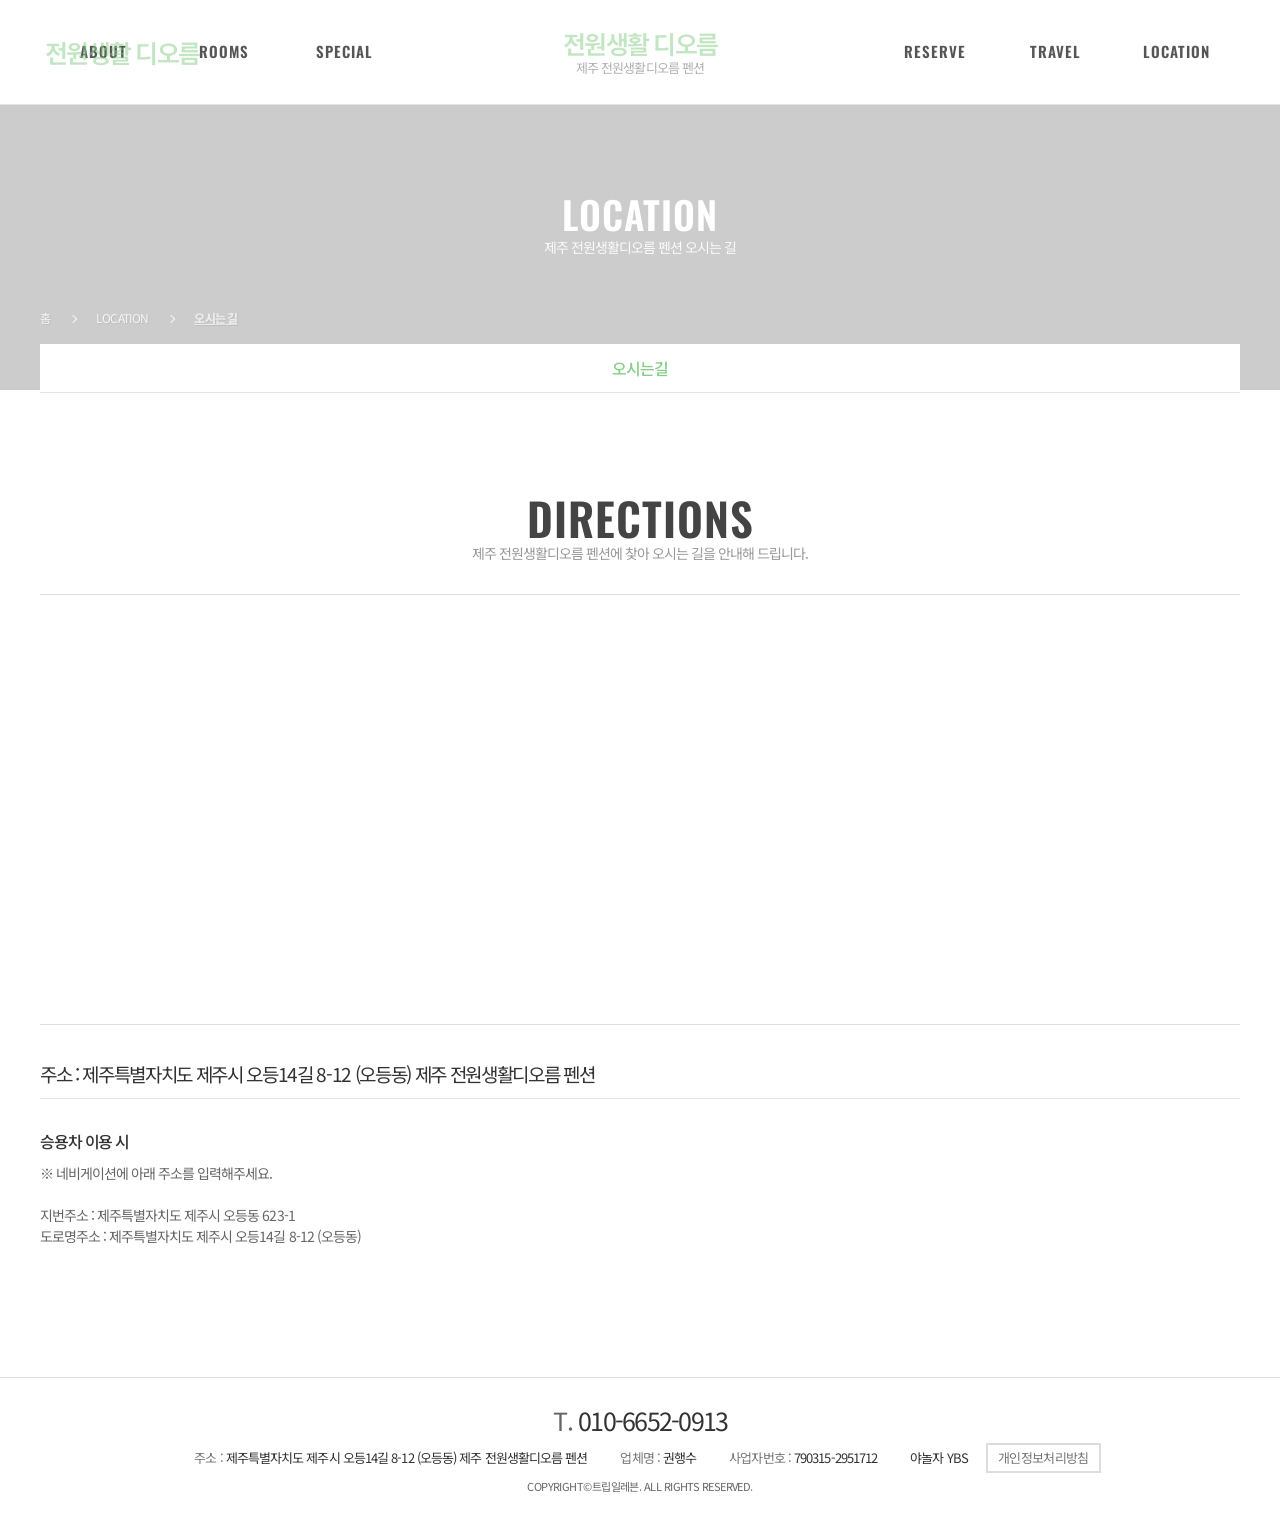
<file: directions.html>
<!doctype html>
<html lang="ko">
  <head>
    <meta charset="UTF-8" />
    <style>
      html.tpl-loading body {
        opacity: 0;
      }
      body {
        opacity: 1;
        transition: opacity 0.3s ease;
      }
    </style>
    <script>
      document.documentElement.classList.add('tpl-loading');
      window.__tplReveal = function () {
        document.documentElement.classList.remove('tpl-loading');
      };
      setTimeout(function () {
        window.__tplReveal && window.__tplReveal();
      }, 3000);
    </script>
    <meta http-equiv="X-UA-Compatible" content="IE=edge" />
    <meta name="viewport" content="width=device-width, initial-scale=1.0" />
    <meta property="og:type" content="website" />
    <title data-page-title>제주 전원생활디오름 펜션 - 오시는길</title>
    <link rel="icon" href="data:," />
    <link rel="stylesheet" type="text/css" href="styles/theme.css" />
    <link rel="stylesheet" type="text/css" href="styles/reset.css" />
    <link rel="stylesheet" type="text/css" href="styles/style.css" />
    <link rel="stylesheet" type="text/css" href="styles/popup.css" />
    <link
      rel="stylesheet"
      type="text/css"
      href="//cdn.jsdelivr.net/npm/swiper@8/swiper-bundle.min.css"
    />
    <!-- Open Graph Meta Tags for Social Media -->
  <meta property="og:type" content="website" />
  <meta property="og:title" content="제주 전원생활디오름 펜션 - 오시는길" />
  <meta property="og:description" content="창문 너머 보이는 청량한 감귤 나무, 그리고 숙소에서 즐기는 감귤 농장 체험, 제주 전원생활을 경험할 수 있는 전원생활 디오름 펜션 입니다." />
  <meta property="og:image" content="https://bookingplay-media.s3.amazonaws.com/item_images/2023/10/12/tR5YhiHEZJWo.jpg" />
  <meta property="og:url" content="https://jejutheoreumlife.co.kr" />

  <!-- Twitter Card Meta Tags -->
  <meta name="twitter:card" content="summary_large_image" />
  <meta name="twitter:title" content="제주 전원생활디오름 펜션 - 오시는길" />
  <meta name="twitter:description" content="창문 너머 보이는 청량한 감귤 나무, 그리고 숙소에서 즐기는 감귤 농장 체험, 제주 전원생활을 경험할 수 있는 전원생활 디오름 펜션 입니다." />
  <meta name="twitter:image" content="https://bookingplay-media.s3.amazonaws.com/item_images/2023/10/12/tR5YhiHEZJWo.jpg" />
  <meta name="naver-site-verification" content="9315cf9c6528105f899a9b163a33f751cebd65ea" />
  <meta name="google-site-verification" content="ozQTYzXC1VXBN_dRgVlzCtDczWZgQg5HXwpooY3xxGc" />
</head>

  <body oncontextmenu="return false;" onselectstart="return false" ondragstart="return false;">
    <div id="wrap">
      <div id="header-wrap"></div>

      <div id="container">
        <!-- 원본 traffic.html (#content.sub5_1). 슬라이더가 없는 정적 페이지다. -->
        <section id="content" class="sub5_1 sub_traffic">
          <!-- ── 히어로 — 슬라이더가 아닌 고정 배경 ──────────────── -->
          <div class="sub_visual_wide" data-directions-hero>
            <div class="visual_box">
              <div class="visual_txt">
                <strong>LOCATION</strong>
                <p data-directions-hero-description></p>
              </div>
            </div>
          </div>
          <!--// sub_visual -->

          <div class="sub_location_wrap">
            <div class="inner">
              <ul class="location_box">
                <li>홈</li>
                <li>LOCATION</li>
                <li><a href="./directions.html">오시는 길</a></li>
              </ul>
              <ul class="cate_box">
                <li class="on"><a href="./directions.html">오시는길</a></li>
              </ul>
            </div>
          </div>

          <div class="sub_cont">
            <div class="sub_title_box">
              <h3 data-directions-title></h3>
              <p data-directions-lead></p>
            </div>

            <div class="map_box">
              <!-- 원본은 daum roughmap 퍼가기 스크립트를 넣었다. 업체 고유 key 가
                   필요해 데이터로 만들 수 없어 Kakao Maps SDK 로 대체했다.
                   .map_inner 는 padding-bottom 비율 상자라 #kakao-map 이 absolute 로 채운다. -->
              <div class="map_inner">
                <div id="kakao-map"></div>
              </div>
            </div>

            <div class="map_info inner">
              <strong data-directions-address></strong>
              <dl data-directions-notice></dl>
            </div>
          </div>
          <!--// sub_cont -->
        </section>
      </div>
      <!--// container -->

      <div id="footer-wrap"></div>
    </div>

    <div id="popup-container"></div>

    <script src="//cdnjs.cloudflare.com/ajax/libs/jquery/3.4.1/jquery.min.js"></script>
    <script src="//cdn.jsdelivr.net/npm/swiper@8/swiper-bundle.min.js"></script>
    <script src="js/image-helpers.js"></script>
    <script src="js/kakao-maps-sdk.js"></script>
    <script src="js/preview-handler.js"></script>
    <script src="js/data-mapper/core/base-mapper.js"></script>
    <script src="js/data-mapper/pages/header-footer-mapper.js"></script>
    <script src="js/data-mapper/pages/directions-mapper.js"></script>
    <script src="js/header-footer-loader.js"></script>
    <script src="js/common.js"></script>
    <script src="js/popup.js"></script>
  </body>
</html>
</file>
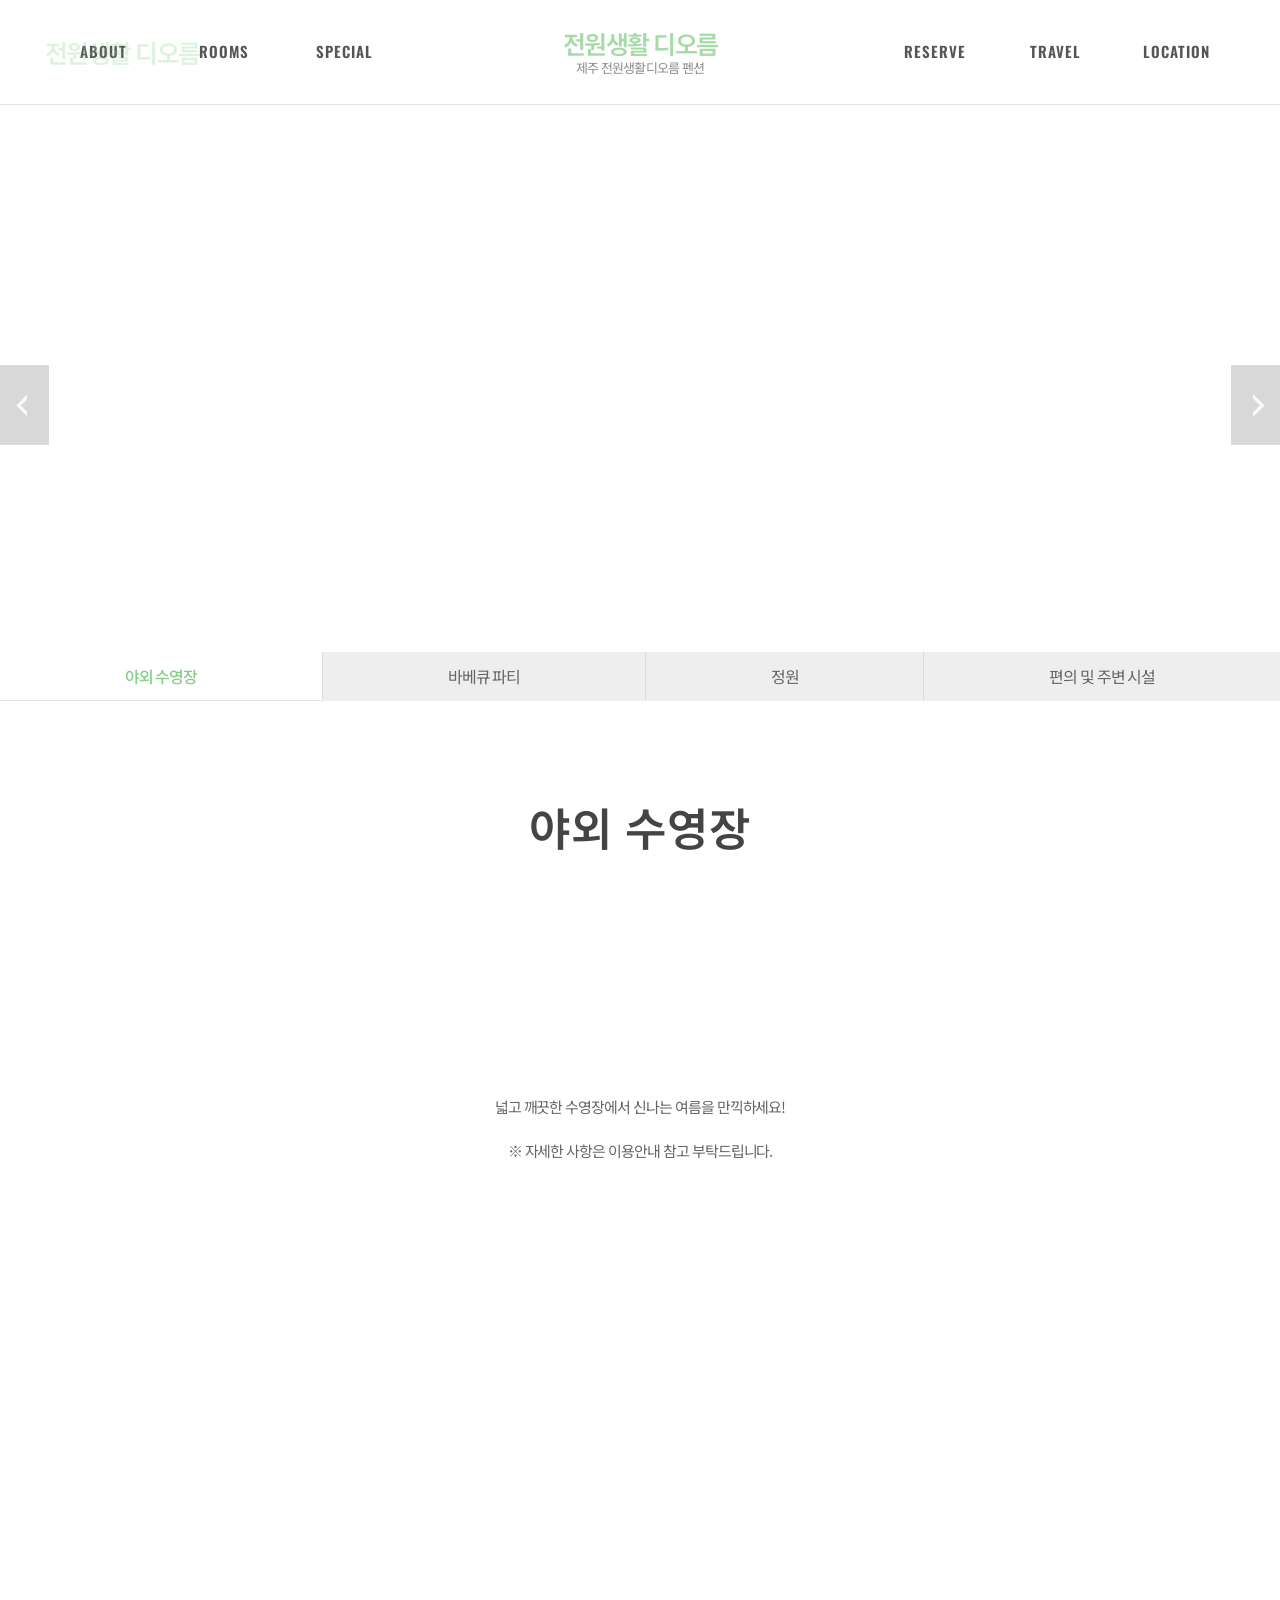
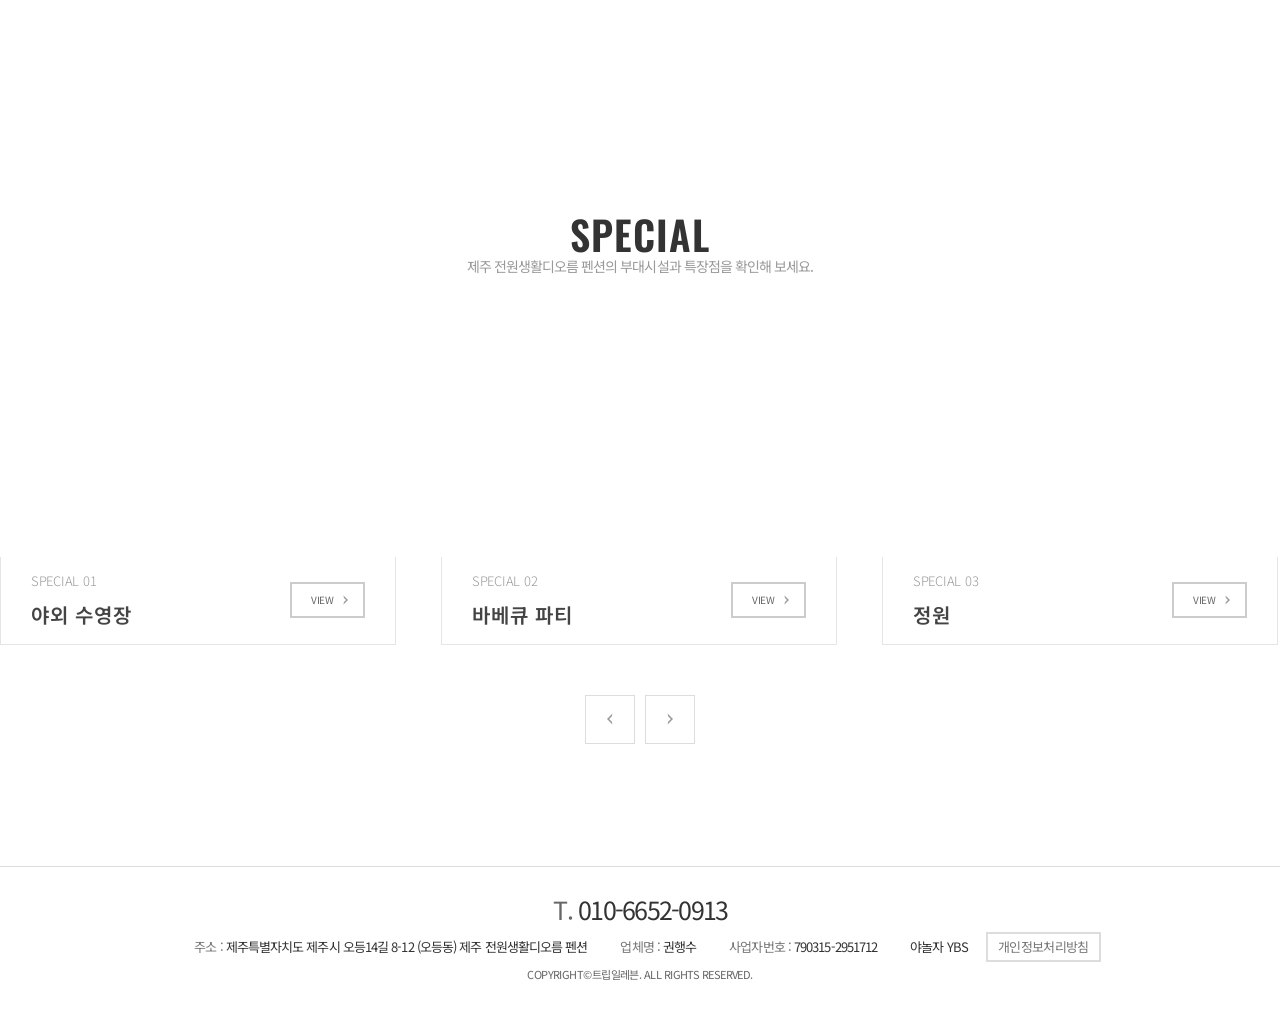
<file: facility.html>
<!doctype html>
<html lang="ko">
  <head>
    <meta charset="UTF-8" />
    <style>
      html.tpl-loading body {
        opacity: 0;
      }
      body {
        opacity: 1;
        transition: opacity 0.3s ease;
      }
    </style>
    <script>
      document.documentElement.classList.add('tpl-loading');
      window.__tplReveal = function () {
        document.documentElement.classList.remove('tpl-loading');
      };
      setTimeout(function () {
        window.__tplReveal && window.__tplReveal();
      }, 3000);
    </script>
    <meta http-equiv="X-UA-Compatible" content="IE=edge" />
    <meta name="viewport" content="width=device-width, initial-scale=1.0" />
    <meta property="og:type" content="website" />
    <title data-page-title>제주 전원생활디오름 펜션 - 시설안내</title>
    <link rel="icon" href="data:," />
    <link rel="stylesheet" type="text/css" href="styles/theme.css" />
    <link rel="stylesheet" type="text/css" href="styles/reset.css" />
    <link rel="stylesheet" type="text/css" href="styles/style.css" />
    <link rel="stylesheet" type="text/css" href="styles/popup.css" />
    <link
      rel="stylesheet"
      type="text/css"
      href="//cdn.jsdelivr.net/npm/swiper@8/swiper-bundle.min.css"
    />
    <!-- Open Graph Meta Tags for Social Media -->
  <meta property="og:type" content="website" />
  <meta property="og:title" content="제주 전원생활디오름 펜션 - 시설안내" />
  <meta property="og:description" content="창문 너머 보이는 청량한 감귤 나무, 그리고 숙소에서 즐기는 감귤 농장 체험, 제주 전원생활을 경험할 수 있는 전원생활 디오름 펜션 입니다." />
  <meta property="og:image" content="https://bookingplay-media.s3.amazonaws.com/item_images/2023/10/12/tR5YhiHEZJWo.jpg" />
  <meta property="og:url" content="https://jejutheoreumlife.co.kr" />

  <!-- Twitter Card Meta Tags -->
  <meta name="twitter:card" content="summary_large_image" />
  <meta name="twitter:title" content="제주 전원생활디오름 펜션 - 시설안내" />
  <meta name="twitter:description" content="창문 너머 보이는 청량한 감귤 나무, 그리고 숙소에서 즐기는 감귤 농장 체험, 제주 전원생활을 경험할 수 있는 전원생활 디오름 펜션 입니다." />
  <meta name="twitter:image" content="https://bookingplay-media.s3.amazonaws.com/item_images/2023/10/12/tR5YhiHEZJWo.jpg" />
  <meta name="naver-site-verification" content="9315cf9c6528105f899a9b163a33f751cebd65ea" />
  <meta name="google-site-verification" content="ozQTYzXC1VXBN_dRgVlzCtDczWZgQg5HXwpooY3xxGc" />
</head>

  <body oncontextmenu="return false;" onselectstart="return false" ondragstart="return false;">
    <div id="wrap">
      <div id="header-wrap"></div>

      <div id="container">
        <!-- 원본 special1~5.html 상세 화면(#content.sub3_2)이다.
             원본은 시설마다 파일이 하나씩이었지만 우리는 ?id= 로 받는다. -->
        <section id="content" class="sub3_2 sub_special sub_special_detail">
          <!-- ── 히어로 (시설 사진 슬라이더) ─────────────────────── -->
          <div class="sub_visual visual">
            <div class="visual_txt">
              <span data-property-name-en></span>
              <strong data-facility-name></strong>
              <p data-facility-caption></p>
            </div>
            <div class="arw_box">
              <div
                class="swiper-button-prev"
                style="
                  background: url(images/common/left_btn.png) no-repeat 0 0;
                  background-size: auto 100%;
                "
              ></div>
              <div
                class="swiper-button-next"
                style="
                  background: url(images/common/right_btn.png) no-repeat 100%;
                  background-size: auto 100%;
                "
              ></div>
            </div>
            <div class="visual_box">
              <div class="swiper-container">
                <div class="swiper-wrapper" data-facility-hero-slides></div>
              </div>
            </div>
          </div>
          <!--// sub_visual -->

          <div class="sub_location_wrap">
            <div class="inner">
              <!-- 시설 탭. 원본에는 앞에 '미리보기'(special.html) li 가 있지만
                   우리 템플릿에는 시설 목록 페이지가 없어 시설만 나열한다. -->
              <ul class="cate_box" data-facility-nav></ul>
            </div>
          </div>

          <div class="sub_cont">
            <div class="sub_title_box">
              <h3 data-facility-name></h3>
              <p data-facility-caption></p>
            </div>

            <!-- ── 소개 배너 ─────────────────────────────────── -->
            <div class="special_bnr inner">
              <div class="img" data-facility-banner-image></div>
              <div class="txt_box">
                <strong data-facility-banner-title></strong>
                <p data-facility-description></p>
              </div>
            </div>

            <!-- ── 상세 이미지 블록 ──────────────────────────── -->
            <div data-facility-detail-blocks></div>

            <!-- ── 다른 부대시설 ─────────────────────────────── -->
            <div class="sub_special_detail_box">
              <div class="main_special">
                <div class="title_box">
                  <h3>SPECIAL</h3>
                  <p data-facility-list-lead></p>
                </div>
                <div class="swiper-container inner">
                  <div class="swiper-wrapper" data-facility-list-slides></div>
                </div>
                <div class="arw_box">
                  <div
                    class="swiper-button-prev"
                    style="background: url(images/common/room_pre.png) no-repeat 50% 50% #fff"
                  >
                    <img src="images/common/spe_le.png" alt="이전버튼" />
                  </div>
                  <div
                    class="swiper-button-next"
                    style="background: url(images/common/l_le.png) no-repeat 50% 50% #fff"
                  >
                    <img src="images/common/spe_ri.png" alt="다음버튼" />
                  </div>
                </div>
              </div>
            </div>
          </div>
          <!--// sub_cont -->
        </section>
      </div>
      <!--// container -->

      <div id="footer-wrap"></div>
    </div>

    <div id="popup-container"></div>

    <script src="//cdnjs.cloudflare.com/ajax/libs/jquery/3.4.1/jquery.min.js"></script>
    <script src="//cdn.jsdelivr.net/npm/swiper@8/swiper-bundle.min.js"></script>
    <script src="js/image-helpers.js"></script>
    <script src="js/preview-handler.js"></script>
    <script src="js/data-mapper/core/base-mapper.js"></script>
    <script src="js/data-mapper/pages/header-footer-mapper.js"></script>
    <script src="js/data-mapper/pages/facility-mapper.js"></script>
    <script src="js/header-footer-loader.js"></script>
    <script src="js/common.js"></script>
    <script src="js/pages/facility.js"></script>
    <script src="js/popup.js"></script>
  </body>
</html>
</file>
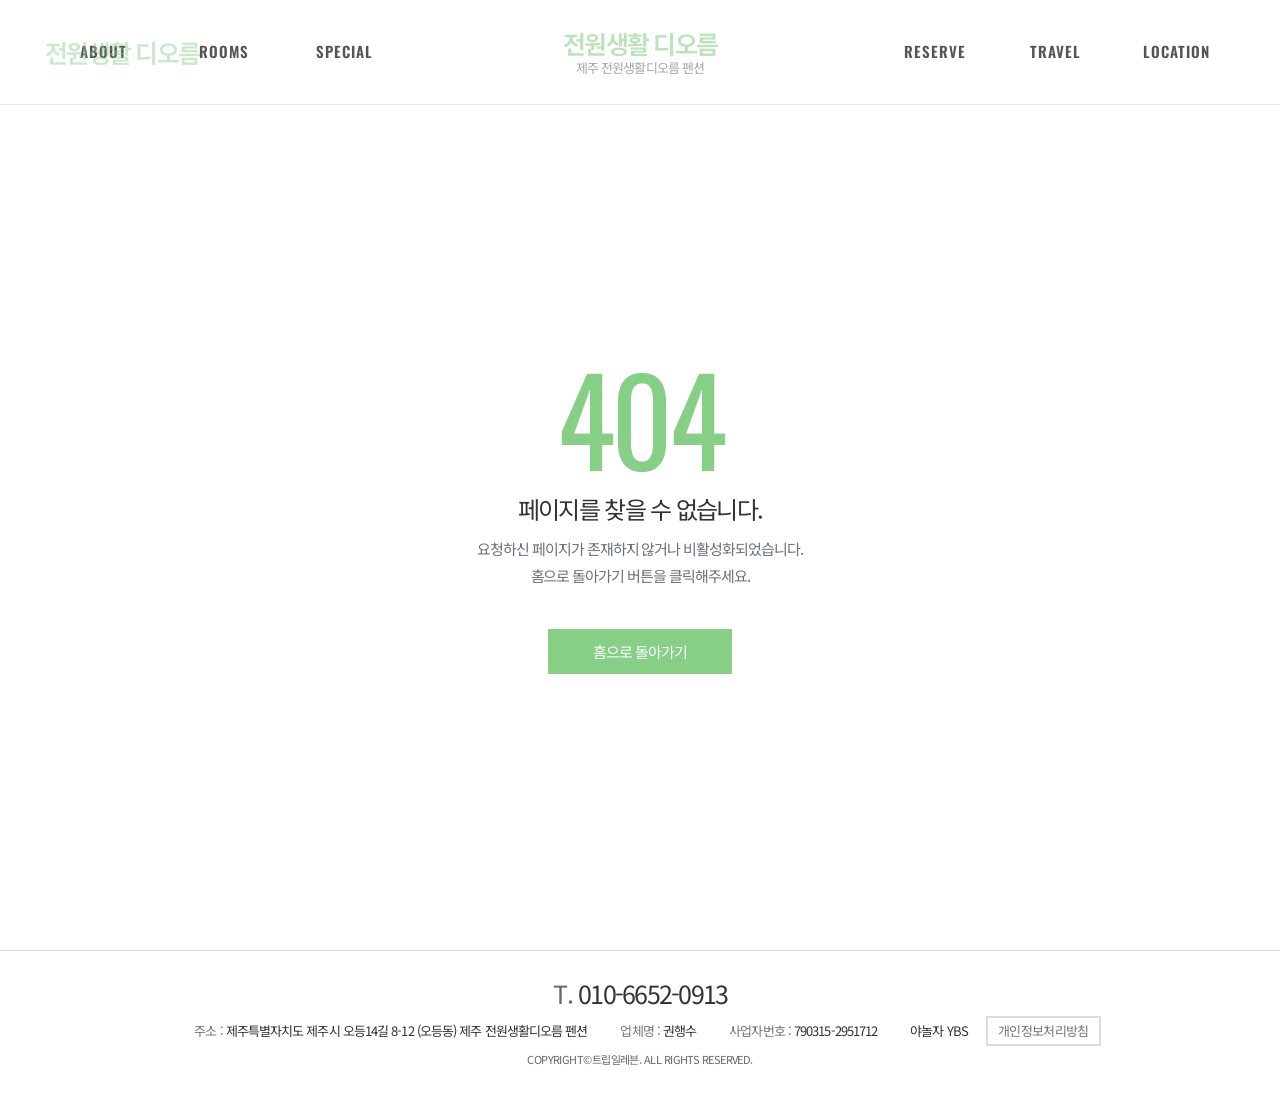
<file: landing.html>
<!doctype html>
<html lang="ko">
  <head>
    <meta charset="UTF-8" />
    <!-- 렌더 게이트: 매핑 전 placeholder 깜빡임 방지 (매핑 완료 시 페이드인) -->
    <style>
      html.tpl-loading body {
        opacity: 0;
      }
      body {
        opacity: 1;
        transition: opacity 0.3s ease;
      }
    </style>
    <script>
      document.documentElement.classList.add('tpl-loading');
      window.__tplReveal = function () {
        document.documentElement.classList.remove('tpl-loading');
      };
      setTimeout(function () {
        window.__tplReveal && window.__tplReveal();
      }, 3000);
    </script>
    <meta http-equiv="X-UA-Compatible" content="IE=edge" />
    <meta name="viewport" content="width=device-width, initial-scale=1.0" />
    <meta property="og:type" content="website" />
    <title data-page-title>제주 전원생활디오름 펜션</title>
    <link rel="icon" href="data:," />
    <link rel="stylesheet" type="text/css" href="styles/theme.css" />
    <link rel="stylesheet" type="text/css" href="styles/reset.css" />
    <link rel="stylesheet" type="text/css" href="styles/landing.css" />
    <!-- Open Graph Meta Tags for Social Media -->
  <meta property="og:type" content="website" />
  <meta property="og:title" content="제주 전원생활디오름 펜션" />
  <meta property="og:description" content="창문 너머 보이는 청량한 감귤 나무, 그리고 숙소에서 즐기는 감귤 농장 체험, 제주 전원생활을 경험할 수 있는 전원생활 디오름 펜션 입니다." />
  <meta property="og:image" content="https://bookingplay-media.s3.amazonaws.com/item_images/2023/10/12/tR5YhiHEZJWo.jpg" />
  <meta property="og:url" content="https://jejutheoreumlife.co.kr" />

  <!-- Twitter Card Meta Tags -->
  <meta name="twitter:card" content="summary_large_image" />
  <meta name="twitter:title" content="제주 전원생활디오름 펜션" />
  <meta name="twitter:description" content="창문 너머 보이는 청량한 감귤 나무, 그리고 숙소에서 즐기는 감귤 농장 체험, 제주 전원생활을 경험할 수 있는 전원생활 디오름 펜션 입니다." />
  <meta name="twitter:image" content="https://bookingplay-media.s3.amazonaws.com/item_images/2023/10/12/tR5YhiHEZJWo.jpg" />
  <meta name="naver-site-verification" content="9315cf9c6528105f899a9b163a33f751cebd65ea" />
  <meta name="google-site-verification" content="ozQTYzXC1VXBN_dRgVlzCtDczWZgQg5HXwpooY3xxGc" />
</head>

  <body oncontextmenu="return false;" onselectstart="return false" ondragstart="return false;">
    <!-- 랜딩 게이트: 헤더/푸터 없음 — 숙소를 아직 고르기 전 화면이라
         특정 숙소의 내비게이션(ABOUT/ROOMS/SPECIAL 등)을 보여줄 수 없다.
         himongpoolvilla.kr(3카드) / haimom(2카드) 형태의 "여러 숙소 게이트" 참고. -->
    <div id="landing-gate">
      <!-- data-* 속성 : data-landing-cards (동적 매핑, li 개수 = 카드 수)
           pages.landing.sections[0].about[] -->
      <ul class="landing_cards" data-landing-cards>
        <!-- MAPPER: about[i] → li.landing_card > a > div.landing_card_bg + div.landing_card_overlay + div.landing_card_content -->
      </ul>
    </div>

    <script src="js/image-helpers.js"></script>
    <script src="js/preview-handler.js"></script>
    <script src="js/data-mapper/core/base-mapper.js"></script>
    <script src="js/data-mapper/pages/landing-mapper.js"></script>
    <script src="js/pages/landing.js"></script>
  </body>
</html>
</file>
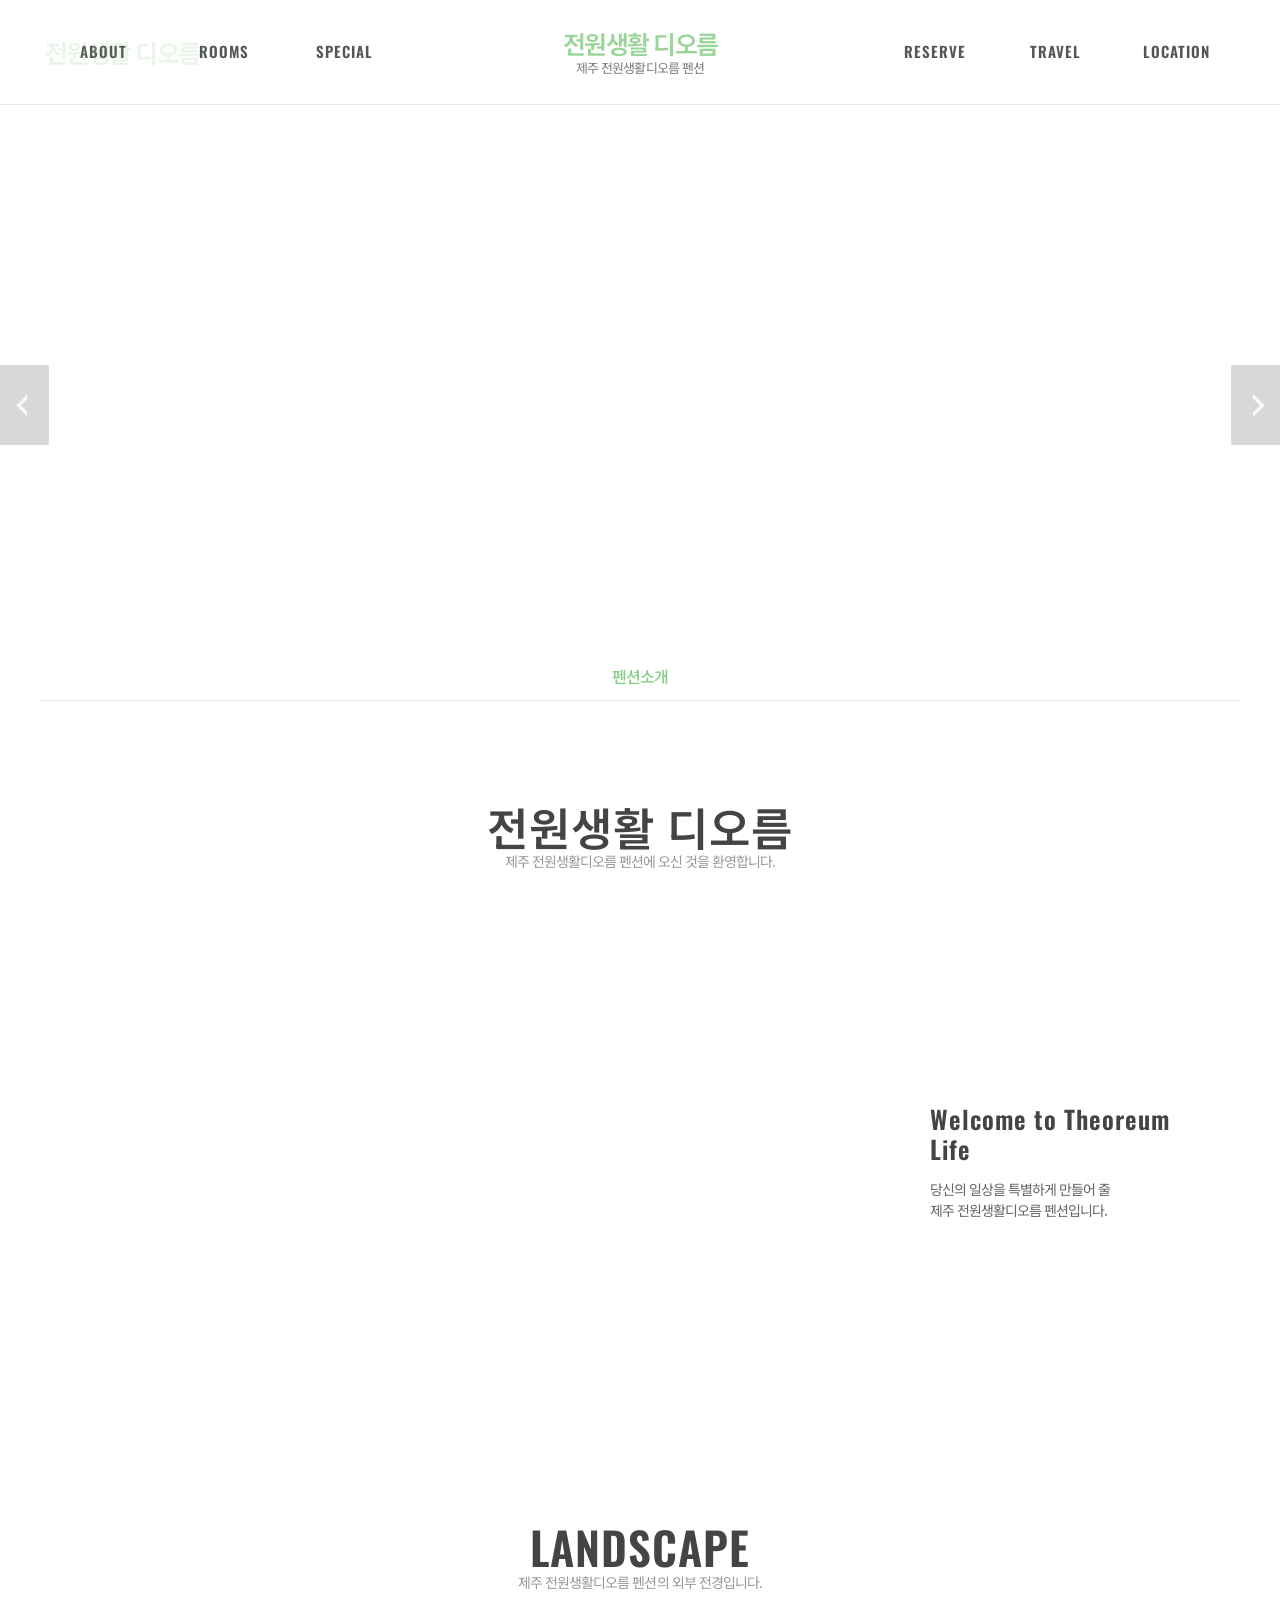
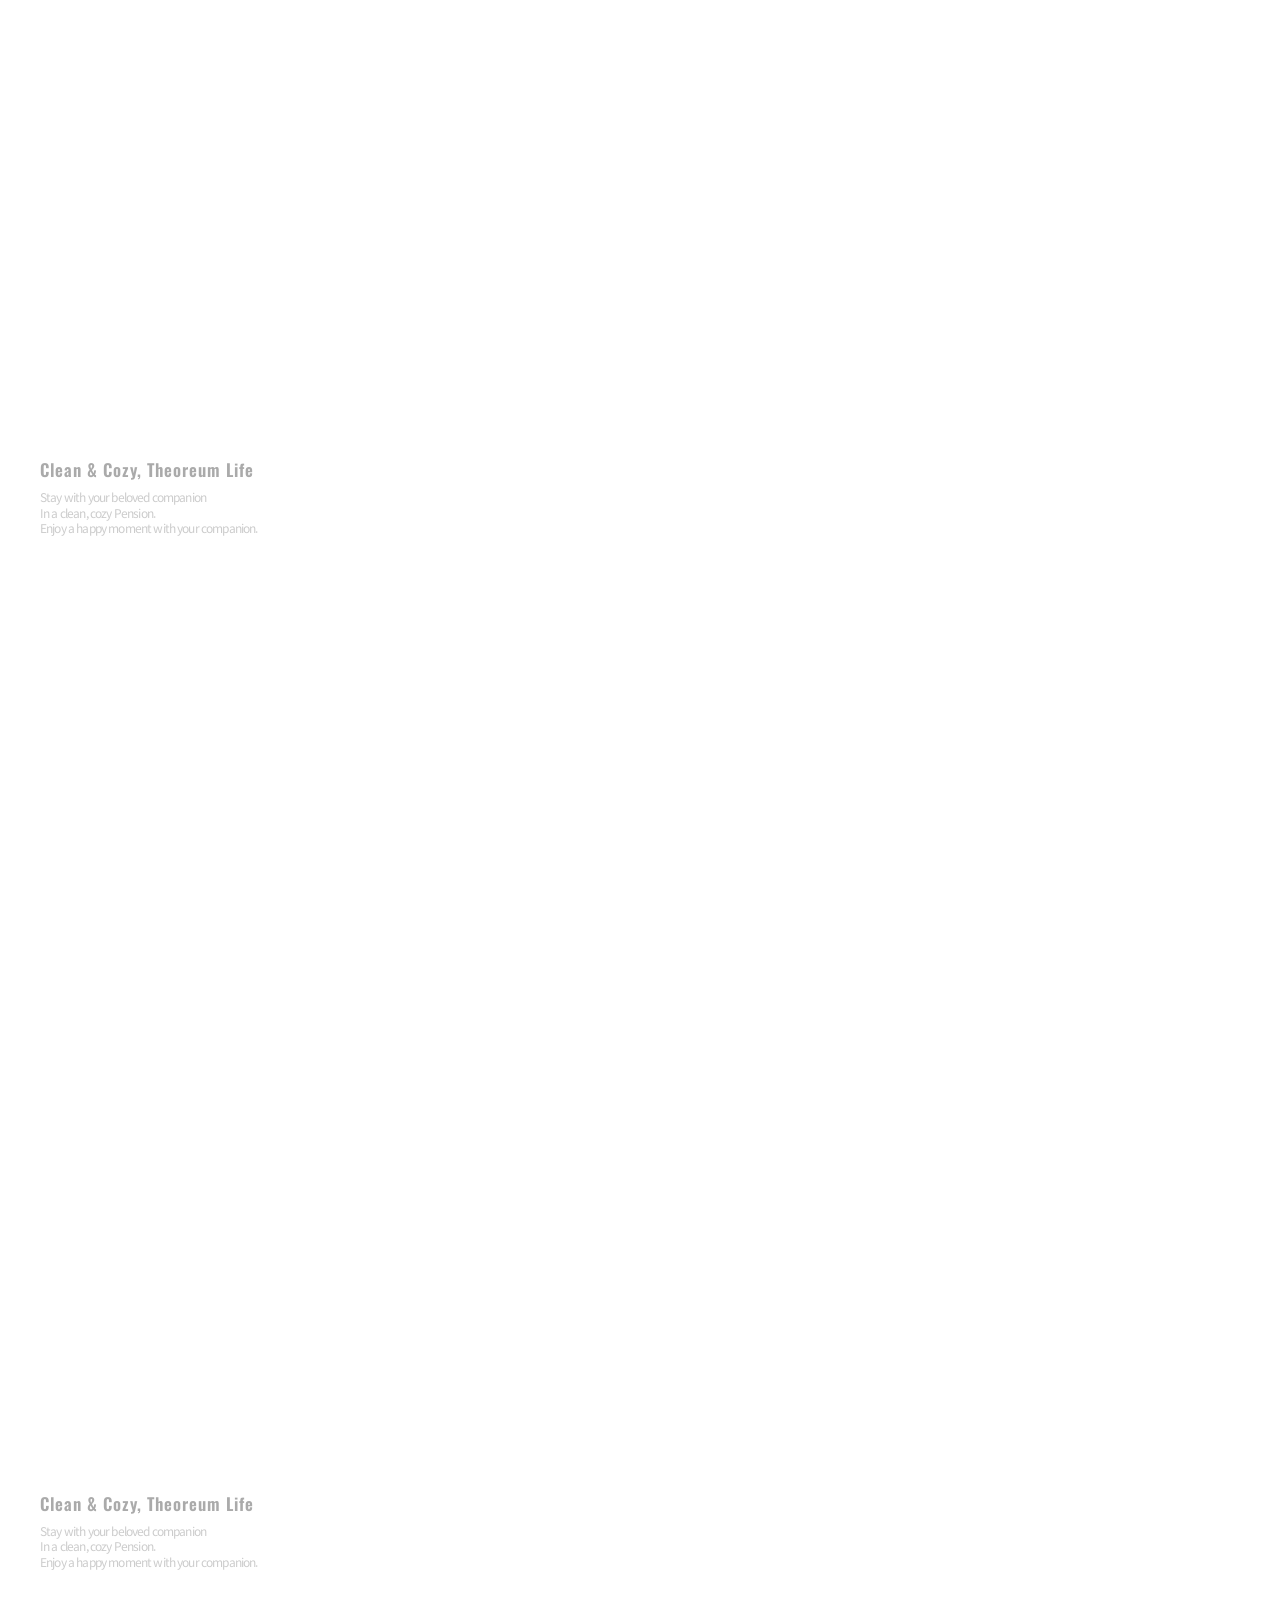
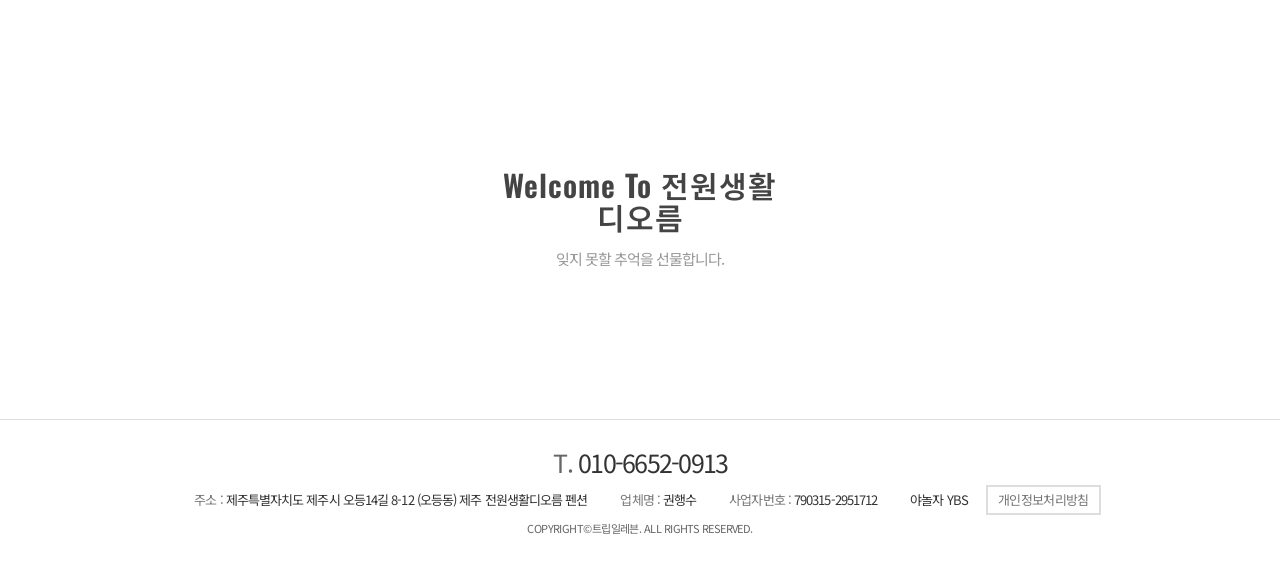
<file: main.html>
<!doctype html>
<html lang="ko">
  <head>
    <meta charset="UTF-8" />
    <style>
      html.tpl-loading body {
        opacity: 0;
      }
      body {
        opacity: 1;
        transition: opacity 0.3s ease;
      }
    </style>
    <script>
      document.documentElement.classList.add('tpl-loading');
      window.__tplReveal = function () {
        document.documentElement.classList.remove('tpl-loading');
      };
      setTimeout(function () {
        window.__tplReveal && window.__tplReveal();
      }, 3000);
    </script>
    <meta http-equiv="X-UA-Compatible" content="IE=edge" />
    <meta name="viewport" content="width=device-width, initial-scale=1.0" />
    <meta property="og:type" content="website" />
    <title data-page-title>제주 전원생활디오름 펜션 - 숙소소개</title>
    <link rel="icon" href="data:," />
    <link rel="stylesheet" type="text/css" href="styles/theme.css" />
    <link rel="stylesheet" type="text/css" href="styles/reset.css" />
    <link rel="stylesheet" type="text/css" href="styles/style.css" />
    <link rel="stylesheet" type="text/css" href="styles/popup.css" />
    <link
      rel="stylesheet"
      type="text/css"
      href="//cdn.jsdelivr.net/npm/swiper@8/swiper-bundle.min.css"
    />
    <!-- Open Graph Meta Tags for Social Media -->
  <meta property="og:type" content="website" />
  <meta property="og:title" content="제주 전원생활디오름 펜션 - 숙소소개" />
  <meta property="og:description" content="창문 너머 보이는 청량한 감귤 나무, 그리고 숙소에서 즐기는 감귤 농장 체험, 제주 전원생활을 경험할 수 있는 전원생활 디오름 펜션 입니다." />
  <meta property="og:image" content="https://bookingplay-media.s3.amazonaws.com/item_images/2023/10/12/tR5YhiHEZJWo.jpg" />
  <meta property="og:url" content="https://jejutheoreumlife.co.kr" />

  <!-- Twitter Card Meta Tags -->
  <meta name="twitter:card" content="summary_large_image" />
  <meta name="twitter:title" content="제주 전원생활디오름 펜션 - 숙소소개" />
  <meta name="twitter:description" content="창문 너머 보이는 청량한 감귤 나무, 그리고 숙소에서 즐기는 감귤 농장 체험, 제주 전원생활을 경험할 수 있는 전원생활 디오름 펜션 입니다." />
  <meta name="twitter:image" content="https://bookingplay-media.s3.amazonaws.com/item_images/2023/10/12/tR5YhiHEZJWo.jpg" />
  <meta name="naver-site-verification" content="9315cf9c6528105f899a9b163a33f751cebd65ea" />
  <meta name="google-site-verification" content="ozQTYzXC1VXBN_dRgVlzCtDczWZgQg5HXwpooY3xxGc" />
</head>

  <body oncontextmenu="return false;" onselectstart="return false" ondragstart="return false;">
    <div id="wrap">
      <div id="header-wrap"></div>

      <div id="container">
        <!-- 원본 about.html(sub1_1) + view.html(sub1_2) 을 합친 페이지.
             골격은 view.html 을 쓰고, about.html 에서는 .sub_wide_bnr 하나만 가져왔다.
             about + view 가 한 페이지가 되어 탭(.sub_location_wrap)은 뺐다. -->
        <section id="content" class="sub1_2 sub_view">
          <!-- ── 히어로 (외경 슬라이더) ────────────────────────── -->
          <div class="sub_visual visual">
            <div class="visual_txt">
              <span data-property-name-en></span>
              <!-- 원본은 LANDSCAPE. about 과 합친 페이지라 ABOUT 으로 둔다 -->
              <strong>ABOUT</strong>
              <p data-main-visual-description></p>
            </div>
            <div class="arw_box">
              <div
                class="swiper-button-prev"
                style="
                  background: url(images/common/left_btn.png) no-repeat 0 0;
                  background-size: auto 100%;
                "
              ></div>
              <div
                class="swiper-button-next"
                style="
                  background: url(images/common/right_btn.png) no-repeat 100%;
                  background-size: auto 100%;
                "
              ></div>
            </div>
            <div class="visual_box">
              <div class="swiper-container">
                <div class="swiper-wrapper" data-main-visual-slides></div>
              </div>
            </div>
          </div>
          <!--// sub_visual -->

          <!-- about + view 를 합쳐 탭은 '펜션소개' 하나뿐이다. 원본의 '외경보기'
               탭은 두지 않는다(같은 페이지를 가리키게 된다).
               탭을 남기는 건 메뉴 표시 때문만이 아니다. `.sub_visual +
               .sub_location_wrap` 의 margin-top:-48px 이 히어로 위로 올라타면서
               히어로와 아래 소개 배너 사이를 끊어 준다. 빼면 둘이 붙어 버린다. -->
          <div class="sub_location_wrap">
            <div class="inner">
              <ul class="cate_box">
                <li class="on"><a href="./main.html">펜션소개</a></li>
              </ul>
            </div>
          </div>

          <div class="sub_cont">
            <!-- ── 환영 제목 (about.html) ──────────────────────────
                 원본 about.html 에서 .sub_wide_bnr 바로 위에 있던 제목이다.
                 padding:100px 0 30px 을 갖고 있어 탭 흰 띠와 배너 사이 여백도
                 이 블록이 만든다. -->
            <div class="sub_title_box" data-main-welcome>
              <h3 data-property-name-en></h3>
              <p data-main-welcome-lead></p>
            </div>

            <!-- ── 숙소 소개 배너 (hero) — about.html 에서 가져온 영역 ── -->
            <div class="sub_wide_bnr" data-main-intro>
              <div class="txt_box">
                <strong data-main-intro-title></strong>
                <p data-main-intro-description></p>
              </div>
            </div>

            <!-- ── 외경 (about[]) ──────────────────────────────── -->
            <div class="sub_title_box" data-main-about-heading>
              <!-- 위 환영 제목이 이미 영문 숙소명이라, 여기는 원본 view.html 대로
                   LANDSCAPE 를 쓴다. 같은 이름이 두 번 나오지 않게 한다. -->
              <h3>LANDSCAPE</h3>
              <p data-main-about-lead></p>
            </div>
            <div data-main-about-blocks></div>

            <!-- ── 마무리 배너 ─────────────────────────────────── -->
            <div class="view_wide_bnr" data-main-closing>
              <div>
                <strong data-main-closing-title></strong>
                <p>잊지 못할 추억을 선물합니다.</p>
              </div>
            </div>
          </div>
          <!--// sub_cont -->
        </section>
      </div>
      <!--// container -->

      <div id="footer-wrap"></div>
    </div>

    <div id="popup-container"></div>

    <script src="//cdnjs.cloudflare.com/ajax/libs/jquery/3.4.1/jquery.min.js"></script>
    <script src="//cdn.jsdelivr.net/npm/swiper@8/swiper-bundle.min.js"></script>
    <script src="js/image-helpers.js"></script>
    <script src="js/preview-handler.js"></script>
    <script src="js/data-mapper/core/base-mapper.js"></script>
    <script src="js/data-mapper/pages/header-footer-mapper.js"></script>
    <script src="js/data-mapper/pages/main-mapper.js"></script>
    <script src="js/header-footer-loader.js"></script>
    <script src="js/common.js"></script>
    <script src="js/pages/main.js"></script>
    <script src="js/popup.js"></script>
  </body>
</html>
</file>
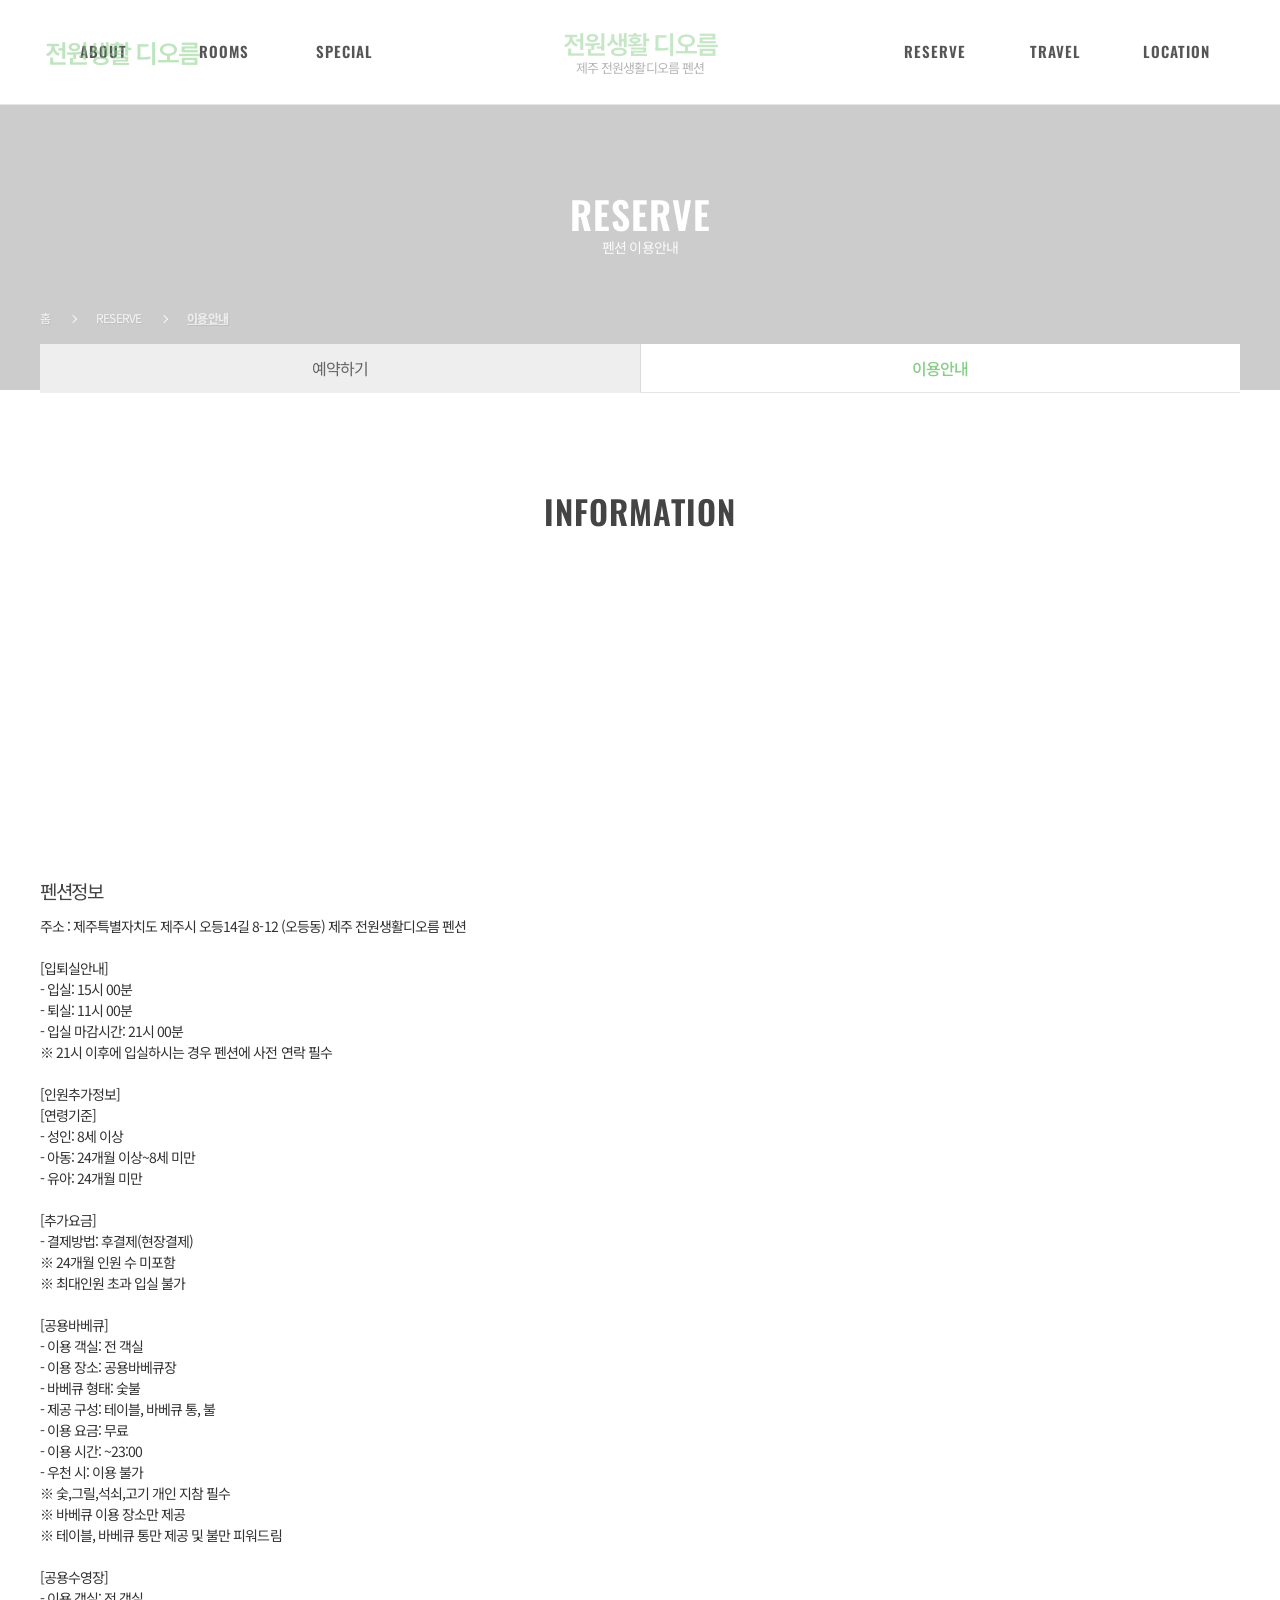
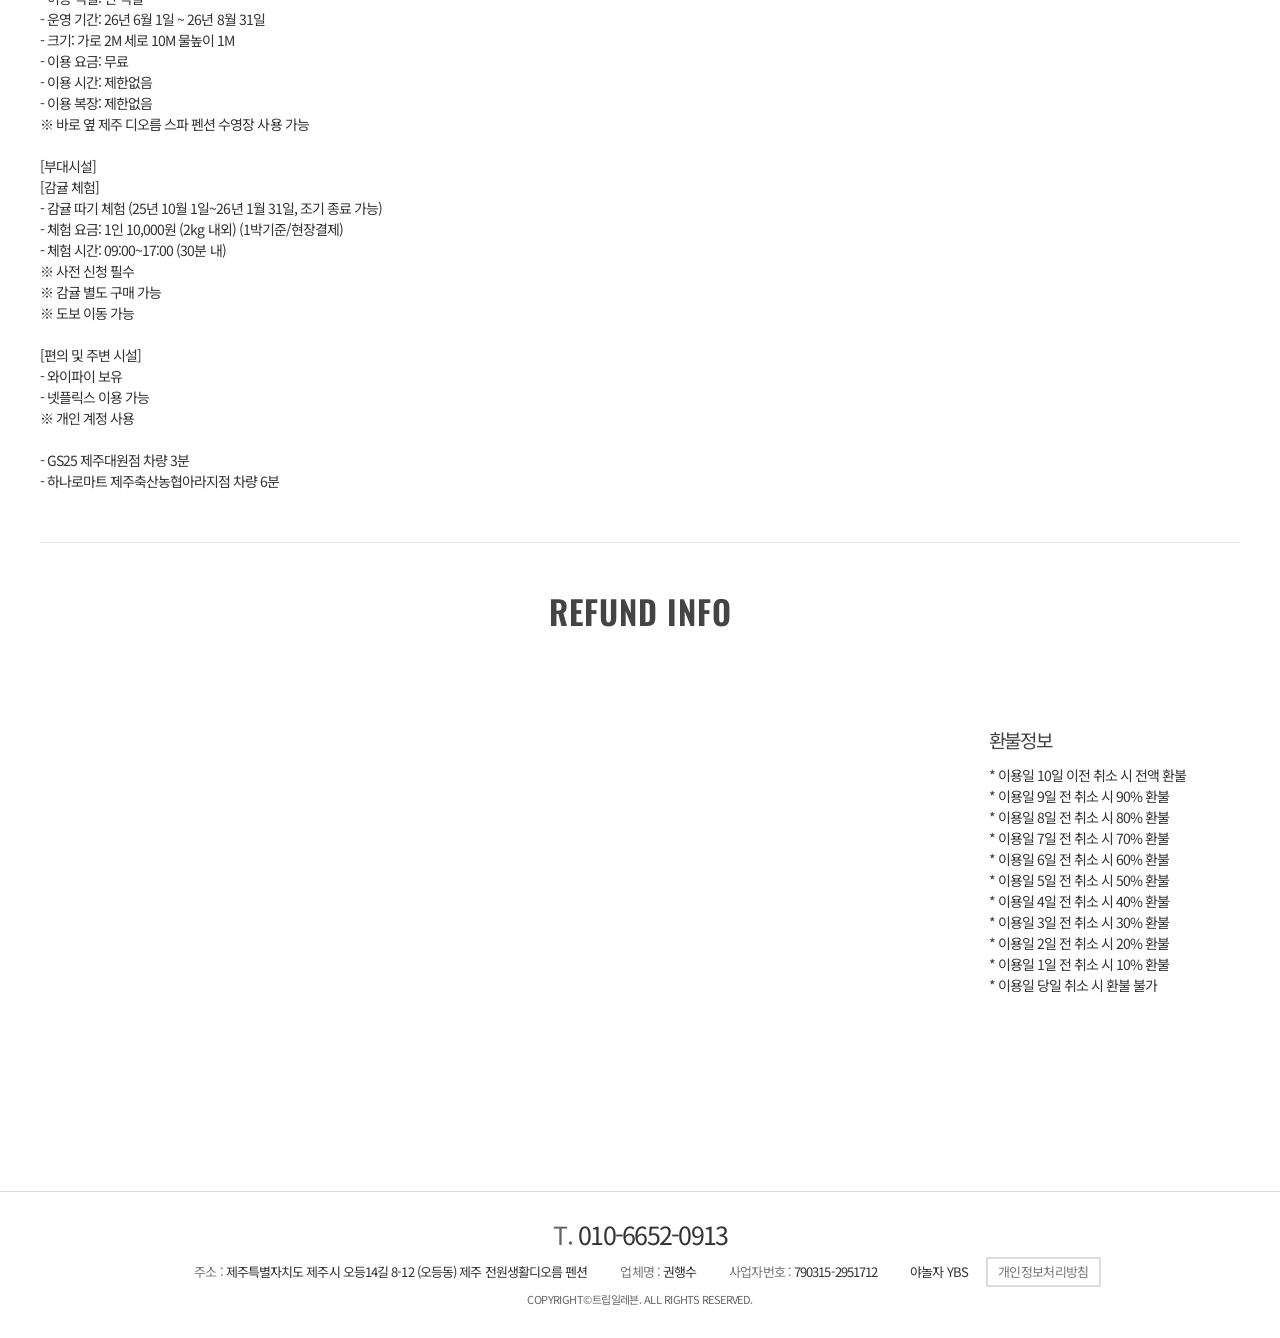
<file: reservation.html>
<!doctype html>
<html lang="ko">
  <head>
    <meta charset="UTF-8" />
    <style>
      html.tpl-loading body {
        opacity: 0;
      }
      body {
        opacity: 1;
        transition: opacity 0.3s ease;
      }
    </style>
    <script>
      document.documentElement.classList.add('tpl-loading');
      window.__tplReveal = function () {
        document.documentElement.classList.remove('tpl-loading');
      };
      setTimeout(function () {
        window.__tplReveal && window.__tplReveal();
      }, 3000);
    </script>
    <meta http-equiv="X-UA-Compatible" content="IE=edge" />
    <meta name="viewport" content="width=device-width, initial-scale=1.0" />
    <meta property="og:type" content="website" />
    <title data-page-title>제주 전원생활디오름 펜션 - 예약안내</title>
    <link rel="icon" href="data:," />
    <link rel="stylesheet" type="text/css" href="styles/theme.css" />
    <link rel="stylesheet" type="text/css" href="styles/reset.css" />
    <link rel="stylesheet" type="text/css" href="styles/style.css" />
    <link rel="stylesheet" type="text/css" href="styles/popup.css" />
    <link
      rel="stylesheet"
      type="text/css"
      href="//cdn.jsdelivr.net/npm/swiper@8/swiper-bundle.min.css"
    />
    <!-- Open Graph Meta Tags for Social Media -->
  <meta property="og:type" content="website" />
  <meta property="og:title" content="제주 전원생활디오름 펜션 - 예약안내" />
  <meta property="og:description" content="창문 너머 보이는 청량한 감귤 나무, 그리고 숙소에서 즐기는 감귤 농장 체험, 제주 전원생활을 경험할 수 있는 전원생활 디오름 펜션 입니다." />
  <meta property="og:image" content="https://bookingplay-media.s3.amazonaws.com/item_images/2023/10/12/tR5YhiHEZJWo.jpg" />
  <meta property="og:url" content="https://jejutheoreumlife.co.kr" />

  <!-- Twitter Card Meta Tags -->
  <meta name="twitter:card" content="summary_large_image" />
  <meta name="twitter:title" content="제주 전원생활디오름 펜션 - 예약안내" />
  <meta name="twitter:description" content="창문 너머 보이는 청량한 감귤 나무, 그리고 숙소에서 즐기는 감귤 농장 체험, 제주 전원생활을 경험할 수 있는 전원생활 디오름 펜션 입니다." />
  <meta name="twitter:image" content="https://bookingplay-media.s3.amazonaws.com/item_images/2023/10/12/tR5YhiHEZJWo.jpg" />
  <meta name="naver-site-verification" content="9315cf9c6528105f899a9b163a33f751cebd65ea" />
  <meta name="google-site-verification" content="ozQTYzXC1VXBN_dRgVlzCtDczWZgQg5HXwpooY3xxGc" />
</head>

  <body oncontextmenu="return false;" onselectstart="return false" ondragstart="return false;">
    <div id="wrap">
      <div id="header-wrap"></div>

      <div id="container">
        <!-- 원본 reservation.html (#content.sub4_1). 슬라이더가 없는 정적 페이지다. -->
        <section id="content" class="sub4_1 sub_reserve">
          <!-- ── 히어로 — 슬라이더가 아닌 고정 배경 ──────────────── -->
          <div class="sub_visual_wide" data-reservation-hero>
            <div class="visual_box">
              <div class="visual_txt">
                <strong>RESERVE</strong>
                <p data-reservation-hero-description></p>
              </div>
            </div>
          </div>
          <!--// sub_visual -->

          <div class="sub_location_wrap">
            <div class="inner">
              <ul class="location_box">
                <li>홈</li>
                <li>RESERVE</li>
                <li><a href="./reservation.html">이용안내</a></li>
              </ul>
              <ul class="cate_box">
                <li><a href="#!" target="_blank" data-booking-link>예약하기</a></li>
                <li class="on"><a href="./reservation.html">이용안내</a></li>
              </ul>
            </div>
          </div>

          <div class="sub_cont inner">
            <dl class="info_wrap">
              <dt class="sub_title_box"><h4>INFORMATION</h4></dt>
              <dd>
                <div class="img" data-reservation-info-image></div>
                <p>
                  <strong>펜션정보</strong>
                  <span data-reservation-info-body></span>
                </p>
              </dd>

              <!-- ⚠️ 두 번째 dd 의 p 는 CSS 가 이미지 위에 반투명 박스로 얹는다
                   (.info_wrap dd + dt + dd p — position:absolute).
                   환불 규정처럼 짧은 글만 들어갈 수 있는 자리다. -->
              <dt class="sub_title_box"><h4>REFUND INFO</h4></dt>
              <dd>
                <div class="img" data-reservation-refund-image></div>
                <p>
                  <strong>환불정보</strong>
                  <span data-reservation-refund-body></span>
                </p>
              </dd>
            </dl>
          </div>
          <!--// sub_cont -->
        </section>
      </div>
      <!--// container -->

      <div id="footer-wrap"></div>
    </div>

    <div id="popup-container"></div>

    <script src="//cdnjs.cloudflare.com/ajax/libs/jquery/3.4.1/jquery.min.js"></script>
    <script src="//cdn.jsdelivr.net/npm/swiper@8/swiper-bundle.min.js"></script>
    <script src="js/image-helpers.js"></script>
    <script src="js/preview-handler.js"></script>
    <script src="js/data-mapper/core/base-mapper.js"></script>
    <script src="js/data-mapper/pages/header-footer-mapper.js"></script>
    <script src="js/data-mapper/pages/reservation-mapper.js"></script>
    <script src="js/header-footer-loader.js"></script>
    <script src="js/common.js"></script>
    <script src="js/popup.js"></script>
  </body>
</html>
</file>
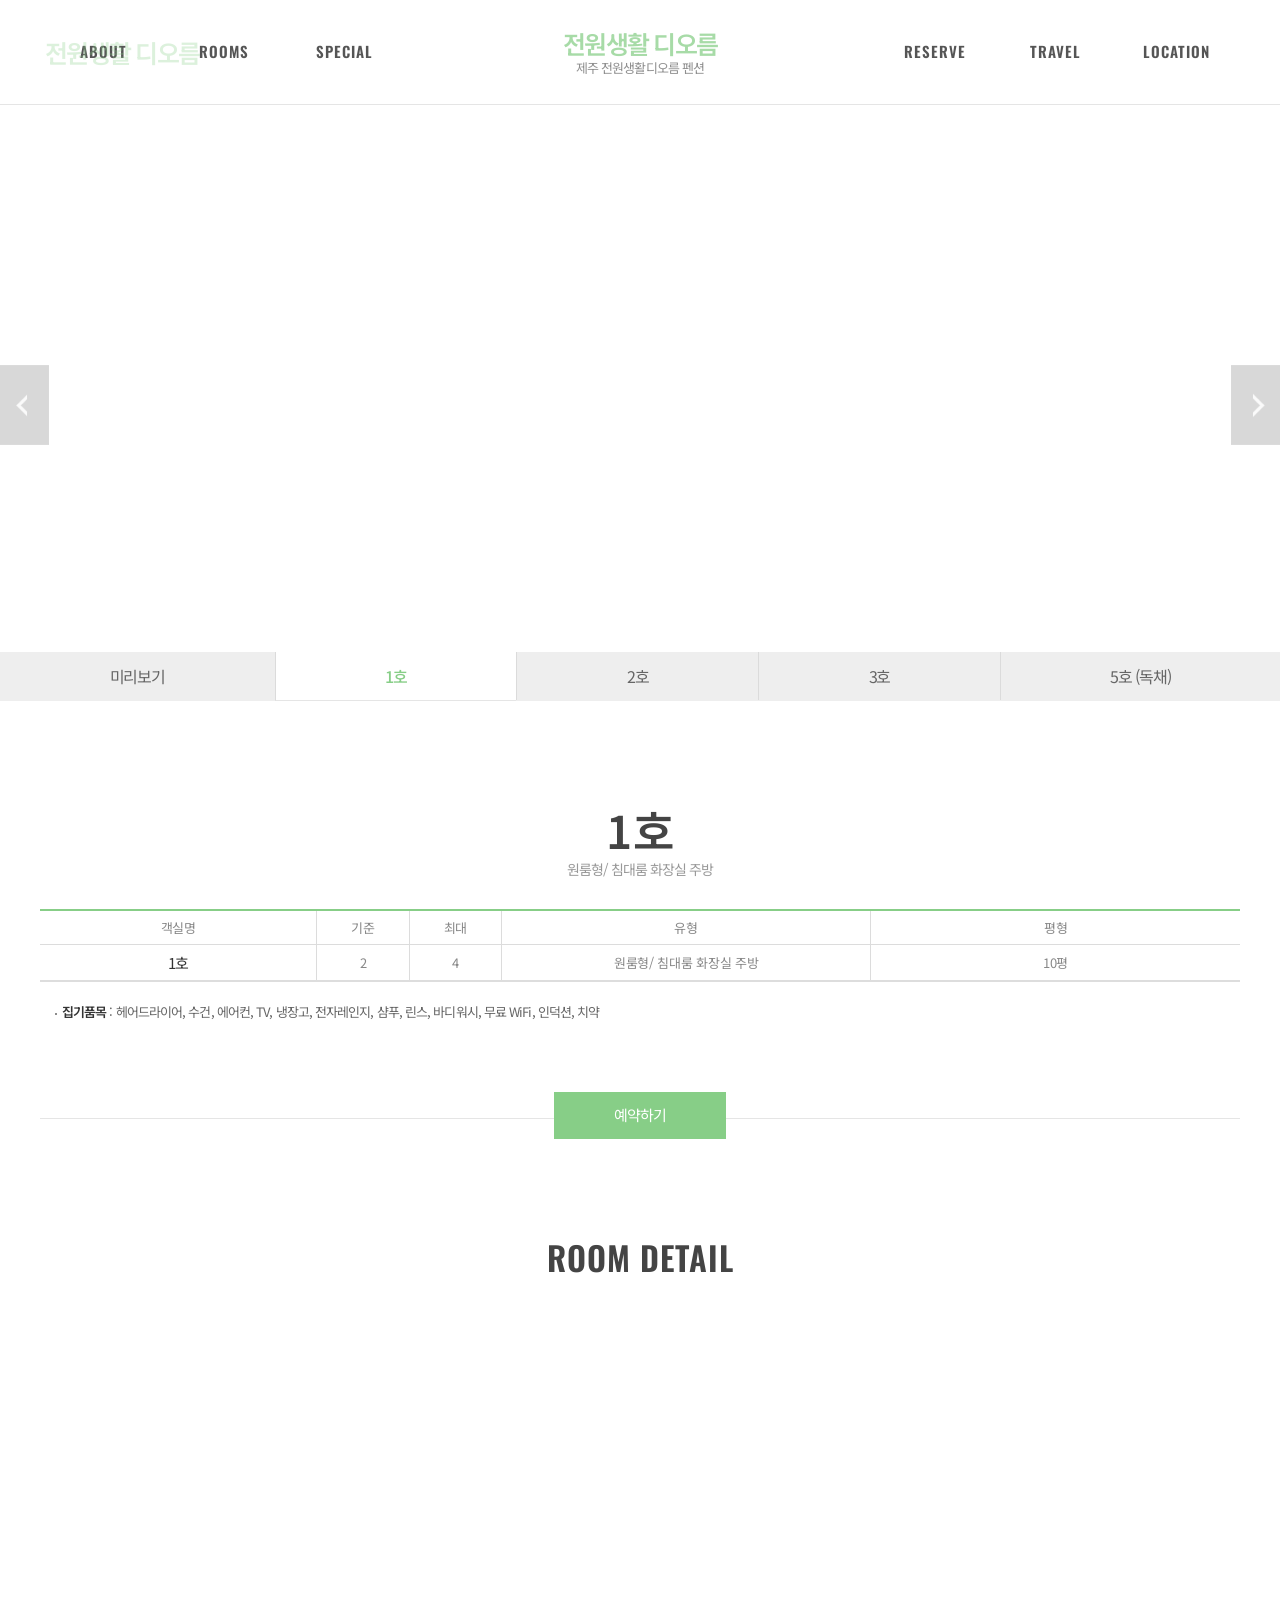
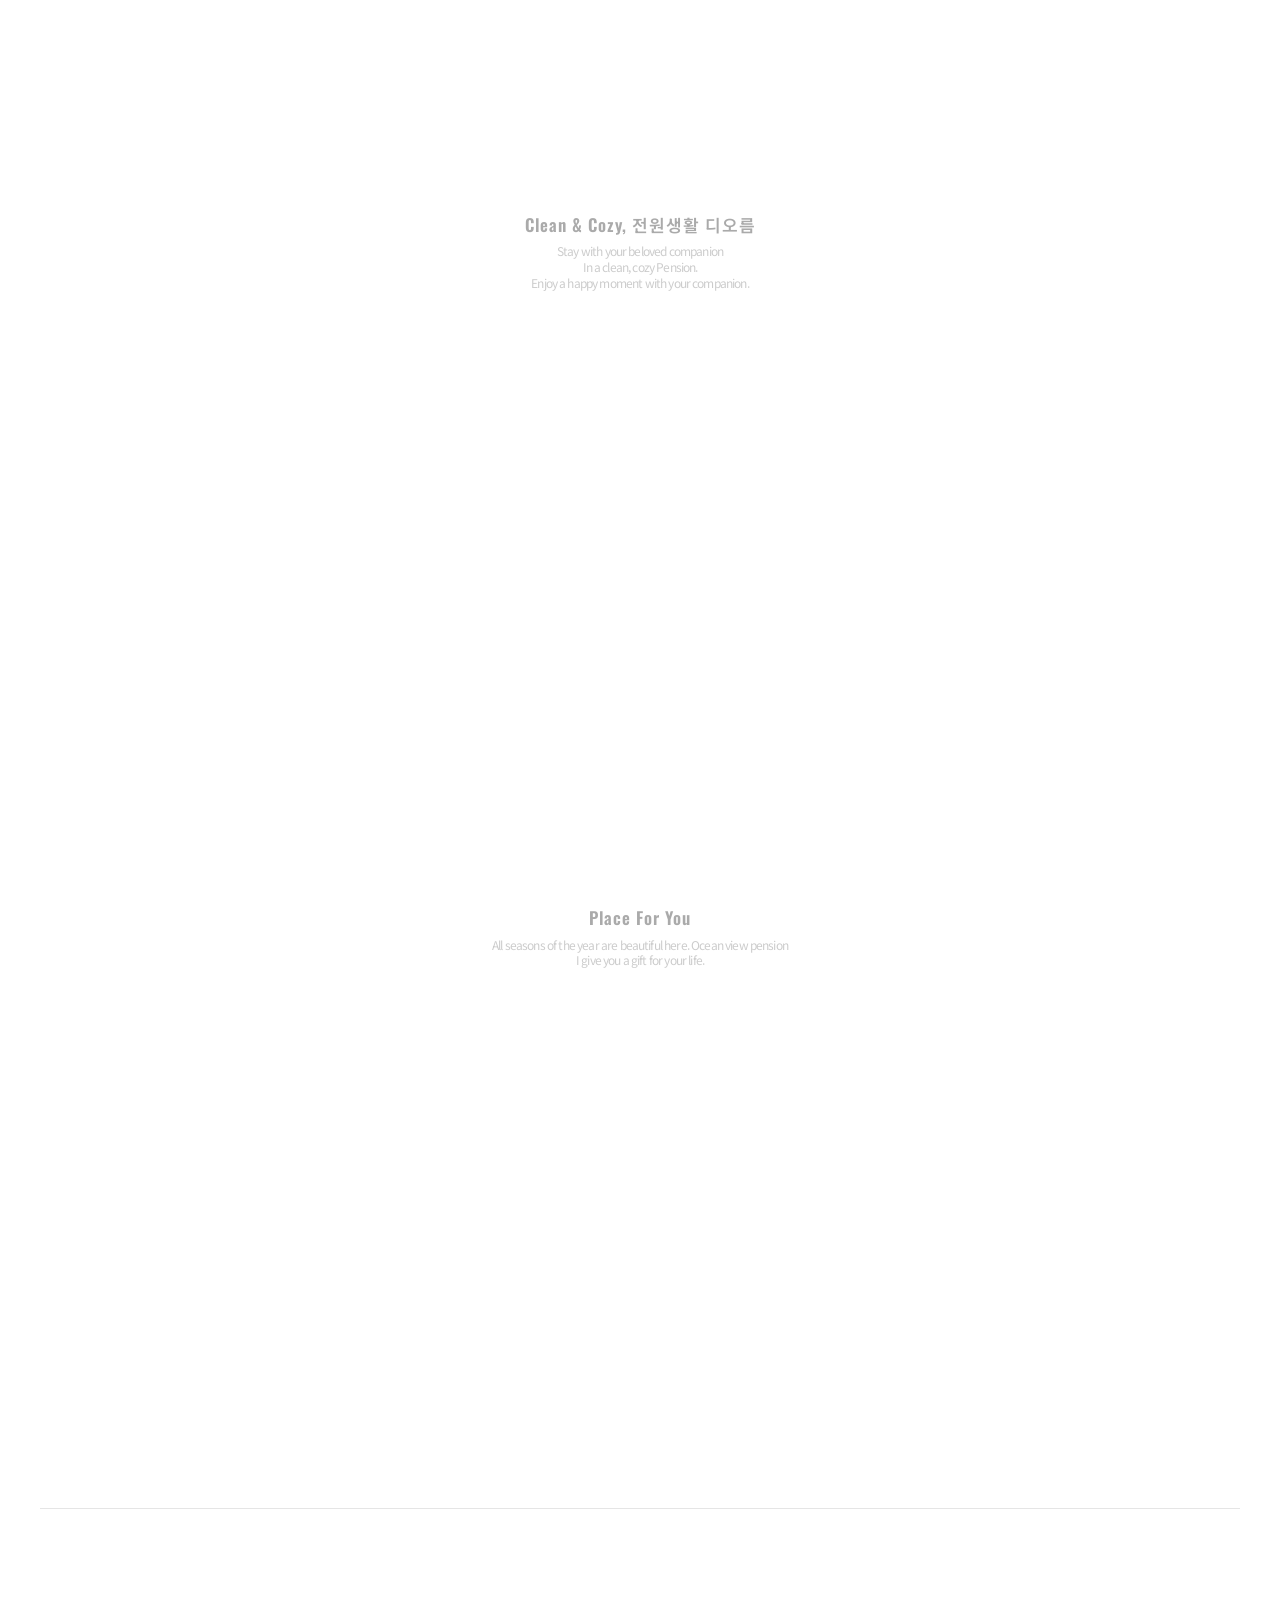
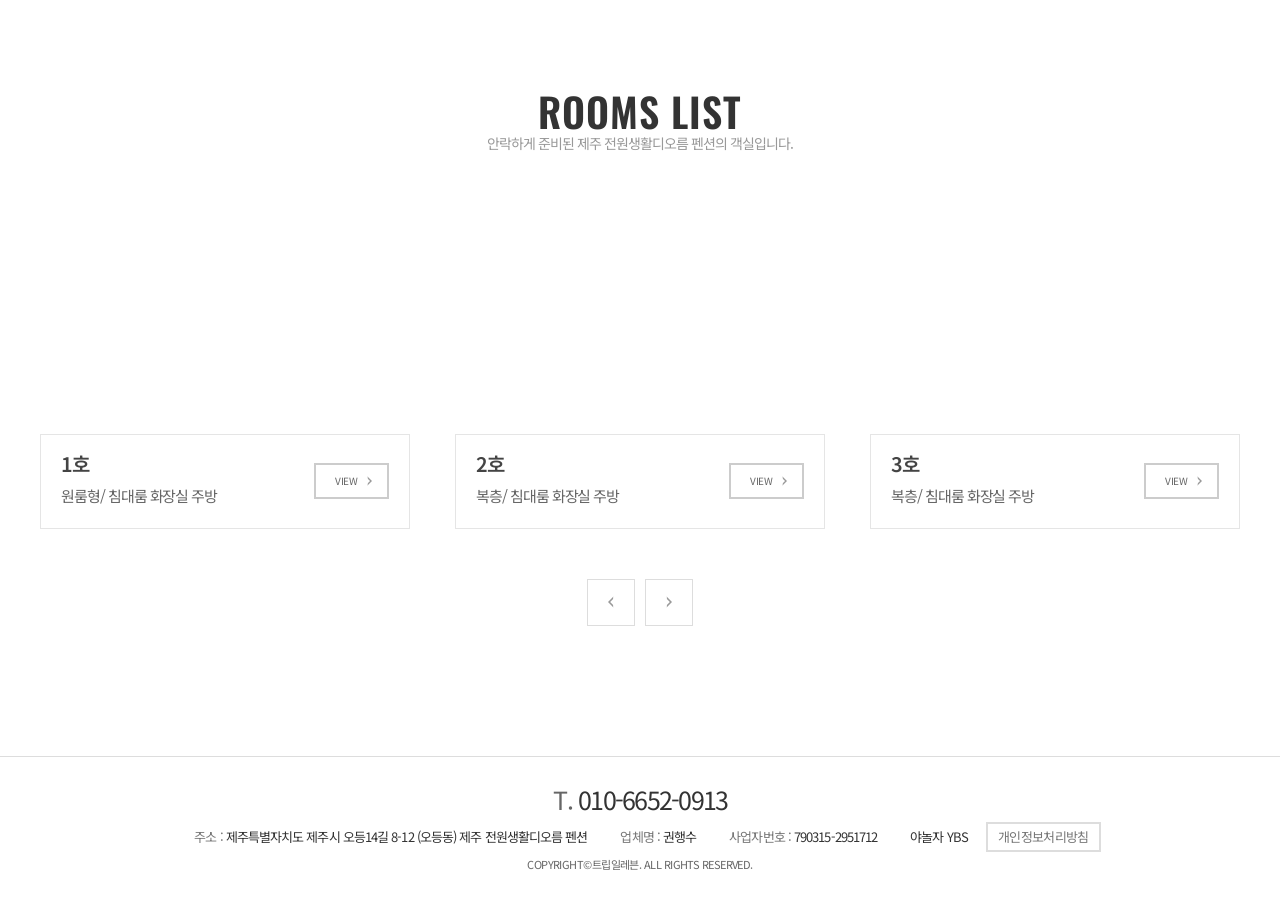
<file: room.html>
<!doctype html>
<html lang="ko">
  <head>
    <meta charset="UTF-8" />
    <style>
      html.tpl-loading body {
        opacity: 0;
      }
      body {
        opacity: 1;
        transition: opacity 0.3s ease;
      }
    </style>
    <script>
      document.documentElement.classList.add('tpl-loading');
      window.__tplReveal = function () {
        document.documentElement.classList.remove('tpl-loading');
      };
      setTimeout(function () {
        window.__tplReveal && window.__tplReveal();
      }, 3000);
    </script>
    <meta http-equiv="X-UA-Compatible" content="IE=edge" />
    <meta name="viewport" content="width=device-width, initial-scale=1.0" />
    <meta property="og:type" content="website" />
    <title data-page-title>제주 전원생활디오름 펜션 - 객실안내</title>
    <link rel="icon" href="data:," />
    <link rel="stylesheet" type="text/css" href="styles/theme.css" />
    <link rel="stylesheet" type="text/css" href="styles/reset.css" />
    <link rel="stylesheet" type="text/css" href="styles/style.css" />
    <link rel="stylesheet" type="text/css" href="styles/popup.css" />
    <link
      rel="stylesheet"
      type="text/css"
      href="//cdn.jsdelivr.net/npm/swiper@8/swiper-bundle.min.css"
    />
    <!-- Open Graph Meta Tags for Social Media -->
  <meta property="og:type" content="website" />
  <meta property="og:title" content="제주 전원생활디오름 펜션 - 객실안내" />
  <meta property="og:description" content="창문 너머 보이는 청량한 감귤 나무, 그리고 숙소에서 즐기는 감귤 농장 체험, 제주 전원생활을 경험할 수 있는 전원생활 디오름 펜션 입니다." />
  <meta property="og:image" content="https://bookingplay-media.s3.amazonaws.com/item_images/2023/10/12/tR5YhiHEZJWo.jpg" />
  <meta property="og:url" content="https://jejutheoreumlife.co.kr" />

  <!-- Twitter Card Meta Tags -->
  <meta name="twitter:card" content="summary_large_image" />
  <meta name="twitter:title" content="제주 전원생활디오름 펜션 - 객실안내" />
  <meta name="twitter:description" content="창문 너머 보이는 청량한 감귤 나무, 그리고 숙소에서 즐기는 감귤 농장 체험, 제주 전원생활을 경험할 수 있는 전원생활 디오름 펜션 입니다." />
  <meta name="twitter:image" content="https://bookingplay-media.s3.amazonaws.com/item_images/2023/10/12/tR5YhiHEZJWo.jpg" />
  <meta name="naver-site-verification" content="9315cf9c6528105f899a9b163a33f751cebd65ea" />
  <meta name="google-site-verification" content="ozQTYzXC1VXBN_dRgVlzCtDczWZgQg5HXwpooY3xxGc" />
</head>

  <body oncontextmenu="return false;" onselectstart="return false" ondragstart="return false;">
    <div id="wrap">
      <div id="header-wrap"></div>

      <div id="container">
        <!-- 원본 room.html?room_id= 의 상세 화면(#content.sub2_2)이다.
             목록은 layout-map.html 로 분리했다. -->
        <section id="content" class="sub2_2 sub_room sub_room_detail">
          <!-- ── 히어로 (객실 사진 슬라이더) ─────────────────────── -->
          <div class="sub_visual visual">
            <div class="visual_txt">
              <span data-property-name-en></span>
              <strong class="ff_notokr" data-room-name></strong>
              <p data-room-structure></p>
            </div>
            <div class="arw_box">
              <div
                class="swiper-button-prev"
                style="
                  background: url(images/common/left_btn.png) no-repeat 0 0;
                  background-size: auto 100%;
                "
              ></div>
              <div
                class="swiper-button-next"
                style="
                  background: url(images/common/right_btn.png) no-repeat 100%;
                  background-size: auto 100%;
                "
              ></div>
            </div>
            <div class="visual_box">
              <div class="swiper-container">
                <div class="swiper-wrapper" data-room-hero-slides></div>
              </div>
            </div>
          </div>
          <!--// sub_visual -->

          <div class="sub_location_wrap">
            <div class="inner">
              <!-- 객실 탭. '미리보기' li 는 정적이고 뒤로 renderRoomNav 가 생성한다.
                   현재 객실이 그룹(2실 이상)에 속하면 그 그룹의 형제 객실만 펼친다. -->
              <ul class="cate_box" data-room-nav>
                <li><a href="./layout-map.html">미리보기</a></li>
              </ul>
            </div>
          </div>

          <div class="sub_cont">
            <div class="sub_title_box">
              <h3 class="ff_notokr" data-room-name></h3>
              <p data-room-structure></p>
            </div>

            <!-- ── 객실 정보 표 ──────────────────────────────── -->
            <div class="table_box inner">
              <div class="price_table for_pc">
                <table cellspacing="0" cellpadding="0" class="table_default">
                  <thead>
                    <tr>
                      <th style="width: 15%">객실명</th>
                      <th style="width: 5%">기준</th>
                      <th style="width: 5%">최대</th>
                      <th style="width: 20%">유형</th>
                      <th style="width: 20%">평형</th>
                    </tr>
                  </thead>
                  <tbody data-room-table-pc></tbody>
                </table>
                <ul class="table_text" data-room-amenities></ul>
              </div>

              <div class="price_table for_m">
                <table cellspacing="0" cellpadding="0" class="table_default">
                  <tbody data-room-table-m></tbody>
                </table>
                <ul class="table_text" data-room-amenities></ul>
              </div>

              <div class="btn_wrap">
                <a href="#!" target="_blank" class="btn_reserve" data-booking-link>예약하기</a>
              </div>
            </div>

            <!-- ── 객실 상세 이미지 ──────────────────────────── -->
            <div data-room-detail-heading>
              <div class="sub_title_box"><h4>ROOM DETAIL</h4></div>
            </div>
            <div data-room-detail-blocks></div>

            <!-- ── 평면도 — 데이터가 있을 때만 노출 ────────────── -->
            <div data-room-floorplan>
              <div class="sub_title_box"><h4>ROOM PLAN</h4></div>
              <div class="wide_img" data-room-floorplan-images></div>
            </div>

            <!-- ── 다른 객실 목록 ────────────────────────────── -->
            <div class="sub_room_detail_box">
              <div class="inner">
                <div class="main_room">
                  <div class="title_box">
                    <h3>ROOMS LIST</h3>
                    <p data-room-list-lead></p>
                  </div>
                  <div class="room_list">
                    <div class="swiper-container">
                      <div class="swiper-wrapper" data-room-list-slides></div>
                    </div>
                    <div class="arw_box">
                      <div
                        class="swiper-button-prev"
                        style="background: url(images/common/room_pre.png) no-repeat 25% 50% #fff"
                      >
                        Prev
                      </div>
                      <div
                        class="swiper-button-next"
                        style="background: url(images/common/l_le.png) no-repeat 75% 50% #fff"
                      >
                        Next
                      </div>
                    </div>
                  </div>
                </div>
              </div>
            </div>
          </div>
          <!--// sub_cont -->
        </section>
      </div>
      <!--// container -->

      <div id="footer-wrap"></div>
    </div>

    <div id="popup-container"></div>

    <script src="//cdnjs.cloudflare.com/ajax/libs/jquery/3.4.1/jquery.min.js"></script>
    <script src="//cdn.jsdelivr.net/npm/swiper@8/swiper-bundle.min.js"></script>
    <script src="js/image-helpers.js"></script>
    <script src="js/preview-handler.js"></script>
    <script src="js/data-mapper/core/base-mapper.js"></script>
    <script src="js/data-mapper/pages/header-footer-mapper.js"></script>
    <script src="js/data-mapper/pages/room-mapper.js"></script>
    <script src="js/header-footer-loader.js"></script>
    <script src="js/common.js"></script>
    <script src="js/pages/room.js"></script>
    <script src="js/popup.js"></script>
  </body>
</html>
</file>
<file: styles/theme.css>
/* CDN Fonts */
@import url('https://fonts.googleapis.com/css2?family=Oswald&family=Noto+Sans+KR:wght@100;300;400;500;700;900&display=swap');

/* CSS Variables */
:root {
  --font-ko-main: 'Noto Sans KR';
  --font-ko-sub: 'Noto Sans KR';
  --font-en-main: 'Oswald';
  --color-primary: #FFFFFF;
  --color-secondary: #87CE87;
}
</file>
<file: styles/style.css>
@charset "UTF-8";
/* ============================================================
   style.css — t-template-H
   원본: udosky.kr /css/style.css (정본)
   대조: gpcaravan.co.kr /css/style.css — 같은 원본의 색만 다른 판본

   두 판본의 차이는 58줄뿐이고 그중 의미 있는 축은 브랜드 포인트 색 하나
   (udosky #0187cc / gpcaravan #8eb049)뿐이다. 나머지 차이(hd_lnb_bg 높이,
   ft_btn_reserve 위치, sub_visual 여백 등)는 사이트별 미세 조정이라
   정본인 udosky 값을 따른다.

   토큰 값은 하나씩만 둔다. 폴백은 사용처에서 붙인다.
     예) font-family: var(--font-en-main), sans-serif;

   상세 근거(사용처 전수 조사 / 하드코딩으로 남긴 값)는
   data-mapping.md 의 「테마 색상/폰트」 참고.
   ============================================================ */

/*** 공통 ***/
.clear:after {
  content: '';
  display: block;
  clear: both;
}
.dn {
  display: none;
}
.for_pc {
  display: inline-block;
}
.for_m {
  display: none;
}
.ff_noto_serif {
  font-family: var(--font-ko-sub), serif !important;
}
.ff_notokr {
  font-family: var(--font-ko-main), sans-serif !important;
}

@media screen and (max-width: 640px) {
  .for_pc {
    display: none;
  }
  .for_m {
    display: block;
  }
}

/*** 레이아웃 ***/
#wrap {
  min-width: 280px;
  margin: 0 auto;
  overflow: hidden;
}
.inner {
  width: 1200px;
  margin: 0 auto;
  box-sizing: border-box;
  position: relative;
}

@media only screen and (max-width: 1200px) {
  .inner {
    width: 100%;
    padding-left: 30px;
    padding-right: 30px;
  }
}
@media only screen and (max-width: 860px) {
  .inner {
    padding-left: 20px;
    padding-right: 20px;
  }
}

/*** 상단 ***/
.header,
.header * {
  transition: all 0.3s;
}
.header {
  z-index: 90;
  position: fixed;
  width: 100%;
}
.header .hd_cont {
  left: 0;
  top: 0;
  right: 0;
  z-index: 91;
  background: #fff;
  border-bottom: 1px solid rgba(0, 0, 0, 0.1);
}
.header .hd_inner {
  text-align: center;
  width: 1140px;
  margin: 0 auto;
  position: relative;
  z-index: 1;
}
.header .hd_inner:after {
  content: '';
  display: block;
  clear: both;
}
.header .logo {
  font-size: 28px;
  display: inline-block;
  vertical-align: middle;
  position: absolute;
  left: 50%;
  top: 50%;
  transform: translate(-50%, -50%);
  color: #fff;
  text-align: center;
  z-index: 90;
  transition: none;
}
.header .logo a,
.header .logo2 a {
  /* [템플릿 확장] 원본은 <a> 안에 텍스트 노드가 바로 있어 인라인이 맞았다.
     우리 마크업은 자식이 전부 block(img / .logo_text / .logo_sub)이라,
     인라인인 채로 두면 그 사이 줄바꿈 공백이 line-height 만큼(22px) 줄 상자를
     만들어 로고 높이가 두 배가 되고 헤더가 그만큼 부푼다. */
  display: block;
  line-height: 1;
  font-weight: 600;
  letter-spacing: 0px;
  color: var(--color-secondary);
  font-family: var(--font-en-main), var(--font-ko-main), sans-serif;
}
.header .logo .logo_sub {
  display: block;
  font-family: var(--font-ko-main), sans-serif;
  font-size: 13px;
  line-height: 1;
  margin-top: 5px;
  font-weight: normal;
  color: #666;
}
/* [템플릿 확장] 원본 로고는 텍스트 전용이었다. 백오피스가 로고 이미지를 주면
   그림으로 대체되므로 높이를 헤더에 맞춰 제한한다. 텍스트/이미지 중
   무엇을 보일지는 header-footer-mapper 의 applyLogo 가 정한다. */
.header .logo a img,
.header .logo2 a img {
  display: block;
  max-height: 52px;
  width: auto;
}
.header .logo .logo_text,
.header .logo2 .logo_text {
  display: block;
  /* reset.css 가 span 에 color:#333 을 직접 선언해서 부모 <a> 의
     var(--color-secondary) 상속이 씹힌다 — 여기서 명시적으로 되살린다. */
  color: var(--color-secondary);
}
.header .logo2 {
  font-size: 28px;
  vertical-align: middle;
  display: none;
  position: absolute;
  left: 0;
  top: 50%;
  z-index: 90;
  transform: translateY(-50%);
  transition: none;
}
.header .hd_lnb:after {
  content: '';
  display: block;
  clear: both;
}
.header .hd_lnb ul,
.header .hd_lnb ul .depth1 {
  display: inline-block;
  vertical-align: middle;
}
.header .hd_lnb ul .depth1 {
  font-size: 16px;
  position: relative;
  text-align: center;
}
.header .hd_lnb ul .depth1 .depth1_a {
  line-height: 6.93;
  padding: 0 1.25em;
  width: 80px;
  font-weight: 600;
  letter-spacing: 1px;
  font-size: inherit;
  display: block;
  color: #555;
  transition: none;
  font-family: var(--font-en-main), var(--font-ko-main), Arial, Helvetica, sans-serif;
  position: relative;
  z-index: 5;
  background: #fff;
}
/* ⚠️ 원본은 닫힘 상태를 top:-370% 로만 처리했다. 절대 위치 요소의 top 백분율은
   자기 높이가 아니라 부모(.depth1, 약 111px) 기준이라 사실상 -410px 고정이다.
   원본은 서브메뉴가 2~4개뿐이라 충분했지만, 객실이 많아 목록이 410px 를 넘으면
   아래쪽이 헤더 밖으로 삐져나온다. 그 부분은 뒤에 흰 헤더 배경이 없어
   흰 글자가 페이지 위에 그대로 보인다.
   높이와 무관하게 닫히도록 visibility / opacity 를 함께 쓴다. */
.header .hd_lnb ul .depth1 .depth_box {
  position: absolute;
  left: 50%;
  top: -370%;
  width: 100%;
  transform: translateX(-50%);
  z-index: -1;
  text-align: center;
  overflow: hidden;
  visibility: hidden;
  opacity: 0;
  transition: all 0.5s;
}
.header .hd_lnb ul .depth1 .depth_box.on {
  top: calc(100% + 12px);
  visibility: visible;
  opacity: 1;
}
.header .hd_lnb ul .depth1 .depth_box li {
  font-size: 14px;
  line-height: 1;
  padding: 5px 0;
  color: #fff;
}
.header .hd_lnb ul .depth1 .depth_box li + li {
  margin-top: 5px;
}
.header .hd_lnb ul .depth1 .depth_box li a {
  display: block;
  font-size: inherit;
  color: inherit;
}
.header .hd_lnb ul .depth1 .depth_box li a:hover {
  text-decoration: underline;
}
/* 객실이 많으면 js/common.js 가 이 목록을 잘라 스크롤시킨다.
   반투명 브랜드색 판 위 흰 글자라 스크롤바도 흰색으로 맞춘다.
   트랙은 투명하게 지우고, 잡는 영역 10px 안에서 손잡이만 4px 로 보이게 한다.
   (.cate_box 스크롤바와 같은 방식 — 그쪽은 밝은 바탕이라 검정 반투명이다)

   ⚠️ Chrome 121+ 는 scrollbar-width / scrollbar-color 가 지정되면
   ::-webkit-scrollbar-* 를 통째로 무시하므로, 표준 속성은 그것을 모르는
   브라우저(Firefox)에만 준다. */
@supports not selector(::-webkit-scrollbar) {
  .header .hd_lnb ul .depth1 .depth_box {
    scrollbar-width: thin;
    scrollbar-color: rgba(255, 255, 255, 0.5) transparent;
  }
}
.header .hd_lnb ul .depth1 .depth_box::-webkit-scrollbar {
  width: 10px;
  background: transparent;
}
.header .hd_lnb ul .depth1 .depth_box::-webkit-scrollbar-track {
  background: transparent;
  border: 0;
  box-shadow: none;
}
.header .hd_lnb ul .depth1 .depth_box::-webkit-scrollbar-thumb {
  background: rgba(255, 255, 255, 0.5);
  background-clip: content-box;
  border: 3px solid transparent;
  border-radius: 10px;
}
/* 브라우저 기본값은 hover 시 색을 바꾼다. 같은 값을 명시해 고정한다 */
.header .hd_lnb ul .depth1 .depth_box::-webkit-scrollbar-thumb:hover,
.header .hd_lnb ul .depth1 .depth_box::-webkit-scrollbar-thumb:active {
  background: rgba(255, 255, 255, 0.5);
  background-clip: content-box;
}
.header .hd_lnb .hd_lnb01 {
  float: left;
}
.header .hd_lnb .hd_lnb02 {
  float: right;
}
.header .hd_lnb_bg {
  position: absolute;
  left: 0;
  top: -400px;
  right: 0;
  background: rgba(1, 135, 204, 0.8);
  background: color-mix(in srgb, var(--color-secondary) 80%, transparent);
  z-index: -1;
  overflow: hidden;
  box-sizing: border-box;
  height: 400px;
  transition: all 0.5s;
}
.header .hd_lnb_bg.on {
  top: 110px;
}
.header .btn_hd_res {
  position: absolute;
  right: 0;
  top: 50%;
  transform: translateY(-50%);
}
.header .btn_hd_res a {
  display: inline-block;
  font-size: 16px;
  line-height: 2.125;
  padding: 0 1.625em;
  color: #fff;
  background: var(--color-secondary);
}
.header .btn_hd_res:hover {
  text-decoration: underline;
}
.header .btn_menu {
  display: inline-block;
  height: 23px;
  position: absolute;
  right: 0;
  top: 50%;
  transform: translateY(-50%);
  cursor: pointer;
}
.header .btn_menu img {
  height: 100%;
}
/* 상단 on */
.header.on {
  background: #fff;
}
.header.on .hd_lnb,
.header.on .btn_hd_res {
  display: inline-block;
  vertical-align: middle;
}
.header.on .hd_inner {
  width: calc(100% - 90px);
  margin: 0 auto;
  text-align: left;
}
.header.on .hd_lnb,
.header.on .btn_hd_res {
  display: inline-block;
  vertical-align: middle;
}
.header.on .hd_lnb {
  padding-left: 235px;
}
.header.on .hd_lnb ul .depth1 .depth1_a {
  line-height: 5.3125;
}
.header.on .hd_lnb .hd_lnb01,
.header.on .hd_lnb .hd_lnb02 {
  float: inherit;
}
.header.on .hd_lnb_bg.on {
  top: 86px;
}
/* 카테고리 */
.header .btn_hd_res,
.header .btn_menu,
.aside .btn_close,
.aside_bg {
  display: none;
}
.aside .aisde_inner {
  position: fixed;
  right: -100%;
  top: 0;
  height: 100%;
  z-index: 991;
  width: calc(100% - 14%);
  overflow-y: auto;
  background: #fff;
  transition: all 0.5s;
  transition-timing-function: ease-in-out;
}
.aside.on .aisde_inner {
  right: 0;
}
.aside .aside_box {
  height: 100%;
  padding: 10px 0 0;
}
/* [템플릿 확장] 원본은 absolute 라 기준 조상이 없어 스크롤하면 문서 좌상단에 남았다.
   fixed 로 화면 좌상단(패널 왼쪽 14% 어두운 영역)에 붙이고, aside_bg(900) 위로 올린다. */
.aside .btn_close {
  position: fixed;
  left: 10px;
  top: 10px;
  width: 27px;
  height: 27px;
  background-size: contain;
  z-index: 992;
}
.aside.on .btn_close {
  display: block;
}
.aside .depth1 {
  font-size: 17px;
  line-height: 3.47;
  padding: 0 1.47em;
  letter-spacing: 1px;
  color: #444;
  display: block;
  border-bottom: 1px solid #e5e5e5;
  font-family: var(--font-en-main), var(--font-ko-main), Arial, Helvetica, sans-serif;
}
.aside .depth_list {
  display: none;
  transition: none;
  background: #fafafa;
}
.aside .depth_list li {
  border-bottom: 1px solid #e5e5e5;
}
.aside .depth_list li a {
  font-size: 15px;
  line-height: 3.2;
  padding: 0 1.47em;
  display: block;
  color: #666;
}
.aside .btn_aside_res {
  padding: 20px;
}
.aside .btn_aside_res a {
  padding: 12px;
  font-size: 15px;
  color: #fff;
  background: var(--color-secondary);
  text-align: center;
  display: block;
}
.aside_bg {
  position: fixed;
  inset: 0;
  z-index: 900;
  background: rgba(0, 0, 0, 0.4);
  transition: all 0.5s;
}
.aside_bg.on {
  display: block;
}

@media screen and (max-width: 1280px) {
  .header .hd_inner,
  .header.on .hd_inner {
    width: calc(100% - 90px);
  }
  .header .logo,
  .header .logo2 a {
    font-size: 25px;
  }
  .header .hd_lnb ul .depth1,
  .header .btn_hd_res a {
    font-size: 15px;
  }
  .header.on .hd_lnb {
    padding-left: 215px;
  }
  .header .hd_lnb_bg.on {
    top: 104px;
  }
  .header.on .hd_lnb_bg.on {
    top: 80px;
  }
}
@media only screen and (max-width: 1200px) {
  .header .logo,
  .header .logo2 a {
    font-size: 20px;
  }
  .header .hd_lnb ul .depth1,
  .header .btn_hd_res a {
    font-size: 14px;
  }
  .header .hd_lnb ul .depth1 .depth1_a {
    width: auto;
  }
  .header.on .hd_lnb {
    padding-left: 160px;
  }
  .header .hd_lnb ul .depth1 .depth_box li {
    font-size: 13px;
  }
  .header .hd_lnb_bg.on {
    top: 98px;
  }
  .header.on .hd_lnb_bg.on {
    top: 75px;
  }
}
@media only screen and (max-width: 1023px) {
  .header .hd_inner,
  .header.on .hd_inner {
    width: calc(100% - 60px);
  }
  .header .hd_lnb ul .depth1 .depth1_a {
    padding: 0 1em;
  }
  .header .btn_hd_res a {
    padding: 0 1.2em;
  }
  .header.on .hd_lnb {
    padding-left: 140px;
  }
}

/* ── 스크롤 상태 긴 숙소명 (템플릿 확장) ─────────────────────────
   원본은 .logo2 를 왼쪽에 띄워 두고 메뉴를 고정 padding-left(235/215/160/140px)에서 시작했다.
   숙소명이 그 칸보다 길면("가평 유명산고모네 애견동반 캠핑장" 1920 기준 375px) 메뉴와 겹친다.
   .logo2 를 흐름에 넣어 칸 폭을 min-width 로 옮긴다 — 짧은 이름은 메뉴가 지금 자리 그대로,
   긴 이름은 메뉴가 숙소명 뒤로 비킨다. 메뉴 오른쪽에는 예약하기·YBS·SNS 자리(--hd-reserve, 30px 여유 포함)를
   margin 으로 남겨 두고, 그래도 넘치면 header-footer-mapper 의 fitScrollLogo 가 숙소명 글자를
   줄여 한 줄에 맞춘다(최소 14px). 그 계산이 0.3초 글자 크기 전환 중간값을 재지 않도록 전환을 끈다.
   860px 이하는 메뉴가 숨으므로 그 위에서만 적용한다. 상단 상태(.on 아님)는 손대지 않는다 —
   .on 이 빠지면 바로 원래 absolute 로 돌아가 fadeOut 중에도 메뉴를 밀지 않는다. */
@media only screen and (min-width: 861px) {
  .header {
    --hd-logo2-min: 235px;
    --hd-reserve: 136px;
  }
  [data-ybs='on'] .header {
    --hd-reserve: 223px;
  }
  [data-social='on'] .header {
    --hd-reserve: 207px;
  }
  [data-ybs='on'][data-social='on'] .header {
    --hd-reserve: 294px;
  }
  .header.on .hd_inner {
    display: flex;
    align-items: center;
  }
  .header.on .logo2 {
    position: static;
    transform: none;
    flex: none;
    box-sizing: border-box;
    min-width: var(--hd-logo2-min);
    padding-right: 20px;
  }
  .header.on .logo2 a,
  .header.on .logo2 .logo_text {
    white-space: nowrap;
    transition: none;
  }
  .header.on .hd_lnb {
    flex: none;
    padding-left: 0;
    margin-right: var(--hd-reserve);
  }
}
@media only screen and (min-width: 861px) and (max-width: 1280px) {
  .header {
    --hd-logo2-min: 215px;
    --hd-reserve: 130px;
  }
  [data-ybs='on'] .header {
    --hd-reserve: 212px;
  }
  [data-social='on'] .header {
    --hd-reserve: 201px;
  }
  [data-ybs='on'][data-social='on'] .header {
    --hd-reserve: 283px;
  }
}
@media only screen and (min-width: 861px) and (max-width: 1200px) {
  .header {
    --hd-logo2-min: 160px;
    --hd-reserve: 123px;
  }
  [data-ybs='on'] .header {
    --hd-reserve: 201px;
  }
  [data-social='on'] .header {
    --hd-reserve: 194px;
  }
  [data-ybs='on'][data-social='on'] .header {
    --hd-reserve: 272px;
  }
}
@media only screen and (min-width: 861px) and (max-width: 1023px) {
  .header {
    --hd-logo2-min: 140px;
    --hd-reserve: 111px;
  }
  [data-ybs='on'] .header {
    --hd-reserve: 177px;
  }
  [data-social='on'] .header {
    --hd-reserve: 182px;
  }
  [data-ybs='on'][data-social='on'] .header {
    --hd-reserve: 248px;
  }
}
@media only screen and (max-width: 860px) {
  /* [템플릿 확장] 원본은 padding:19px 0 으로 높이를 만들었다(19+22+19 = 60px).
     로고가 텍스트(22px)일 때는 맞지만, 백오피스 로고 이미지가 들어오면
     22px 안에 갇혀 글자가 안 읽힌다. 높이를 60px 로 고정하고 로고를 세로
     가운데에 두어, 로고가 이미지든 텍스트든 헤더 높이가 일정하게 유지되도록 한다. */
  .header .hd_inner {
    display: flex;
    align-items: center;
    height: 60px;
    padding: 0;
    text-align: left;
  }
  .header .logo,
  .header .logo2 a {
    font-size: 22px;
    position: static;
    transform: none;
    display: inline-block !important;
    opacity: 1 !important;
  }
  .header.on .logo2 {
    display: none !important;
  }
  /* 고정된 60px 헤더 안에서 위아래 7.5px 씩 여백을 남기는 크기.
     가로로 매우 긴 로고는 reset.css 의 img{max-width:100%} 가 먼저 걸려
     높이가 자동으로 줄어들므로 넘치지 않는다. */
  .header .logo a img,
  .header .logo2 a img {
    max-height: 45px;
  }
  /* ⚠️ 원본은 `.header .logo span` 이었다. 원본 로고는 `이름<span>부제</span>`
     구조라 그 선택자가 부제만 가렸지만, 우리 마크업은 이름도 `.logo_text`
     span 이라 로고가 통째로 사라졌다(모바일 헤더가 빈 채로 높이만 남음).
     부제(.logo_sub)만 가리도록 좁힌다. */
  .header .logo .logo_sub,
  .header .hd_lnb_bg.on,
  .header.on .hd_lnb_bg.on {
    display: none;
  }
  .header .hd_lnb,
  .header.on .hd_lnb,
  .header.on .btn_hd_res {
    display: none;
  }
  .header .btn_menu {
    display: inline-block;
  }
}
@media only screen and (max-width: 640px) {
  .header .hd_inner,
  .header.on .hd_inner {
    width: calc(100% - 30px);
  }
  .aside .depth1 {
    font-size: 15px;
  }
  .aside .depth_list li a {
    font-size: 13px;
  }
  .aside_btm li {
    width: 40px;
    height: 40px;
  }
}
@media only screen and (max-width: 479px) {
  .aside {
    width: calc(100% - 50px);
  }
}

/* ── 헤더 네이버·인스타그램 버튼 (템플릿 확장) ───────────────────
   homepage.socialLinks.blog / .instagram 값이 있을 때만 매퍼가 노출한다(마크업 기본 숨김).
   마크업은 `.hd_inner` 마지막 `.hd_sns` 하나이고 상태별로 위치만 바꾼다.
   - 상단(스크롤 0, 861px 이상): 오른쪽 메뉴 끝 LOCATION 오른쪽. 그만큼 `.hd_lnb02` 를 왼쪽으로 민다.
     로고가 정가운데라 밀린 만큼 로고와 RESERVE 사이가 좁아지므로 메뉴 좌우 여백을 1.25em → 0.75em.
   - 스크롤(.header.on): 예약하기 바로 앞(right = 예약하기 폭 + 14px).
   - 860px 이하: ☰ 바로 앞(right = ☰ 23px + 14px).
   - 479px 이하: 헤더에서 숨기고 aside 맨 아래(.aside_sns)에 보인다 — 로고 폭을 건드리지 않는다.
   크기: PC 26px(스크롤 상태 예약하기 30~34px 보다 작게) / 861~1023 상단 22px / 모바일 24px(☰ 와 같은 높이).
   인스타 로고는 122x126 이라 높이만 고정하고 폭은 비율대로 둔다.
   보정은 루트의 `data-social="on"`(매퍼가 찍음) 기준이다. */
.header .hd_sns {
  position: absolute;
  right: 0;
  top: 50%;
  transform: translateY(-50%);
  z-index: 91;
  font-size: 0;
  line-height: 0;
}
.header .hd_sns,
.header .hd_sns * {
  transition: none;
}
.header .hd_sns a {
  display: inline-block;
  vertical-align: middle;
}
.header .hd_sns a + a {
  margin-left: 6px;
}
.header .hd_sns img {
  display: block;
  width: auto;
  height: 26px;
}
.header.on .hd_sns {
  right: 120px;
}

/* 상단 상태 보정. `.header *{transition:all .3s}` 때문에 로드 직후·스크롤 경계에서 메뉴 줄이
   0.3초 동안 밀려 보이지 않도록 여백·위치는 바로 바꾸고 색만 전환한다. */
[data-social='on'] .header .hd_lnb .hd_lnb02 {
  transition-property: color, background-color, border-color;
}
[data-social='on'] .header:not(.on) .hd_lnb .hd_lnb02 {
  margin-right: 78px;
}
[data-social='on'] .header:not(.on) .hd_lnb ul .depth1 .depth1_a {
  padding: 0 0.75em;
}

/* aside 맨 아래 — 479px 이하에서만 보인다 (아래 미디어쿼리) */
.aside .aside_sns {
  display: none;
}

@media only screen and (max-width: 1280px) {
  .header.on .hd_sns {
    right: 114px;
  }
}
@media only screen and (max-width: 1200px) {
  .header.on .hd_sns {
    right: 107px;
  }
}
@media only screen and (max-width: 1023px) {
  .header.on .hd_sns {
    right: 95px;
  }
}

/* 861~1023 상단 상태: 위 보정만으로는 862px 에서 로고와 RESERVE 가 맞닿는다(넓은 로고는 겹침).
   아이콘 22px, 메뉴 여백 0.5em, 밀기 64px, 로고를 32px 왼쪽으로 옮겨 가운데 공간을 좌우에 다시 나눈다. */
@media only screen and (max-width: 1023px) and (min-width: 861px) {
  [data-social='on'] .header:not(.on) .hd_sns img {
    height: 22px;
  }
  [data-social='on'] .header:not(.on) .hd_lnb .hd_lnb02 {
    margin-right: 64px;
  }
  [data-social='on'] .header:not(.on) .hd_lnb ul .depth1 .depth1_a {
    padding: 0 0.5em;
  }
  [data-social='on'] .header:not(.on) .logo {
    transform: translate(calc(-50% - 32px), -50%);
  }
}
@media only screen and (max-width: 860px) {
  .header .hd_sns,
  .header.on .hd_sns {
    right: 37px;
  }
  .header .hd_sns img {
    height: 24px;
  }
}

/* ── 헤더 YBS 버튼 (템플릿 확장) ─────────────────────────────────
   property.ybsId 가 있을 때만 매퍼가 노출하고 루트에 data-ybs="on" 을 찍는다(마크업 기본 숨김).
   원본(happynadri)처럼 스크롤 상태(.header.on)에서 예약하기와 같은 모양으로 맨 오른쪽에 붙고,
   예약하기는 YBS 폭 + 10px 만큼 왼쪽으로 비킨다. 네이버·인스타그램(.hd_sns)도 그만큼 더 민다.
   YBS 폭은 예약하기 글자 크기·여백 반응형(16/15/14px, 1023px 이하 여백 1.2em)을 따라 바뀌어 구간별로 맞춘다.
   860px 이하는 두 버튼 모두 숨으므로(☰ 만) 그 위에서만 적용한다. */
@media only screen and (min-width: 861px) {
  [data-ybs='on'] .header .btn_hd_res:not(.btn_hd_ybs) {
    right: 87px;
  }
  [data-ybs='on'] .header.on .hd_sns {
    right: 207px;
  }
}
@media only screen and (min-width: 861px) and (max-width: 1280px) {
  [data-ybs='on'] .header .btn_hd_res:not(.btn_hd_ybs) {
    right: 82px;
  }
  [data-ybs='on'] .header.on .hd_sns {
    right: 196px;
  }
}
@media only screen and (min-width: 861px) and (max-width: 1200px) {
  [data-ybs='on'] .header .btn_hd_res:not(.btn_hd_ybs) {
    right: 78px;
  }
  [data-ybs='on'] .header.on .hd_sns {
    right: 185px;
  }
}
@media only screen and (min-width: 861px) and (max-width: 1023px) {
  [data-ybs='on'] .header .btn_hd_res:not(.btn_hd_ybs) {
    right: 66px;
  }
  [data-ybs='on'] .header.on .hd_sns {
    right: 161px;
  }
}

/* 479px 이하: 왼쪽 로고가 자유 폭이라 긴 영문명·넓은 로고 이미지가 아이콘과 겹친다.
   헤더에서는 숨기고 aside 맨 아래(LOCATION 아래, 30px 아이콘)에 보인다. */
@media only screen and (max-width: 479px) {
  .header .hd_sns {
    display: none;
  }
  .aside .aside_sns {
    display: block;
    padding: 20px 25px;
    font-size: 0;
    line-height: 0;
  }
  .aside .aside_sns a {
    display: inline-block;
    vertical-align: middle;
  }
  .aside .aside_sns a + a {
    margin-left: 10px;
  }
  .aside .aside_sns img {
    display: block;
    width: auto;
    height: 30px;
  }
}

/*** 하단 ***/
.footer_wrap {
  text-align: center;
  word-break: keep-all;
  padding: 30px 0;
  position: relative;
  z-index: 2;
  background: #fff;
  border-top: 1px solid #ddd;
}
.footer_wrap a {
  letter-spacing: -0.05em;
}
.footer_wrap .footer {
  overflow: hidden;
  text-align: center;
}
.footer_wrap .footer .tel {
  font-size: 25px;
  padding-bottom: 10px;
  font-weight: 400;
}
.footer_wrap .footer .address {
  font-size: 13px;
  line-height: 2;
  color: #777;
}
.footer_wrap .footer .address p {
  display: inline-block;
  margin: 0 1.15em;
  color: inherit;
}
.footer_wrap .footer .address p:nth-of-type(1):before {
  display: none;
}
.footer_wrap .privacy {
  display: inline-block;
  color: #777;
  font-size: 13px;
  border: 2px solid #ddd;
  padding: 0 10px;
}
.footer_wrap .copy {
  text-align: center;
  font-size: 11px;
  line-height: 1.45;
  margin-top: 0.5em;
  color: #999;
}
.ft_btn_reserve.on {
  position: fixed;
  bottom: 80px;
  right: 7px;
  z-index: 999;
}
.ft_btn_reserve.on > a > img {
  width: 75px;
  height: 75px;
}
.ft_kakao {
  position: fixed;
  bottom: 30px;
  z-index: 9;
  background: transparent;
  right: 30px;
  width: 70px;
}
.ft_kakao img {
  width: 100%;
}

@media only screen and (max-width: 1023px) {
  .footer_wrap .btn_top {
    display: none;
  }
}
@media only screen and (max-width: 640px) {
  .footer_wrap {
    padding: 0px 0 20px;
  }
  .footer_wrap .footer {
    text-align: left;
    padding: 13px 20px;
  }
  .footer_wrap .footer .address {
    font-size: 12px;
  }
  .footer_wrap .footer .address p {
    margin: 0 10px 0 0;
  }
  .footer_wrap .privacy {
    font-size: 12px;
  }
  .footer_wrap .copy {
    text-align: left;
    border-top: 1px solid #e5e5e5;
    padding: 10px 20px 0;
  }
  .ft_kakao {
    bottom: 50px;
    right: 10px;
    width: 55px;
  }
  .ft_kakao.on {
    bottom: 100px;
  }
}

/*** 메인 ***/
/* 메인 공통 */
.btn_more {
  font-size: 11px;
  padding: 1.18em 4.5em 1.18em 1.8em;
  letter-spacing: -0.02em;
  display: inline-block;
  border: 2px solid #ccc;
  transition: all 0.3s;
}
/* 평소엔 회색 윤곽, hover 에서 테두리와 글씨가 함께 브랜드색이 된다 */
.btn_more:hover {
  color: var(--color-secondary);
  border-color: var(--color-secondary);
}
#wrap .swiper-container {
  overflow: hidden;
}
#wrap .swiper-button-prev,
#wrap .swiper-button-next {
  cursor: pointer;
  margin-top: 0;
  position: static;
}
#wrap .swiper-button-prev:after,
#wrap .swiper-button-next:after {
  display: none;
}

/* 메인 타이틀 */
.title_box {
  text-align: center;
  padding: 130px 0 30px;
}
.title_box h3 {
  font-size: 40px;
  line-height: 1.125;
  font-weight: 600;
  font-family: var(--font-en-main), var(--font-ko-main), Arial, Helvetica, sans-serif;
  letter-spacing: 1px;
  color: #333;
}
.title_box p {
  font-size: 14px;
  font-family: var(--font-ko-sub), sans-serif;
  line-height: 1.42;
  color: #999;
}

/* main_visual */
.visual {
  height: 100vh;
  z-index: 0;
  position: relative;
}
.visual .visual_box,
.visual .visual_box .swiper-container,
.visual .visual_box .swiper_slide {
  height: 100vh;
}
.visual .visual_txt {
  position: absolute;
  left: 50%;
  top: calc(50% + 55px);
  z-index: 2;
  transform: translate(-50%, -50%);
  text-align: center;
  width: 100%;
  box-sizing: border-box;
  padding: 0 10px;
}
.visual .visual_txt p,
.visual .visual_txt strong,
.visual .visual_txt span {
  display: block;
  color: #fff;
}
.visual .visual_txt span {
  font-size: 15px;
  line-height: 1.133;
  letter-spacing: 1px;
  font-family: var(--font-en-main), var(--font-ko-main), Arial, Helvetica, sans-serif;
}
.visual .visual_txt strong {
  font-size: 75px;
  line-height: 1.48;
  letter-spacing: 3px;
  display: block;
  font-family: var(--font-en-main), var(--font-ko-main), sans-serif;
}
.visual .visual_txt p {
  font-size: 16px;
  font-family: var(--font-ko-sub), sans-serif;
  line-height: 1.5;
}
.visual .arw_box {
  font-size: 0;
  position: absolute;
  left: 0;
  right: 0;
  top: calc(50% + 55px);
  margin-top: -47px;
  z-index: 2;
  height: 0;
  text-align: center;
}
.visual .arw_box:after {
  content: '';
  display: block;
  clear: both;
}
.visual .arw_box > div {
  width: 60px;
  height: 98px;
  position: static;
  margin-top: 0;
}
.visual .arw_box .swiper-button-prev {
  float: left;
}
.visual .arw_box .swiper-button-next {
  float: right;
}
.visual .scroll_down {
  position: absolute;
  bottom: 15px;
  width: 100%;
  text-align: center;
  z-index: 5;
}
.visual .scroll_down img {
  display: inline-block;
}

/* main_special */
.main_special {
  position: relative;
  z-index: 0;
}
.main_special:before {
  content: '';
  display: block;
  width: 100%;
  height: 50%;
  background: #eff1f5;
  position: absolute;
  left: 0;
  top: 0;
  z-index: -1;
}
.main_special .swiper-container {
  position: relative;
  overflow: hidden;
}
.main_special .swiper-slide .link {
  position: absolute;
  left: 0;
  top: 0;
  width: 100%;
  height: 100%;
  z-index: 1;
}
.main_special .swiper-slide .img {
  height: 470px;
}
.main_special .swiper-slide .txt_box {
  background: #fff;
  padding: 15px 30px;
  border: 1px solid #e5e5e5;
  border-top: 0;
  position: relative;
  text-align: left;
}
.main_special .swiper-slide .txt_box .special_txt {
  font-size: 13px;
  letter-spacing: -0.02em;
  margin-bottom: 8px;
  line-height: 1.46;
  font-weight: 300;
  color: #999;
  display: block;
}
.main_special .swiper-slide .txt_box strong {
  font-size: 20px;
  line-height: 1.5;
  font-weight: 600;
  display: block;
  color: #444;
  font-family: var(--font-en-main), var(--font-ko-main), Arial, Helvetica, sans-serif;
  letter-spacing: 1px;
}
.main_special .swiper-slide .txt_box p {
  font-size: 15px;
  font-family: var(--font-ko-sub), sans-serif;
  line-height: 1.4;
  color: #666;
}
.main_special .swiper-slide .txt_box a {
  position: absolute;
  right: 30px;
  top: 50%;
  transform: translateY(-50%);
}
/* 부대시설 카드는 카드 전체(.swiper-slide)에 hover 해도 VIEW 버튼이 반응한다.
   객실 카드는 그런 규칙이 없어 .btn_more:hover 만 걸리는데, 거기서는 테두리까지
   함께 바뀐다. 두 카드의 hover 결과를 같게 맞추려면 여기에도 테두리를 준다. */
.main_special .swiper-slide:hover .txt_box a {
  color: var(--color-secondary);
  border-color: var(--color-secondary);
}
.main_special .arw_box {
  font-size: 0;
  position: absolute;
  left: 50%;
  top: 50%;
  margin-top: 30px;
  z-index: 2;
  height: 0;
  text-align: center;
  width: 1400px;
  transform: translate(-50%, -50%);
}
.main_special .arw_box:after {
  content: '';
  display: block;
  clear: both;
}
.main_special .arw_box > div {
  width: auto;
  display: block;
}
.main .main_special .arw_box > div {
  background: none !important;
}
.main_special .arw_box .swiper-button-prev {
  float: left;
}
.main_special .arw_box .swiper-button-next {
  float: right;
}

/* main_room */
.room_list {
  position: relative;
  text-align: center;
}
.room_list .box .img {
  height: 540px;
}
.room_list .box .room_inner_wrap {
  width: 1200px;
  margin: 0 auto;
  position: absolute;
  left: 50%;
  top: 0;
  transform: translateX(-50%);
  height: 100%;
  z-index: 1;
}
.room_list .box .room_inner_wrap .room_inner_box {
  position: absolute;
  right: 0;
  top: 65px;
  background: #fff;
  padding: 20px 30px 62px;
  width: 260px;
  text-align: left;
  box-sizing: border-box;
}
.room_list .box .room_inner_wrap strong {
  font-size: 27px;
  line-height: 1.44;
  margin-bottom: 5px;
  font-weight: 600;
  color: #444;
}
.room_list .box .room_inner_wrap p {
  font-size: 15px;
  font-family: var(--font-ko-sub), sans-serif;
  line-height: 1.6;
  margin-top: 5px;
  color: #666;
}
.room_list .box .room_inner_wrap a {
  font-size: 10px;
  padding: 0.8em 2.6em 0.8em 1.6em;
  margin-top: 3em;
}
.main_room .arw_box {
  font-size: 0;
  position: absolute;
  left: 50%;
  top: 274px;
  width: 260px;
  z-index: 10;
  background: #fff;
  margin-left: 340px;
  border-top: 1px solid #e5e5e5;
  box-sizing: border-box;
}
.main_room .arw_box > div {
  display: inline-block;
  vertical-align: middle;
  width: 50%;
  font-size: 13px;
  line-height: 3;
  box-sizing: border-box;
  color: #9999b3;
  position: static;
  height: inherit;
  margin-top: 0;
}
.main_room .arw_box > div:after {
  display: none;
}
.main_room .arw_box .swiper-button-prev {
  padding-left: 60px;
  text-align: left;
}
.main_room .arw_box .swiper-button-next {
  padding-right: 60px;
  text-align: right;
}

/* main_landscape */
.main_landscape {
  margin-bottom: 130px;
}
.landscape_box {
  font-size: 0;
}
.landscape_box .img_box,
.landscape_box .txt_box {
  display: inline-block;
  width: 50%;
  box-sizing: border-box;
  vertical-align: middle;
}
.landscape_box .img_box {
  height: 370px;
}
.landscape_box .txt_box {
  padding-left: 4%;
}
.landscape_box .txt_box strong {
  font-size: 23px;
  line-height: 0.86;
  margin-bottom: 10px;
  font-weight: 600;
  color: #555;
  font-family: var(--font-en-main), var(--font-ko-main), Arial, Helvetica, sans-serif;
  letter-spacing: 1px;
  display: block;
}
.landscape_box .txt_box p {
  font-size: 15px;
  font-family: var(--font-ko-sub), sans-serif;
  line-height: 1.5;
  color: #666;
}
.landscape_box .txt_box .btn_more {
  margin: 2.27em 0 5.45em;
}
.landscape_box .txt_box ul {
  font-size: 0;
}
.landscape_box .txt_box ul li {
  width: calc(33.3% - 1.333%);
  display: inline-block;
  vertical-align: middle;
}
.landscape_box .txt_box ul li + li {
  margin-left: 2%;
}

/* main_reserve */
.main_reserve {
  background: var(--color-primary);
  padding: 0 0 130px;
}
.reserve_box {
  font-size: 0;
  overflow: hidden;
}
.reserve_box .txt_box,
.reserve_box .img_box {
  display: inline-block;
  vertical-align: middle;
}
.reserve_box .txt_box {
  width: 35%;
  float: left;
}
.reserve_box .txt_box strong {
  font-size: 23px;
  line-height: 1.15;
  margin-bottom: 10px;
  font-weight: 600;
  color: #444;
  font-family: var(--font-en-main), var(--font-ko-main), Arial, Helvetica, sans-serif;
  letter-spacing: 1px;
  display: block;
}
.reserve_box .txt_box p {
  font-size: 15px;
  font-family: var(--font-ko-sub), sans-serif;
  line-height: 1.5;
  color: #666;
}
.reserve_box .txt_box .btn_wrap {
  margin-top: 65px;
  font-size: 0;
  text-align: left;
}
.reserve_box .txt_box .btn_wrap:before {
  display: none;
}
.reserve_box .txt_box .btn_wrap a {
  font-size: 13px;
  padding: 0 4.76em 0 1.53em;
  letter-spacing: -0.02em;
  line-height: 3;
  font-weight: 500;
  color: #555;
  border: 2px solid #ccc;
  background: url('../images/common/spe_view.png') no-repeat 84% 50%;
  transition: all 0.3s;
  display: inline-block;
  vertical-align: middle;
}
.reserve_box .txt_box .btn_wrap a:hover {
  color: var(--color-secondary);
  border-color: var(--color-secondary);
}
.reserve_box .txt_box .btn_wrap a + a {
  margin-left: 10px;
  padding: 0 3.84em 0 1.53em;
}
.reserve_box .img_box {
  width: 65%;
  height: 350px;
  float: right;
}

@media only screen and (max-width: 1450px) {
  /* main_visual */
  .visual,
  .visual .visual_box,
  .visual .visual_box .swiper-container,
  .visual .visual_box .swiper_slide {
    height: 700px;
  }
  .visual .arw_box {
    margin-top: -40px;
  }
  .visual .arw_box > div {
    height: 80px;
    width: 50px;
  }

  /* main_special */
  .main_special .arw_box {
    width: 100%;
    padding: 0;
    box-sizing: border-box;
    margin-top: 70px;
  }
  .main_special .arw_box > div img {
    height: 60px;
  }
  .main_special .swiper-container {
    width: calc(100% - 90px);
    margin: 0 auto;
  }
}
@media only screen and (max-width: 1200px) {
  /* main_visual */
  .visual,
  .visual .visual_box,
  .visual .visual_box .swiper-container,
  .visual .visual_box .swiper_slide {
    height: 600px;
  }
  .visual .visual_txt,
  .visual .arw_box {
    top: calc(50% + 50px);
  }
  .visual .visual_txt strong {
    font-size: 60px;
  }
  .visual .visual_txt p {
    font-size: 14px;
  }
  .visual .scroll_down img {
    height: 60px;
  }

  /* main_room */
  .room_list .box .room_inner_wrap {
    width: 100%;
  }
  .room_list .box .room_inner_wrap .room_inner_box {
    right: 30px;
  }
  .main_room .arw_box {
    margin-left: 0;
    left: inherit;
    right: 30px;
  }

  /* main_landscape */
  .main_landscape {
    margin-bottom: 100px;
  }
}
@media only screen and (max-width: 1023px) {
  /* 메인 타이틀 */
  .title_box h3 {
    font-size: 30px;
  }

  /* 메인 타이틀 */
  .title_box {
    padding: 100px 0 30px;
  }
  .title_box h3 {
    font-size: 35px;
  }

  /* main_visual */
  .visual,
  .visual .visual_box,
  .visual .visual_box .swiper-container,
  .visual .visual_box .swiper_slide {
    height: 550px;
  }
  .visual .visual_txt,
  .visual .arw_box {
    top: calc(50% + 30px);
  }
  .visual .arw_box {
    margin-top: -30px;
  }
  .visual .arw_box > div {
    height: 60px;
    width: 40px;
  }

  /* main_special */
  .main_special .swiper-slide .img {
    height: 400px;
  }

  /* main_room */
  .room_list .box .img {
    height: 500px;
  }
  .room_list .box .room_inner_wrap strong {
    font-size: 22px;
  }
  .main_room .arw_box {
    top: 267px;
  }

  /* main_landscape */
  .main_landscape {
    margin-bottom: 80px;
  }
  .landscape_box .txt_box {
    padding-left: 20px;
  }

  /* main_reserve */
  .main_reserve {
    padding: 0 0 100px;
  }
  .reserve_box .img_box {
    height: 300px;
  }
  .reserve_box .txt_box strong {
    font-size: 22px;
  }
  .reserve_box .txt_box p {
    font-size: 14px;
  }
  .reserve_box .txt_box .btn_wrap {
    margin-top: 50px;
  }
}
@media only screen and (max-width: 860px) {
  /* 메인 공통 */
  .btn_more {
    padding: 0.81em 2em 0.72em 1.18em;
  }

  /* 메인 타이틀 */
  .title_box {
    padding: 80px 0 30px;
  }
  .title_box h3 {
    font-size: 30px;
  }

  /* main_visual */
  .visual,
  .visual .visual_box,
  .visual .visual_box .swiper-container,
  .visual .visual_box .swiper_slide {
    height: 470px;
  }
  .visual .visual_txt strong {
    font-size: 50px;
  }
  .visual .scroll_down {
    display: none;
  }

  /* main_special */
  .main_special .swiper-slide .img {
    height: 300px;
  }

  /* main_room */
  .room_list .box .img {
    height: 450px;
  }
  .room_list .box .room_inner_wrap strong {
    font-size: 20px;
  }
  .main_room .arw_box {
    top: 263px;
  }

  /* main_landscape */
  .main_landscape {
    margin-bottom: 60px;
  }

  /* main_reserve */
  .main_reserve {
    padding: 0 0 80px;
  }
  .reserve_box .img_box {
    height: 280px;
  }
  .reserve_box .txt_box {
    width: 40%;
  }
  .reserve_box .txt_box strong {
    font-size: 18px;
  }
  .reserve_box .txt_box p {
    font-size: 14px;
  }
  .reserve_box .txt_box .btn_wrap {
    margin-top: 40px;
  }
  .reserve_box .img_box {
    width: 60%;
  }
}
@media only screen and (max-width: 767px) {
  /* main_landscape */
  .landscape_box .img_box,
  .landscape_box .txt_box {
    width: 100%;
  }
  .landscape_box .img_box {
    height: 0;
    padding-bottom: 58.4%;
  }
  .landscape_box .txt_box {
    padding-left: 0;
    padding-top: 20px;
  }
  .landscape_box .txt_box strong {
    font-size: 18px;
  }
  .landscape_box .txt_box p {
    font-size: 14px;
  }
  .landscape_box .txt_box .btn_more {
    margin: 1.36em 0 2.7em;
  }

  /* main_reserve */
  .main_reserve {
    padding: 0 0 60px;
  }
  .reserve_box .txt_box,
  .reserve_box .img_box {
    width: 100%;
    float: inherit;
  }
  .reserve_box .img_box {
    height: 220px;
  }
  .reserve_box .txt_box {
    padding-top: 15px;
  }
  .reserve_box .txt_box .btn_wrap {
    margin-top: 30px;
  }
}
@media only screen and (max-width: 640px) {
  /* 메인 타이틀 */
  .title_box {
    padding: 60px 0 15px;
  }
  .title_box h3 {
    font-size: 24px;
  }

  /* main_visual */
  .visual,
  .visual .visual_box,
  .visual .visual_box .swiper-container,
  .visual .visual_box .swiper_slide {
    height: 340px;
  }
  .visual .visual_txt span {
    display: none;
  }
  .visual .visual_txt strong {
    font-size: 27px;
  }
  .visual .visual_txt p {
    font-size: 13px;
  }
  .visual .arw_box {
    margin-top: -25px;
  }
  .visual .arw_box > div {
    height: 50px;
  }

  /* main_special */
  .main_special .swiper-container {
    width: 100%;
  }
  .main_special .swiper-slide .img {
    height: 200px;
  }
  .main_special .swiper-slide .txt_box {
    padding: 3% 5%;
  }
  .main_special .swiper-slide .txt_box strong {
    font-size: 18px;
  }
  .main_special .swiper-slide .txt_box p {
    font-size: 14px;
  }
  .main_special .swiper-slide .txt_box a {
    right: 5%;
  }
  .main_special .arw_box {
    margin-top: 60px;
  }
  .main_special .arw_box > div img {
    height: 49px;
  }

  /* main_room */
  .room_list {
    padding-bottom: 20px;
  }
  .room_list .box .img {
    height: 375px;
  }
  .room_list .box .room_inner_wrap {
    width: 100%;
  }
  .room_list .box .room_inner_wrap .room_inner_box {
    right: inherit;
    left: 50%;
    top: initial;
    bottom: 10px;
    padding: 15px 5% 50px;
    width: 80%;
    transform: translateX(-50%);
    border: 1px solid #e5e5e5;
    border-bottom: 0;
  }
  /* [템플릿 확장] VIEW 버튼이 우상단 absolute 라 긴 객실명이 버튼 밑으로 깔린다.
     한 줄로 자르고 버튼 폭만큼 오른쪽을 비운다 (전체 이름은 strong[title] 툴팁). */
  .room_list .box .room_inner_wrap strong {
    display: block;
    font-size: 16px;
    padding-right: 70px;
    white-space: nowrap;
    overflow: hidden;
    text-overflow: ellipsis;
  }
  .room_list .box .room_inner_wrap p {
    font-size: 13px;
  }
  .room_list .box .room_inner_wrap a {
    font-size: 11px;
    padding: 9px 23px 8px 13px;
    position: absolute;
    right: 5%;
    top: 14px;
    margin-top: 0;
  }
  .main_room .arw_box {
    top: inherit;
    bottom: 0;
    width: 80%;
    margin-left: 0;
    left: 50%;
    transform: translateX(-50%);
    border: 1px solid #e5e5e5;
  }
  .main_room .arw_box .swiper-button-prev {
    padding-left: 0;
    padding-right: 5%;
    text-align: right;
  }
  .main_room .arw_box .swiper-button-next {
    padding-right: 0;
    padding-left: 5%;
    text-align: left;
  }

  /* main_landscape */
  .main_landscape {
    margin-bottom: 40px;
  }
  .landscape_box .txt_box ul li {
    width: calc(50% - 2%);
  }
  .landscape_box .txt_box ul li:last-of-type {
    display: none;
  }

  /* main_reserve */
  .reserve_box .img_box {
    height: 180px;
  }
  .reserve_box .txt_box .btn_wrap {
    margin-top: 15px;
  }
  .reserve_box .txt_box .btn_wrap a {
    font-size: 12px;
    padding: 0 2.75em 0 1.08em;
  }
  .reserve_box .txt_box .btn_wrap a + a {
    padding: 0 2.75em 0 1.08em;
  }
}

/*** 서브 ***/
/* 서브 비주얼 */
.sub_visual_wide {
  height: 390px;
  z-index: 2;
  position: relative;
}
.sub_visual_wide:before {
  content: '';
  display: block;
  width: 100%;
  height: 100%;
  background: #000;
  opacity: 0.2;
  position: absolute;
  left: 0;
  top: 0;
  z-index: 1;
}
.sub_visual_wide .visual_txt {
  position: absolute;
  z-index: 5;
  left: 0;
  right: 0;
  top: calc(50% - -30px);
  transform: translateY(-50%);
  padding: 0 10px;
  box-sizing: border-box;
  text-align: center;
}
.sub_visual_wide .visual_txt strong {
  font-size: 38px;
  line-height: 1.13;
  font-weight: 600;
  letter-spacing: 1px;
  color: #fff;
  font-family: var(--font-en-main), var(--font-ko-main), Arial, Helvetica, sans-serif;
}
.sub_visual_wide .visual_txt p {
  font-size: 14px;
  font-family: var(--font-ko-sub), sans-serif;
  line-height: 1.42;
  margin-top: 2px;
  opacity: 0.9;
  color: #fff;
}
.sub_visual .visual_txt {
  top: inherit;
  bottom: 12%;
  width: 1200px;
  padding: 0;
  text-align: left;
  transform: translate(-50%, 0%);
}
.sub_visual .visual_txt strong {
  font-size: 65px;
  line-height: 1.44;
  margin-bottom: 15px;
  font-weight: 600;
  letter-spacing: 1px;
  font-family: var(--font-en-main), var(--font-ko-main), Arial, Helvetica, sans-serif;
}

/* 서브 카테고리 */
.sub_location_wrap {
  margin-top: -78px;
  position: relative;
  z-index: 5;
}
.sub_visual + .sub_location_wrap {
  margin-top: -48px;
}
.sub_location_wrap ul {
  font-size: 0;
}
/* [템플릿 확장] 원본은 display:table + table-layout:fixed 라 칸 폭이 무조건
   균등 분할된다. 객실 10개 + '미리보기' = 11칸을 1200px 에 나누면 칸당 ~109px 인데,
   긴 객실명이 들어오면 3줄로 줄바꿈되어 탭 바 높이가 세 배가 된다.

   flex + `flex:1 0 auto` 로 바꿔 두 경우를 모두 처리한다.
     - 객실 적고 이름 짧음 → 칸이 늘어나 100% 를 채운다 (원본과 같은 모습)
     - 객실 많거나 이름 긺 → 칸이 내용 폭을 지키고 가로 스크롤 (항상 한 줄)

   원본도 640px 이하에서는 균등 분할을 포기하고 nowrap 으로 간다.
   그 판단을 데스크톱까지 끌어올린 셈이다. overflow-x 만 원본에 없는데,
   없으면 넘친 탭에 접근할 방법이 아예 없다. */
.sub_location_wrap .cate_box {
  display: flex;
  overflow-x: auto;
  -webkit-overflow-scrolling: touch;
  width: 100%;
  background: #eee;
}
/* 넘칠 때만 보이는 스크롤바. 탭 바 자체가 얇아서(48px) 기본 스크롤바를 두면
   트랙 배경·테두리가 탭 밑에 회색 띠처럼 남는다. 트랙은 투명하게 지우고
   손잡이만 얇게 남긴다. */
/* ⚠️ Chrome 121+ 는 scrollbar-width / scrollbar-color 가 지정되면
   ::-webkit-scrollbar-* 의사요소를 통째로 무시한다. 그러면 손잡이 색을
   우리가 못 잡고, 표준 scrollbar-color 의 hover 색은 브라우저가 자동으로
   계산해서 CSS 로 고정할 방법이 없다(마우스를 올리면 검게 변한다).

   그래서 표준 속성은 ::-webkit-scrollbar 를 모르는 브라우저(Firefox)에만 준다.
   webkit 계열은 아래 의사요소 규칙을 쓴다. */
@supports not selector(::-webkit-scrollbar) {
  .sub_location_wrap .cate_box {
    scrollbar-width: thin;
    scrollbar-color: rgba(0, 0, 0, 0.25) transparent;
  }
}
.sub_location_wrap .cate_box::-webkit-scrollbar {
  /* 잡는 영역은 10px 로 넉넉히 준다. 실제로 보이는 손잡이 두께는
     아래 -thumb 의 투명 테두리로 4px 까지 줄인다. */
  height: 10px;
  background: transparent;
}
.sub_location_wrap .cate_box::-webkit-scrollbar-track {
  background: transparent;
  border: 0;
  box-shadow: none;
}
/* 위아래 3px 씩 투명 테두리를 두고 배경을 content-box 로 잘라
   "잡기 쉬운 10px + 보이기는 4px" 를 만든다.
   테두리는 색이 없는 여백일 뿐이라 화면에 선으로 보이지 않는다. */
.sub_location_wrap .cate_box::-webkit-scrollbar-thumb {
  background: rgba(0, 0, 0, 0.25);
  background-clip: content-box;
  border: 3px solid transparent;
  border-radius: 10px;
}
/* 브라우저 기본값은 손잡이에 마우스를 올리면 색을 진하게 바꾼다.
   같은 값을 명시해 hover / 드래그 중에도 색이 변하지 않게 고정한다. */
.sub_location_wrap .cate_box::-webkit-scrollbar-thumb:hover,
.sub_location_wrap .cate_box::-webkit-scrollbar-thumb:active {
  background: rgba(0, 0, 0, 0.25);
  background-clip: content-box;
}
.sub_location_wrap .cate_box li {
  display: block;
  flex: 1 0 auto;
  white-space: nowrap;
  background: #eee;
}
.sub_location_wrap .cate_box li + li a {
  border-left: 1px solid #dbdbdb;
}
.sub_location_wrap .cate_box li a {
  font-size: 16px;
  line-height: 3;
  display: block;
  text-align: center;
  border-bottom: 0;
  color: #666;
  /* 칸이 내용 폭을 갖게 되어 좌우 여백이 필요하다 (원본 640px 이하 규칙과 같은 값) */
  padding: 0 1.5em;
  /* ⚠️ max-width 를 걸면 안 된다. 배경(.on 의 흰 면)과 좌측 구분선이 이 a 에
     붙어 있어서, li 는 flex 로 늘어나는데 a 만 잘려 셀 오른쪽에 회색이 남는다.
     이름이 길 때는 상한이 아니라 .cate_box 의 가로 스크롤이 처리한다. */
}
.sub_location_wrap .cate_box li a:hover {
  text-decoration: underline;
}
/* 활성 탭은 흰 배경만으로는 약해 글자를 브랜드색으로 세운다.
   배경까지 브랜드색으로 채우면 흰 글자로 뒤집어야 해 원본과 크게 달라진다. */
.sub_location_wrap .cate_box li.on a {
  background: #fff;
  border-bottom: 1px solid #e5e5e5;
  color: var(--color-secondary);
  font-weight: 500;
}
.sub_location_wrap .location_box li,
.sub_location_wrap .location_box li + li:before {
  display: inline-block;
  vertical-align: middle;
}
.sub_location_wrap .location_box {
  margin-bottom: 20px;
}
.sub_location_wrap .location_box li,
.sub_location_wrap .location_box li a {
  font-size: 12px;
  color: #fff;
  text-shadow: 1px 1px 1px rgb(0 0 0 / 10%);
  opacity: 0.8;
}
.sub_location_wrap .location_box li a {
  font-weight: 800;
  text-decoration: underline;
}
.sub_location_wrap .location_box li + li:before {
  content: '';
  margin: 0 20px 2px;
  width: 5px;
  height: 5px;
  border: 1px solid #fff;
  border-width: 1px 1px 0 0;
  transform: rotate(45deg);
}

/* 서브 타이틀 */
.sub_title_box {
  text-align: center;
  padding: 100px 0 30px;
}
.sub_title_box h3 {
  font-size: 45px;
  line-height: 1.13;
  font-weight: 600;
  letter-spacing: 1px;
  font-family: var(--font-en-main), var(--font-ko-main), Arial, Helvetica, sans-serif;
  color: #444;
}
.sub_title_box h3.ff_notokr {
  line-height: 1.3;
}
.sub_title_box h4 {
  font-size: 33px;
  line-height: 1.15;
  font-weight: 600;
  font-family: var(--font-en-main), var(--font-ko-main), Arial, Helvetica, sans-serif;
  letter-spacing: 1px;
  color: #444;
}
.sub_title_box p {
  font-size: 14px;
  font-family: var(--font-ko-sub), sans-serif;
  line-height: 1.42;
  color: #999;
}

/* 서브 테이블 */
.table_default {
  border-collapse: collapse;
  border-top: 2px solid var(--color-secondary);
  border-bottom: 2px solid #ddd;
  table-layout: fixed;
}
.table_default th,
.table_default td {
  font-size: 13px;
  letter-spacing: -0.3px;
  padding: 10px 0;
  color: #888;
  word-break: break-all;
  transition: all 0.2s;
  vertical-align: middle;
  text-align: center;
  box-sizing: border-box;
  border-right: 1px solid #dcdcdc;
  border-bottom: 1px solid #dcdcdc;
  background: #fff;
}
.table_default strong {
  font-weight: 600;
  color: #333;
}
.table_default .bg {
  background: #fafafa;
}
.table_default tr:hover td {
  color: #333;
}
.table_default thead th:last-of-type,
.table_default tbody td:last-of-type {
  border-right: 0;
}
.table_default thead th:nth-of-type(1),
.table_default tbody td:nth-of-type(1) {
  width: 100px;
}
.table_default thead th:nth-of-type(2),
.table_default tbody td:nth-of-type(2) {
  width: 80px;
}
.table_default thead th:nth-of-type(3),
.table_default tbody td:nth-of-type(3) {
  width: 200px;
}
.table_default thead th:nth-of-type(4),
.table_default tbody td:nth-of-type(4) {
  width: 70px;
}
.table_default tbody td:nth-of-type(1) {
  font-size: 15px;
  color: #333;
}
.table_text {
  font-size: 13px;
  padding: 20px 15px;
  color: #666;
}
.table_text li {
  font-family: var(--font-ko-sub), sans-serif;
  line-height: 1.5;
  color: #666;
}
.table_text li:before {
  content: '';
  display: inline-block;
  vertical-align: middle;
  width: 2px;
  height: 2px;
  background: #666;
  border-radius: 100%;
  margin-right: 5px;
}
.table_text li + li {
  margin-top: 5px;
}
.table_text li.point {
  color: #b00;
}
.table_text li.point:before {
  display: none;
}
.table_text strong {
  font-weight: 600;
}
.btn_wrap {
  text-align: center;
  position: relative;
}
.btn_wrap:before {
  content: '';
  display: block;
  width: 100%;
  height: 1px;
  background: #e5e5e5;
  position: absolute;
  left: 0;
  bottom: 20px;
}
.btn_wrap .btn_reserve {
  font-size: 15px;
  line-height: 3.13;
  padding: 0 4em;
  margin-top: 3.33em;
  background: var(--color-secondary);
  color: #fff;
  transition: all 0.5s;
  display: inline-block;
  position: relative;
  z-index: 1;
}
/* 기본이 브랜드색이므로 hover 는 어둡게 눌리는 쪽으로 간다.
   (원본은 반대였다 — 기본 #444, hover 브랜드색) */
.btn_wrap .btn_reserve:hover {
  background: #444;
}

/* [템플릿 확장] 원본은 배치도가 항상 한 장이라 .wide_img 에 규칙이 없었다
   (안의 img 는 reset.css 의 max-width:100% / vertical-align:middle 만 받는다).
   숙소에 따라 동·층별로 여러 장을 올리므로 세로로 쌓고 사이 여백을 준다.
   inline 인 채로 두면 두 장이 나란히 붙거나 줄바꿈 공백이 틈으로 남는다. */
.wide_img img {
  display: block;
  margin: 0 auto;
}
.wide_img img + img {
  margin-top: 20px;
}

/* sub_wide_bnr */
.sub_wide_bnr {
  height: 520px;
  position: relative;
}
.sub_wide_bnr .txt_box {
  width: 340px;
  padding: 30px;
  box-sizing: border-box;
  position: absolute;
  left: 50%;
  margin-left: 260px;
  top: 50%;
  transform: translateY(-50%);
  background: rgba(255, 255, 255, 0.8);
}
.sub_wide_bnr .txt_box strong {
  font-size: 25px;
  line-height: 1.2;
  font-weight: 600;
  letter-spacing: 1px;
  color: #444;
  font-family: var(--font-en-main), var(--font-ko-main), Arial, Helvetica, sans-serif;
  display: block;
}
.sub_wide_bnr .txt_box p {
  font-size: 14px;
  font-family: var(--font-ko-sub), sans-serif;
  line-height: 1.5;
  margin-top: 15px;
  color: #666;
}

/* sub_img_wrap */
.sub_img_wrap .inner {
  padding-top: 70px;
  padding-bottom: 50px;
}
.title_box + .sub_img_wrap .inner {
  padding-top: 0;
}
.sub_img_wrap ul {
  font-size: 0;
}
.sub_img_wrap ul li {
  display: inline-block;
  vertical-align: middle;
  height: 420px;
  width: 67%;
}
.sub_img_wrap ul li + li {
  margin-left: 1%;
  width: 32%;
}
.sub_img_wrap.type1 ul li,
.sub_img_wrap.type1 ul li + li {
  width: calc(33.3% - 0.66%);
}
.sub_img_wrap.type2 ul li {
  width: 32%;
}
.sub_img_wrap.type2 ul li + li {
  width: 67%;
}
.sub_img_wrap.type3 ul li {
  width: 100%;
}
.sub_img_wrap .txt {
  margin-top: 15px;
}
.sub_img_wrap .txt strong {
  font-size: 23px;
  line-height: 1.3;
  font-weight: 600;
  color: #444;
  font-family: var(--font-en-main), var(--font-ko-main), Arial, Helvetica, sans-serif;
  letter-spacing: 1px;
}
.sub_img_wrap .txt p {
  font-size: 15px;
  font-family: var(--font-ko-sub), sans-serif;
  line-height: 1.4;
  color: #666;
}

@media only screen and (max-width: 1450px) {
  /* 서브 테이블 */
  .table_default th,
  .table_default td {
    font-size: 13px;
  }
}
@media only screen and (max-width: 1200px) {
  /* 서브 테이블 */
  .table_default thead th:nth-of-type(1),
  .table_default tbody td:nth-of-type(1) {
    width: 80px;
  }
  .table_default thead th:nth-of-type(2),
  .table_default tbody td:nth-of-type(2) {
    width: 80px;
  }
  .table_default thead th:nth-of-type(3),
  .table_default tbody td:nth-of-type(3) {
    width: 150px;
  }

  /* 서브 비주얼 */
  .sub_visual_wide {
    height: 320px;
  }
  .sub_visual_wide .visual_txt strong {
    font-size: 32px;
  }
  .sub_visual .visual_txt {
    width: 100%;
    padding: 0 30px;
  }
  .sub_visual .visual_txt strong {
    font-size: 55px;
  }

  /* sub_wide_bnr */
  .sub_wide_bnr {
    height: 500px;
  }
  .sub_wide_bnr .txt_box {
    width: 340px;
    padding: 28px;
    left: inherit;
    right: 30px;
    margin-left: 0;
  }
  .sub_wide_bnr .txt_box strong {
    font-size: 22px;
  }

  /* sub_img_wrap */
  .sub_img_wrap .inner {
    padding-top: 50px;
    padding-bottom: 50px;
  }
  .sub_img_wrap ul li {
    height: 0;
    padding-bottom: 38.61%;
  }
  .sub_img_wrap .txt strong {
    font-size: 21px;
  }
}
@media only screen and (max-width: 1023px) {
  /* 서브 타이틀 */
  .sub_title_box h3 {
    font-size: 40px;
  }
  .sub_title_box h4 {
    font-size: 30px;
  }

  .table_box.for_pc {
    display: none;
  }
  .table_box.for_m {
    display: block;
  }
  .table_box.for_m .table_default thead th {
    background: #fafafa;
  }
  .table_default thead th:nth-of-type(3),
  .table_default tbody td:nth-of-type(3) {
    width: 130px;
  }

  /* 서브 비주얼 */
  .sub_visual_wide {
    height: 300px;
  }
  .sub_visual_wide .visual_txt strong {
    font-size: 28px;
  }
  .sub_visual .visual_txt strong {
    font-size: 50px;
  }

  /* sub_wide_bnr */
  .sub_wide_bnr {
    height: 450px;
  }
  .sub_wide_bnr .txt_box {
    width: 340px;
    padding: 25px;
  }
  .sub_wide_bnr .txt_box strong {
    font-size: 20px;
  }
}
@media only screen and (max-width: 860px) {
  /* 서브 타이틀 */
  .sub_title_box {
    padding: 80px 0 30px;
  }
  .sub_title_box h3 {
    font-size: 35px;
  }
  .sub_title_box h4 {
    font-size: 25px;
  }

  .table_default thead th:nth-of-type(1),
  .table_default tbody td:nth-of-type(1) {
    width: 80px;
  }
  .table_default tbody td:nth-of-type(1) {
    font-size: 13px;
  }
  .btn_wrap .btn_reserve {
    font-size: 14px;
  }

  /* 서브 비주얼 */
  .sub_visual_wide {
    height: 250px;
  }
  .sub_visual_wide .visual_txt {
    top: calc(50% + 10px);
  }
  .sub_visual_wide .visual_txt strong {
    font-size: 24px;
  }
  .sub_visual .visual_txt strong {
    font-size: 40px;
  }

  /* 서브 카테고리 */
  .sub_location_wrap {
    margin-top: -75px;
  }
  .sub_location_wrap .cate_box li a {
    font-size: 14px;
  }
  .sub_visual + .sub_location_wrap {
    margin-top: -43px;
  }

  /* sub_wide_bnr */
  .sub_wide_bnr {
    height: 420px;
  }
  .sub_wide_bnr .txt_box {
    width: 60%;
    max-width: 400px;
    padding: 20px;
  }
  .sub_wide_bnr .txt_box strong {
    font-size: 18px;
  }
}
@media only screen and (max-width: 640px) {
  /* 서브 타이틀 */
  .sub_title_box {
    padding: 60px 0 15px;
  }
  .sub_title_box h3 {
    font-size: 30px;
  }
  .sub_title_box h4 {
    font-size: 21px;
  }

  .table_default {
    border: 1px solid #ddd;
    border-top: 2px solid var(--color-secondary);
  }
  .table_default th {
    background: #f8f8f8;
    font-weight: 600;
    color: #333;
  }
  .table_default tbody td span {
    font-size: 15px;
    font-weight: 600;
  }
  .table_default thead th:nth-of-type(1),
  .table_default tbody td:nth-of-type(1) {
    width: 200px;
  }
  .table_default tbody td:nth-of-type(1) {
    font-size: 12px;
    color: #888;
  }
  .table_default thead th,
  .table_default tbody td,
  .table_default thead th:nth-of-type(2),
  .table_default tbody td:nth-of-type(2),
  .table_default thead th:nth-of-type(3),
  .table_default tbody td:nth-of-type(3),
  .table_default thead th:nth-of-type(4),
  .table_default tbody td:nth-of-type(4) {
    width: auto;
  }
  .btn_wrap .btn_reserve {
    line-height: 3;
    padding: 0 2.5em;
  }

  /* 서브 비주얼 */
  .sub_visual_wide {
    height: 185px;
  }
  .sub_visual_wide .visual_txt {
    top: calc(50% + 30px);
  }
  .sub_visual_wide .visual_txt strong {
    font-size: 21px;
  }
  .sub_visual_wide .visual_txt p {
    font-size: 13px;
  }
  .sub_visual .visual_txt {
    bottom: 17%;
    padding: 0 20px;
  }
  .sub_visual .visual_txt strong {
    font-size: 30px;
    margin-bottom: 10px;
  }

  /* 서브 카테고리 */
  .sub_location_wrap {
    margin-top: 0;
    overflow-y: auto;
  }
  .sub_location_wrap .inner {
    padding: 0;
  }
  .sub_location_wrap ul {
    font-size: 0;
  }
  /* display 재정의는 걷어냈다 — 기본 규칙의 flex 가 이미 같은 일을 한다 */
  .sub_location_wrap .cate_box li a {
    font-size: 14px;
    line-height: 3;
    padding: 0 1.78em;
  }
  .sub_location_wrap .cate_box li.on a {
    border-bottom: 0;
  }
  .sub_location_wrap .location_box {
    display: none;
  }
  .sub_visual + .sub_location_wrap {
    margin-top: -42px;
  }

  /* sub_wide_bnr */
  .sub_wide_bnr {
    height: 400px;
  }
  .sub_wide_bnr .txt_box {
    width: 65%;
    padding: 15px 20px;
  }
  .sub_wide_bnr .txt_box strong {
    font-size: 17px;
  }

  /* sub_img_wrap */
  .sub_img_wrap .inner {
    padding-top: 30px;
    padding-bottom: 30px;
  }
  .sub_img_wrap .txt {
    margin-top: 10px;
  }
  .sub_img_wrap .txt strong {
    font-size: 18px;
  }
  .sub_img_wrap .txt p {
    font-size: 14px;
  }
}
@media only screen and (max-width: 479px) {
  /* 서브 타이틀 */
  .sub_title_box h3 {
    font-size: 25px;
  }

  /* 서브 테이블 */
  .table_default th,
  .table_default td {
    font-size: 12px;
  }
  .table_default thead th:nth-of-type(1),
  .table_default tbody td:nth-of-type(1) {
    width: 100px;
  }

  /* sub_wide_bnr */
  .sub_wide_bnr .txt_box {
    width: 80%;
  }
}
@media only screen and (max-width: 350px) {
  .sub_wide_visual .visual_txt {
    top: calc(50% + 25px);
  }
}

/* about */
.sub1_1 .sub_cont {
  padding-bottom: 80px;
}
.sub1_1 .sub_img_wrap:nth-of-type(odd) {
  background: var(--color-primary);
}
.sub1_2 .sub_img_wrap .inner {
  padding-top: 0;
}
.sub1_2 .sub_img_wrap .txt strong {
  font-size: 19px;
  line-height: 1.57;
  color: #aaa;
}
.sub1_2 .sub_img_wrap .txt p {
  font-size: 12px;
  line-height: 1.3;
  margin-top: 5px;
  color: #ccc;
}
.sub1_2 .sub_img_wrap.type3 .txt {
  text-align: center;
}
.view_wide_bnr {
  height: 460px;
  position: relative;
}
.view_wide_bnr div {
  padding: 30px 100px;
  width: 340px;
  height: 104px;
  text-align: center;
  position: absolute;
  left: 50%;
  top: 50%;
  transform: translate(-50%, -50%);
  background: rgba(255, 255, 255, 0.8);
}
.view_wide_bnr div strong {
  font-size: 32px;
  line-height: 1.06;
  font-weight: 600;
  letter-spacing: 1px;
  color: #444;
  font-family: var(--font-en-main), var(--font-ko-main), Arial, Helvetica, sans-serif;
}
.view_wide_bnr div p {
  font-size: 15px;
  line-height: 1.4;
  margin-top: 1em;
  color: #999;
}

@media only screen and (max-width: 1450px) {
  .sub1_1 .sub_cont {
    padding-bottom: 60px;
  }
  .sub1_2 .sub_img_wrap .txt strong {
    font-size: 17px;
  }
  .view_wide_bnr {
    height: 400px;
  }
  .view_wide_bnr div {
    padding: 30px 80px;
    width: 300px;
    height: 100px;
  }
  .view_wide_bnr div strong {
    font-size: 30px;
  }
}
@media only screen and (max-width: 1023px) {
  .view_wide_bnr {
    height: 350px;
  }
  .view_wide_bnr div {
    padding: 20px 50px;
    width: 250px;
    height: 80px;
  }
  .view_wide_bnr div strong {
    font-size: 26px;
  }
}
@media only screen and (max-width: 860px) {
  .view_wide_bnr {
    height: 300px;
  }
  .view_wide_bnr div strong {
    font-size: 22px;
  }
}
@media only screen and (max-width: 640px) {
  .sub1_2 .sub_img_wrap .txt strong {
    font-size: 15px;
  }
  .sub1_2 .sub_img_wrap .txt p {
    font-size: 10px;
  }
  .view_wide_bnr {
    height: 200px;
  }
  .view_wide_bnr div {
    padding: 15px;
    width: 230px;
    height: 70px;
  }
  .view_wide_bnr div strong {
    font-size: 20px;
  }
  .view_wide_bnr div p {
    font-size: 14px;
  }
}

/* room */
.sub_room .main_room {
  padding-bottom: 80px;
}
.sub_room .sub_location_wrap .inner {
  width: 100%;
  padding: 0;
}
.sub_room .sub_location_wrap .location_box {
  width: 1200px;
  margin: 0 auto 20px;
}
.sub2_1 .main_room .swiper-wrapper {
  transform: none;
  display: block;
}
.sub2_1 .room_list {
  overflow: hidden;
}
.sub2_1 .room_list .arw_box {
  display: none;
}
.sub2_1 .room_list .box {
  float: left;
  width: 48%;
  margin-bottom: 50px;
}
.sub2_1 .room_list .box:nth-of-type(2n) {
  margin-left: 2%;
}
.sub2_1 .room_list .box:nth-of-type(2n + 1) {
  clear: both;
}
.sub2_1 .room_list .box .img {
  height: 370px;
}
.sub2_1 .room_list .box .room_inner_wrap {
  width: 100%;
}
.sub2_1 .room_list .box .room_inner_wrap .room_inner_box {
  padding: 20px 25px;
  width: 210px;
  top: initial;
  bottom: 15px;
  right: 15px;
}
.sub2_1 .room_list .box .room_inner_wrap strong {
  font-size: 23px;
}
.sub2_1 .room_list .box .room_inner_wrap a {
  margin-top: 2em;
  padding: 0.6em 2.4em 0.6em 1.4em;
}
.sub_room_detail .sub_title_box + .sub_img_wrap .inner,
.sub_room_detail .type2 + .type3 .inner {
  padding-top: 0;
}
.sub_room_detail .type2 + .type3 .inner {
  padding-bottom: 100px;
}
.sub_room_detail .sub_img_wrap .txt {
  text-align: center;
}
.sub_room_detail .sub_img_wrap .txt strong {
  font-size: 19px;
  line-height: 1.57;
  color: #aaa;
}
.sub_room_detail .sub_img_wrap .txt p {
  font-size: 12px;
  line-height: 1.3;
  margin-top: 5px;
  color: #ccc;
}
.sub_room_detail .sub_img_wrap.type3 li {
  height: 550px;
}
.sub_room_detail .sub_img_wrap.type2 .inner {
  border-bottom: 1px solid #e5e5e5;
  margin-bottom: 50px;
}
.sub_room_detail_box {
  background: var(--color-primary);
}
.sub_room_detail_box .room_list .box .room_inner_wrap {
  width: 100%;
}
.sub_room_detail_box .room_list .box .img {
  height: 250px;
}
.sub_room_detail_box .room_list .box .room_inner_wrap {
  width: 100%;
  transform: none;
  position: static;
}
.sub_room_detail_box .room_list .box .room_inner_wrap .room_inner_box {
  padding: 15px 20px 20px;
  width: 100%;
  top: initial;
  bottom: 0;
  right: 0;
  position: relative;
  border: 1px solid #e5e5e5;
}
.sub_room_detail_box .room_list .box .room_inner_wrap strong {
  font-size: 20px;
}
.sub_room_detail_box .room_list .box .room_inner_wrap a {
  position: absolute;
  right: 20px;
  top: 50%;
  transform: translateY(-50%);
  margin-top: 0;
  padding: 1.1em 2.9em 1.1em 1.9em;
}
.sub_room_detail_box .main_room .arw_box {
  position: static;
  margin: 50px auto;
  background: transparent;
  width: inherit;
  display: inline-block;
  border: 0;
}
.sub_room_detail_box .main_room .arw_box > div {
  font-size: 0;
  width: 48px;
  height: 47px;
  border: 1px solid #ddd;
  transition: all 0.2s;
  padding: 0;
  background-position: 50% !important;
}
.sub_room_detail_box .main_room .arw_box > div:hover {
  border: 1px solid #ccc;
}
.sub_room_detail_box .main_room .arw_box .swiper-button-next {
  margin-left: 10px;
}

@media only screen and (max-width: 1450px) {
  .sub_room_detail .sub_img_wrap .txt strong {
    font-size: 17px;
  }
}
@media only screen and (max-width: 1200px) {
  .sub_room .sub_location_wrap .location_box {
    width: 100%;
    padding-left: 30px;
    padding-right: 30px;
  }
  .sub_room_detail .sub_img_wrap.type3 li {
    height: 0;
    padding-bottom: 64.2%;
  }
  .sub_room_detail .type2 + .type3 .inner {
    padding-bottom: 80px;
  }
}
@media only screen and (max-width: 1023px) {
  .sub2_1 .room_list .box {
    margin-bottom: 30px;
  }
  .sub2_1 .room_list .box .img {
    height: 350px;
  }
  .sub2_1 .room_list .box .room_inner_wrap .room_inner_box {
    bottom: 25px;
  }
  .sub2_1 .room_list .box .room_inner_wrap strong {
    font-size: 22px;
  }
  .sub2_1 .room_list .box .room_inner_wrap a {
    margin-top: 2em;
    padding: 0.6em 2.4em 0.6em 1.4em;
  }
}
@media only screen and (max-width: 860px) {
  .sub_room .sub_location_wrap .location_box {
    padding-left: 20px;
    padding-right: 20px;
  }
  .sub2_1 .room_list .box .room_inner_wrap strong {
    font-size: 20px;
  }
}
@media only screen and (max-width: 767px) {
  .sub2_1 .room_list .box {
    width: 100%;
    margin-bottom: 20px;
  }
  .sub2_1 .room_list .box:nth-of-type(2n) {
    margin-left: 0;
  }
  .sub2_1 .room_list .box .img {
    height: 300px;
  }
  .sub2_1 .room_list .box .room_inner_wrap {
    position: static;
    transform: none;
  }
  .sub2_1 .room_list .box .room_inner_wrap .room_inner_box {
    padding: 15px 5% 20px;
    width: 100%;
    position: relative;
    left: initial;
    bottom: initial;
    right: initial;
    transform: none;
    border: 1px solid #e5e5e5;
  }
  .sub2_1 .room_list .box .room_inner_wrap a {
    position: absolute;
    right: 5%;
    top: 50%;
    transform: translateY(-50%);
    margin: 0;
  }
}
@media only screen and (max-width: 640px) {
  .sub_room .sub_location_wrap {
    overflow-y: auto;
    width: 100%;
    margin-top: 0;
  }
  .sub_room .sub_location_wrap .cate_box {
    width: auto;
    white-space: nowrap;
  }
  .sub_room .main_room {
    padding-bottom: 50px;
  }
  .sub_room_detail .type2 + .type3 .inner {
    padding-bottom: 50px;
  }
  .sub_room_detail .sub_img_wrap.type2 .inner {
    margin-bottom: 30px;
  }
  .sub2_1 .room_list .box .img {
    height: 250px;
  }
  .sub2_1 .room_list .box .room_inner_wrap strong {
    font-size: 19px;
  }
  .sub_room_detail_box .room_list .box .room_inner_wrap .room_inner_box {
    padding: 15px 15px 20px;
  }
  .sub_room_detail_box .room_list .box .room_inner_wrap strong {
    font-size: 18px;
  }
  .sub_room_detail_box .room_list .box .room_inner_wrap a {
    display: none;
  }
  .sub_room_detail_box .main_room .arw_box {
    margin: 30px auto 0;
    transform: none;
  }
}
@media only screen and (max-width: 479px) {
  .sub_room_detail .sub_img_wrap .txt strong {
    font-size: 15px;
  }
  .sub_room_detail .sub_img_wrap .txt p {
    font-size: 10px;
  }
  .sub2_1 .room_list .box .img {
    height: 180px;
  }
  .sub2_1 .room_list .box .room_inner_wrap strong {
    font-size: 18px;
  }
}

/* special */
.sub_special .sub_location_wrap .inner {
  width: 100%;
  padding: 0;
}
.sub_special .sub_location_wrap .location_box {
  width: 1200px;
  margin: 0 auto 20px;
}
.sub_special .main_special {
  padding-bottom: 80px;
}
.sub3_1 .title_box {
  padding: 100px 0 30px;
}
.sub3_1 .title_box h3 {
  font-size: 45px;
  color: #444;
}
.sub3_1 .main_special .swiper-wrapper {
  transform: none;
  display: block;
}
.sub3_1 .main_special {
  overflow: hidden;
}
.sub3_1 .main_special:before {
  display: none;
}
.sub3_1 .main_special .arw_box {
  display: none;
}
.sub3_1 .main_special .box {
  float: left;
  width: 49%;
  margin-bottom: 50px;
}
.sub3_1 .main_special .box:nth-of-type(2n) {
  margin-left: 2%;
}
.sub3_1 .main_special .box:nth-of-type(2n + 1) {
  clear: both;
}
.sub3_1 .main_special .box .img {
  height: 370px;
}
.sub3_1 .main_special .box .txt_box {
  padding: 20px 25px;
  width: 178px;
  bottom: 15px;
  right: 15px;
  position: absolute;
}
.sub3_1 .main_special .box .txt_box strong {
  font-size: 23px;
  word-break: break-all;
}
.sub3_1 .main_special .box .txt_box p .speical_txt {
  display: inline-block;
}
.sub3_1 .main_special .box .txt_box a {
  position: static;
  transform: none;
  font-size: 10px;
  margin-top: 2.3em;
  padding: 0.6em 2.4em 0.6em 1.4em;
}
.special_bnr .img {
  height: 180px;
}
.special_bnr .txt_box {
  text-align: center;
}
.special_bnr .txt_box strong {
  font-size: 21px;
  line-height: 1.42;
  margin: 2.3em 0 0.47em;
  font-weight: 500;
  color: #444;
  display: block;
}
.special_bnr .txt_box p {
  font-size: 15px;
  font-family: var(--font-ko-sub), sans-serif;
  line-height: 1.46;
  color: #666;
}
/* [템플릿 확장] 배너 소제목(strong)에 대응하는 데이터 필드가 없어 비워 둔다.
   원본에서는 그 strong 의 margin:2.3em 0 0.47em 이 사진 띠와 소개문 사이
   간격을 만들고 있었으므로, 숨길 때는 p 가 그 간격을 대신 갖는다.
   .no_title 은 facility-mapper 의 mapBanner 가 붙인다. */
.special_bnr .txt_box.no_title p {
  margin-top: 2.3em;
}
.sub_special_detail .sub_img_wrap .inner {
  padding-top: 50px;
  padding-bottom: 50px;
}
.sub_special_detail .sub_img_wrap + .sub_img_wrap .inner {
  border-top: 1px solid #e5e5e5;
  margin-bottom: 60px;
}
.sub_special_detail .main_special:before {
  display: none;
}
.sub_special_detail .main_special .swiper-slide .img {
  height: 250px;
}
.sub_special_detail .main_special .swiper-slide .txt_box a {
  font-size: 10px;
  padding: 1.1em 2.9em 1.1em 1.9em;
}
.sub_special_detail_box {
  background: var(--color-primary);
}
.sub_special_detail_box .main_special {
  text-align: center;
  padding-bottom: 120px;
}
.sub_special_detail_box .main_special .arw_box {
  position: static;
  margin: 50px auto;
  background: transparent;
  width: inherit;
  display: inline-block;
  border: 0;
  transform: none;
}
.sub_special_detail_box .main_special .arw_box > div {
  font-size: 0;
  width: 48px;
  height: 47px;
  border: 1px solid #ddd;
  transition: all 0.2s;
  padding: 0;
}
.sub_special_detail_box .main_special .arw_box > div img {
  display: none;
}
.sub_special_detail_box .main_special .arw_box > div:hover {
  border: 1px solid #ccc;
}
.sub_special_detail_box .main_special .arw_box .swiper-button-prev {
  background: url('../images/common/room_pre.png') no-repeat 50% 50% #fff;
}
.sub_special_detail_box .main_special .arw_box .swiper-button-next {
  background: url('../images/common/l_le.png') no-repeat 50% 50% #fff;
  margin-left: 10px;
}

@media only screen and (max-width: 1450px) {
  .sub_special .main_special .swiper-container {
    width: 100%;
  }
}
@media only screen and (max-width: 1023px) {
  .sub3_1 .title_box h3 {
    font-size: 35px;
  }
  .sub3_1 .main_special .box {
    margin-bottom: 30px;
  }
  .sub3_1 .main_special .box .img {
    height: 350px;
  }
  .special_bnr .txt_box strong {
    font-size: 20px;
  }
  .sub_special_detail .sub_img_wrap + .sub_img_wrap .inner {
    margin-bottom: 30px;
  }
}
@media only screen and (max-width: 860px) {
  .sub3_1 .title_box {
    padding: 80px 0 30px;
  }
  .sub3_1 .title_box h3 {
    font-size: 30px;
  }
}
@media only screen and (max-width: 767px) {
  .sub3_1 .main_special .box {
    width: 100%;
    margin-bottom: 20px;
  }
  .sub3_1 .main_special .box:nth-of-type(2n) {
    margin-left: 0;
  }
  .sub3_1 .main_special .box .img {
    height: 350px;
  }
  .sub3_1 .main_special .box .txt_box {
    padding: 13px 5% 18px;
    width: 100%;
    position: relative;
    box-sizing: border-box;
    top: initial;
    bottom: initial;
    left: initial;
    right: initial;
  }
  .sub3_1 .main_special .box .txt_box strong {
    font-size: 18px;
  }
  .sub3_1 .main_special .swiper-slide .txt_box .special_txt {
    margin-bottom: 0;
  }
  .sub3_1 .main_special .box .txt_box a {
    position: absolute;
    font-size: 10px;
    margin-top: 0;
    padding: 0.9em 2.3em 0.8em 1.3em;
    right: 30px;
    top: 50%;
    transform: translateY(-50%);
  }
}
@media only screen and (max-width: 640px) {
  .sub3_1.sub_special .main_special {
    padding-bottom: 30px;
  }
  .sub3_1 .title_box {
    padding: 60px 0 15px;
  }
  .sub3_1 .title_box h3 {
    font-size: 24px;
  }
  .sub3_1 .main_special .box .img {
    height: 250px;
  }
  .sub_special .main_special .swiper-container {
    width: 100%;
  }
  .special_bnr .txt_box strong {
    font-size: 18px;
    margin-top: 1.66em;
  }
  .special_bnr .txt_box p {
    font-size: 14px;
    margin-bottom: 1.42em;
  }
  .sub_special_detail .sub_img_wrap .inner {
    padding-top: 30px;
    padding-bottom: 30px;
  }
  .sub_special_detail .sub_img_wrap + .sub_img_wrap .inner {
    margin-bottom: 0;
  }
  .sub_special_detail .main_special .swiper-slide .txt_box a {
    display: none;
  }
  .sub_special_detail_box .main_special .swiper-slide .txt_box {
    padding: 15px;
  }
  .sub_special_detail_box .main_special .arw_box {
    margin: 30px auto 0;
    transform: none;
  }
}
@media only screen and (max-width: 479px) {
  .sub3_1 .main_special .box .img {
    height: 180px;
  }
}

/* reservation */
.sub_reserve .sub_cont {
  padding-bottom: 130px;
}
.info_wrap dd {
  position: relative;
}
.info_wrap dd .img {
  width: 100%;
  height: 380px;
}
.info_wrap dd p {
  font-size: 14px;
  font-family: var(--font-ko-sub), sans-serif;
  line-height: 1.5;
  margin-bottom: 2.1em;
  color: #666;
}
.info_wrap dd p strong {
  font-size: 19px;
  line-height: 1.57;
  margin: 0.78em 0 10px;
  display: block;
  color: #444;
}
.info_wrap dd + dt {
  border-top: 1px solid #e5e5e5;
  padding-top: 50px;
  margin-top: 50px;
}
.info_wrap dd + dt + dd p {
  position: absolute;
  right: 2%;
  top: 50%;
  transform: translateY(-50%);
  padding: 5px 30px 20px;
  background: rgba(255, 255, 255, 0.8);
  display: inline-block;
  box-sizing: border-box;
  color: #333;
}

@media only screen and (max-width: 1450px) {
  .info_wrap dd .img {
    height: 300px;
  }
  .info_wrap dd + dt + dd .img {
    height: 400px;
  }
}
@media only screen and (max-width: 1023px) {
  .sub_reserve .sub_cont {
    padding-bottom: 100px;
  }
  .info_wrap dd .img {
    height: 250px;
  }
  .info_wrap dd p strong {
    font-size: 18px;
  }
}
@media only screen and (max-width: 860px) {
  .sub_reserve .sub_cont {
    padding-bottom: 80px;
  }
  .info_wrap dd .img {
    height: 200px;
  }
  .info_wrap dd p strong {
    font-size: 17px;
  }
  .info_wrap dd + dt + dd p {
    padding: 15px 5%;
  }
}
@media only screen and (max-width: 640px) {
  .sub_reserve .sub_cont {
    padding-bottom: 50px;
  }
  .info_wrap dd .img {
    height: 150px;
  }
  .info_wrap dd p strong {
    font-size: 16px;
  }
  .info_wrap dd + dt {
    padding-top: 30px;
    margin-top: 30px;
  }
}
@media only screen and (max-width: 479px) {
  .info_wrap dd + dt + dd p {
    width: calc(100% - 30px);
    right: 15px;
  }
}

/* travel */
.travel_list {
  margin: 0 auto 60px;
}
.travel_list ul {
  font-size: 0;
  counter-reset: section;
  overflow: hidden;
}
.travel_list ul li {
  width: calc(50% - 2%);
  margin-bottom: 70px;
  float: left;
  word-break: keep-all;
}
.travel_list ul li:nth-of-type(2n) {
  margin-left: 4%;
}
.travel_list ul li:nth-of-type(2n + 1) {
  clear: both;
}
/* [템플릿 확장] 원본은 width:100% 만 두고 업주가 비슷한 크기 사진을 올린다는
   전제였다. 백오피스 사진은 비율이 제각각이라 2열 행의 높이가 들쭉날쭉해지고,
   사진이 없을 때 세우는 placeholder(800x600)는 유독 높게 뜬다.
   비율을 고정해 카드 이미지 높이를 맞춘다. */
.travel_list ul li img {
  width: 100%;
  aspect-ratio: 3 / 2;
  object-fit: cover;
}
.travel_list ul li strong {
  font-size: 19px;
  line-height: 1.47;
  padding: 0.78em 0 0.42em;
  display: block;
  border-bottom: 1px solid #e5e5e5;
}
.travel_list ul li strong:before {
  counter-increment: section;
  content: '0' counter(section) '.';
  font-size: inherit;
  color: inherit;
  display: inline-block;
  vertical-align: top;
  margin-right: 5px;
}
.travel_list ul li p {
  font-size: 14px;
  font-family: var(--font-ko-sub), sans-serif;
  line-height: 1.5;
  margin-top: 10px;
  color: #666;
}
.travel_list ul li p span {
  font-size: 12px;
  line-height: 1.75;
  letter-spacing: -0.02em;
  color: #999;
  display: block;
}
.travel_list ul li p em {
  font-size: 13px;
  margin-top: 2.46em;
  font-weight: 400;
  display: block;
  color: #333;
}

@media only screen and (max-width: 860px) {
  .travel_list ul li {
    width: calc(50% - 1%);
    margin-bottom: 50px;
  }
  .travel_list ul li:nth-of-type(2n) {
    margin-left: 2%;
  }
  .travel_list ul li strong {
    font-size: 17px;
  }
}
@media only screen and (max-width: 640px) {
  .travel_list ul li {
    width: 100%;
    margin-bottom: 30px;
  }
  .travel_list ul li:nth-of-type(2n) {
    margin-left: 0;
  }
  .travel_list ul li strong {
    font-size: 16px;
  }
}

/* traffic */

.sub_traffic .sub_cont {
  padding-bottom: 130px;
}
.map_box {
  max-width: 1200px;
  margin: 0 auto;
}
.map_box .map_inner {
  position: relative;
  height: 0;
  padding-bottom: 35.8%;
  overflow: hidden;
  border: 1px solid #ddd;
  border-width: 1px 0;
}
/* [템플릿 확장] 원본은 daum roughmap 퍼가기 스크립트가 .map_inner
   (padding-bottom 비율 상자) 안을 채웠다. 업체 고유 key 가 필요해 재현할 수 없어
   Kakao Maps SDK 로 대체했고, 같은 비율 상자를 채우도록 좌표계를 맞춘다.
   좌표가 없을 때 placeholder 가 보이도록 배경도 깔아 둔다. */
.map_box .map_inner #kakao-map {
  position: absolute;
  inset: 0;
  width: 100%;
  height: 100%;
  background: var(--color-primary);
}
.map_box .root_daum_roughmap {
  width: 100% !important;
  position: absolute;
  left: 50%;
  top: 50%;
  transform: translate(-50%, -50%);
}
.map_info {
  margin: 35px auto 0;
}
.map_info strong {
  font-size: 19px;
  line-height: 1.47;
  padding-bottom: 10px;
  margin-bottom: 1.57em;
  border-bottom: 1px solid #e5e5e5;
  display: block;
}
.map_info dl {
  word-break: keep-all;
}
.map_info dl dt {
  font-size: 16px;
  line-height: 1.5;
  font-weight: 500;
  color: #333;
}
.map_info dl dd {
  font-size: 14px;
  font-family: var(--font-ko-sub), sans-serif;
  line-height: 1.5;
  margin-top: 10px;
  color: #666;
}
.map_info dl dd + dt {
  margin-top: 1.875em;
}

@media only screen and (max-width: 1023px) {
  .sub_traffic .sub_cont {
    padding-bottom: 80px;
  }
  .map_box .map_inner {
    padding-bottom: 50%;
  }
  .map_info {
    margin: 20px auto 0;
  }
  .map_info strong {
    font-size: 18px;
  }
  .map_info dl dt {
    font-size: 15px;
  }
  .map_info dl dd {
    font-size: 14px;
  }
}
@media only screen and (max-width: 640px) {
  .sub_traffic .sub_cont {
    padding-bottom: 50px;
  }
  .map_box .map_inner {
    padding-bottom: 0;
    height: 400px;
  }
  .map_info {
    margin: 12px auto 0;
  }
  .map_info strong {
    font-size: 16px;
  }
  .map_info dl dt {
    font-size: 14px;
  }
  .map_info dl dd {
    margin-top: 5px;
  }
}

/* ============================================================
   우측 하단 플로팅 버튼 — 상담하기 + 예약하기
   ============================================================ */

/* 예약하기(bottom:80px) 아래에 깔린다.
   ⚠️ 노출 여부는 매퍼가 정한다 — 총판A(`partnerType === 'distributor_a'`)이고
      `tripPropertyId` 가 있을 때만 뜬다. PC·모바일 모두 해당한다. */
#talk_custom_button {
  position: fixed;
  right: 7px;
  bottom: 6px;
  cursor: pointer;
  z-index: 999;
}

#talk_custom_button img {
  width: 75px;
  height: 75px;
  display: block;
}

/* ⚠️ 상담하기가 빠지면(총판B / 판매대행 / tripPropertyId 없음) 예약하기 아래가
   빈 채로 떠 있게 된다. 매퍼가 루트에 찍는 `data-consult` 로 바닥에 붙인다.
   예약하기 자체는 파트너 타입과 무관하게 `.for_m` 미디어쿼리로만 갈린다. */
[data-consult='off'] .ft_btn_reserve.on {
  bottom: 6px;
}

/* ── 푸터 농어촌민박사업자 이미지 (템플릿 확장) ─────────────────────
   customFields.footer.ruralStayMark 가 있을 때만 매퍼가 노출한다(마크업 기본 숨김).
   푸터에 로고가 없어 푸터 맨 위(전화번호 위)에 독립된 줄로 둔다.
   정렬은 푸터 텍스트를 따른다 — 데스크톱 가운데, 640px 이하 왼쪽.
   표시마크 이미지는 세로형(마크 + 신고번호 박스)이라 폭을 고정(PC 180px / 모바일 160px)하고 높이는 비율에 맡긴다.
   신고번호가 읽히도록 모바일에서도 160px 아래로 줄이지 않는다. */
.footer_wrap .footer .ft_rural_stay_mark_wrap {
  display: flex;
  justify-content: center;
  padding: 0 0 16px;
}
.footer_wrap .footer .ft_rural_stay_mark {
  display: block;
  width: 180px;
  height: auto;
  max-width: 100%;
  object-fit: contain;
}
@media only screen and (max-width: 640px) {
  .footer_wrap .footer .ft_rural_stay_mark {
    width: 160px;
  }
}
@media only screen and (max-width: 640px) {
  .footer_wrap .footer .ft_rural_stay_mark_wrap {
    justify-content: flex-start;
    padding-bottom: 12px;
  }
}
</file>
<file: styles/popup.css>
/**
 * Popup Styles
 * 동작: template-full-banner-slider-flat 의 popup.js 와 동일 (클래스 구조 유지)
 * 스타일: https://fourseasonpension.kr/ (css/popup_black.css) 룩 이식
 *  - 흰 프레임 + 얇은 회색 보더 + 라운드 없음
 *  - 하단 "오늘 하루 보지 않기"(체크박스형) + 진한 #36312c "닫기" 버튼(hover 반전)
 */

/* Overlay (fourseason .popup_bg: rgba(0,0,0,0.5)) */
.popup-overlay {
  position: fixed;
  top: 0;
  left: 0;
  width: 100%;
  height: 100%;
  background: rgba(0, 0, 0, 0.5);
  display: flex;
  align-items: center;
  justify-content: center;
  flex-wrap: wrap;
  gap: 24px;
  padding: 24px;
  box-sizing: border-box;
  overflow-y: auto;
  z-index: 99999;
  opacity: 0;
  visibility: hidden;
  transition:
    opacity 0.3s ease,
    visibility 0.3s ease;
}

.popup-overlay.active {
  opacity: 1;
  visibility: visible;
}

/* Content box (fourseason .mh_layer_popup: 흰 배경 / 10px 패딩 / 얇은 보더 / 라운드·그림자 없음) */
.popup-content {
  position: relative;
  /* 폭은 팝업별 width(작게 290 / 기본 350 / 크게 600)로 popup.js 가 정한다. 아래는 기본값 */
  width: auto;
  min-width: 0;
  max-width: min(90vw, 350px);
  max-height: 90vh;
  background: #fff;
  padding: 10px;
  border: 1px solid #e9e9e9;
  box-sizing: border-box;
  border-radius: 0;
  box-shadow: none;
  overflow: hidden auto;
}

/* fourseason 팝업엔 우상단 원형 닫기버튼이 없음 → 숨김 (하단 닫기/오버레이/ESC 로 닫힘) */
.popup-close {
  display: none;
}

/* Image (fourseason .mh_layer_popup_desc img: width 100%, 얇은 보더) */
.popup-image-link {
  display: block;
  text-decoration: none;
  color: inherit;
}

/* 이미지 래퍼 (텍스트 오버레이 기준점) */
.popup-image-wrap {
  position: relative;
  display: block;
  width: 100%;
  text-align: center;
}

/* <img> 로 렌더링 → 원본 비율 유지, 잘리지 않음 */
.popup-image {
  display: block;
  /* 박스 폭을 100% 채우고 세로는 비율대로. 세로가 긴 이미지는 popup.js 가 박스 폭을 줄인다 */
  width: 100%;
  height: auto;
  max-width: 100%;
  margin: 0 auto;
  border: 1px solid #e9e9e9;
  box-sizing: border-box;
  object-fit: contain;
}

/* 영상 (음소거 자동재생·반복). 크기 규칙은 이미지와 같다 */
.popup-video {
  background: #000;
}

/* 영상 재생/정지 버튼 (텍스트 오버레이보다 위) */
.popup-video-toggle {
  position: absolute;
  right: 10px;
  bottom: 10px;
  z-index: 2;
  width: 36px;
  height: 36px;
  display: flex;
  align-items: center;
  justify-content: center;
  padding: 0;
  font-size: 14px;
  line-height: 1;
  color: #fff;
  background: rgba(54, 49, 44, 0.7);
  border: none;
  border-radius: 50%;
  cursor: pointer;
  transition: background 0.2s ease;
}

.popup-video-toggle:hover {
  background: rgba(54, 49, 44, 0.9);
}

/* 텍스트 오버레이 (있을 때만) */
.popup-text-content {
  position: absolute;
  inset: 0;
  z-index: 1;
  padding: 24px;
  text-align: center;
  display: flex;
  flex-direction: column;
  justify-content: center;
  align-items: flex-start;
  box-sizing: border-box;
  pointer-events: none;
}

.popup-title {
  font-size: 28px;
  font-weight: 600;
  color: #36312c;
  margin: 0 0 16px;
  line-height: 1.4;
  text-shadow:
    0 0 1px rgba(255, 255, 255, 0.8),
    0 1px 2px rgba(0, 0, 0, 0.1);
}

.popup-description {
  font-size: 16px;
  color: #36312c;
  margin: 0;
  line-height: 1.6;
  text-align: left;
  text-shadow:
    0 0 1px rgba(255, 255, 255, 0.8),
    0 1px 2px rgba(0, 0, 0, 0.1);
}

/* Footer (fourseason .mh_layer_popup_foot: 좌측 체크박스 라벨 / 우측 진한 닫기버튼) */
.popup-footer {
  display: flex;
  justify-content: space-between;
  align-items: center;
  padding: 10px 0 0;
  background: #fff;
  border-top: none;
}

/* "오늘 하루 보지 않기" → fourseason 체크박스형 라벨 (::before 로 체크박스 모양) */
.popup-today-hide {
  display: inline-flex;
  align-items: center;
  gap: 5px;
  font-size: 14px;
  line-height: 33px;
  color: #333;
  cursor: pointer;
  padding: 0;
  background: none;
  border: none;
}

.popup-today-hide::before {
  content: '';
  width: 14px;
  height: 14px;
  border: 1px solid #999;
  background: #fff;
  box-sizing: border-box;
  display: inline-block;
  vertical-align: middle;
}

.popup-today-hide:hover {
  color: #36312c;
}

.popup-today-hide:hover::before {
  border-color: #36312c;
}

/* "닫기" → fourseason 진한 솔리드 버튼 (#36312c, hover 시 반전) */
.popup-close-text {
  line-height: 35px;
  height: 35px;
  padding: 0 20px;
  font-size: 14px;
  font-weight: bold;
  color: #fff;
  background: #36312c;
  border: 1px solid #36312c;
  cursor: pointer;
  transition:
    background-color 0.3s ease-out,
    color 0.3s ease-out;
}

.popup-close-text:hover {
  background: #fff;
  color: #36312c;
}

/* Popup Container (비어있으면 숨김) */
#popup-container {
  display: none;
}

#popup-container:not(:empty) {
  display: block;
}

/* ===== Slider (다중 이미지일 때) - 동작 유지, fourseason 톤으로 정리 ===== */
.popup-slider {
  position: relative;
  width: 100%;
}

.popup-slides {
  position: relative;
  width: 100%;
  overflow: hidden;
  border: 1px solid #e9e9e9;
}

.popup-slide {
  position: absolute;
  top: 0;
  left: 0;
  width: 100%;
  height: 100%;
  opacity: 0;
  visibility: hidden;
  transform: scale(1.05);
  transition:
    opacity 0.6s ease,
    visibility 0.6s ease,
    transform 0.6s ease;
}

.popup-slide.active {
  opacity: 1;
  visibility: visible;
  transform: scale(1);
}

.popup-slide .popup-image {
  width: 100%;
  height: auto;
  max-height: none;
  border: none;
}

.popup-arrow {
  position: absolute;
  top: 50%;
  transform: translateY(-50%);
  background: rgba(54, 49, 44, 0.6);
  color: #fff;
  border: none;
  width: 40px;
  height: 40px;
  font-size: 18px;
  cursor: pointer;
  display: flex;
  align-items: center;
  justify-content: center;
  z-index: 10;
  transition: background 0.2s ease;
}

.popup-arrow:hover {
  background: rgba(54, 49, 44, 0.85);
}

.popup-arrow--prev {
  left: 10px;
}

.popup-arrow--next {
  right: 10px;
}

.popup-dots {
  position: absolute;
  bottom: 14px;
  left: 50%;
  transform: translateX(-50%);
  display: flex;
  gap: 8px;
  z-index: 10;
}

.popup-dot {
  width: 8px;
  height: 8px;
  background: rgba(255, 255, 255, 0.6);
  border: none;
  cursor: pointer;
  padding: 0;
  transition:
    background 0.2s ease,
    transform 0.2s ease;
}

.popup-dot.active {
  background: #fff;
  transform: scale(1.2);
}

.popup-dot:hover {
  background: rgba(255, 255, 255, 0.9);
}

/* ===== Responsive (fourseason: 작은 화면에서 중앙 정렬, 폭 확대) ===== */
@media (max-width: 860px) {
  .popup-content {
    max-width: 90%;
  }
}

@media (max-width: 479px) {
  .popup-content {
    min-width: 0;
    max-width: 92%;
  }

  .popup-close-text {
    padding: 0 16px;
  }

  .popup-today-hide,
  .popup-close-text {
    font-size: 13px;
  }
}

/* 스크롤 잠금 없음 (jajakdoaroma 동일 - 배경 스크롤 허용) */
</file>
<file: styles/landing.css>
/* ============================================================
   landing.css — 랜딩 게이트 전용 스타일 (customFields.pages.landing)
   헤더/푸터가 없는 독립 페이지라 style.css 를 공유하지 않고 분리했다.
   카드 수(1~3)에 따라 [data-count] 로 그리드 컬럼 수가 갈린다.
   참고한 실사이트(himongpoolvilla.kr 3장 / haimom 계열 2장)도 PC에서는
   가로로 나란히, 좁은 화면(모바일/태블릿)에서는 세로로 쌓인다 — 카드 수만큼
   "칸"이 생기는 동적 그리드라는 개념은 같고, 축(가로→세로)만 바뀐다.
   ============================================================ */

/* 배경은 카드마다의 이미지(.landing_card_bg)가 100vh 를 채운다 — 게이트 자체에는 색을 두지 않는다 */
#landing-gate {
  min-height: 100vh;
}

.landing_cards {
  display: grid;
  grid-template-columns: 1fr 1fr 1fr;
  min-height: 100vh;
  margin: 0;
  padding: 0;
  list-style: none;
  /* nd209.net(jquery.kwicks 기본값)과 같은 느낌 — 100ms 뒤 700ms 동안 천천히 시작해 천천히 멈춘다.
     kwicks 의 jQuery 'swing' 이징 ≈ easeInOutSine */
  transition:
    grid-template-columns 0.7s cubic-bezier(0.37, 0, 0.63, 1) 0.1s,
    grid-template-rows 0.7s cubic-bezier(0.37, 0, 0.63, 1) 0.1s;
}

.landing_cards[data-count='1'] {
  grid-template-columns: 1fr;
}

.landing_cards[data-count='2'] {
  grid-template-columns: 1fr 1fr;
}

.landing_cards[data-count='3'] {
  grid-template-columns: 1fr 1fr 1fr;
}

.landing_card {
  position: relative;
  overflow: hidden;
}

.landing_card a {
  position: relative;
  display: flex;
  height: 100%;
  width: 100%;
  align-items: center;
  justify-content: center;
  text-decoration: none;
}

.landing_card_bg {
  position: absolute;
  inset: 0;
  transition: transform 0.6s ease;
}

.landing_card a:hover .landing_card_bg {
  transform: scale(1.05);
}

/* 호버하면 그 카드는 밝아지고(0%) 나머지 카드는 기본보다 어두워진다(60%).
   아무 카드도 호버하지 않았을 때는 전 카드 30%. (nd209.net 참고) */
.landing_card_overlay {
  position: absolute;
  inset: 0;
  background: rgb(0 0 0 / 30%);
  transition: background 0.3s ease;
}

.landing_cards:has(.landing_card:hover) .landing_card_overlay {
  background: rgb(0 0 0 / 60%);
}

.landing_cards .landing_card:hover .landing_card_overlay {
  background: rgb(0 0 0 / 0%);
}

.landing_card_content {
  position: relative;
  z-index: 1;
  display: flex;
  flex-direction: column;
  align-items: center;
  gap: 16px;
  padding: 0 24px;
  text-align: center;
}

/* 로고는 숙소마다 원본 해상도가 제각각이라, height를 고정값으로 강제하면
   (업로드 시 투명 여백을 잘라내는 trimTransparentPadding과 맞물려) 원본 사이트보다
   부자연스럽게 커진다 — nd209.net은 아예 크기 지정 없이 원본 픽셀 그대로 쓴다.
   그렇다고 크기 제한이 전혀 없으면 사용자가 올리는 원본 해상도 차이(수백px~수천px)를
   그대로 노출해 카드마다 크기가 들쭉날쭉해진다. max-height/max-width를 절대값
   상한으로 걸어서 — 작은 로고는 원본에 가깝게, 큰 로고만 이 상한으로 눌러
   여러 사이즈를 아우른다.
   ⚠️ max-width를 카드 폭 비례(%)로 두면 태블릿처럼 카드가 넓은 화면에서는
   그 % 값도 커져서 사실상 안 눌린다 — 화면 크기와 무관하게 절대 px로 고정한다. */
.landing_card_logo_img {
  /* PC 는 로고 폭을 300px 로 통일한다 (원본 해상도와 무관하게 카드마다 같은 크기).
     높이는 비율대로 따라간다. 카드가 300px 보다 좁으면 카드 폭에 맞춘다 */
  width: 300px;
  height: auto;
  max-width: 100%;
  object-fit: contain;
}

/* 좁은 화면은 카드가 세로로 쌓여 카드 폭 = 화면 폭이다 → 비율을 키우고 상한은 낮춘다 */
@media screen and (max-width: 1023px) {
  .landing_card_logo_img {
    max-width: min(260px, 60vw);
    max-height: min(140px, 30vw);
  }
}

.landing_card_name {
  margin: 0;
  color: #fff;
  font-family: var(--font-ko-main);
  font-size: 26px;
  font-weight: 600;
  letter-spacing: 0.02em;
  text-shadow: 0 2px 8px rgb(0 0 0 / 35%);
}

.landing_card_title {
  margin: 0;
  color: #fff;
  font-family: var(--font-ko-sub);
  font-size: 15px;
  letter-spacing: -0.02em;
  text-shadow: 0 2px 8px rgb(0 0 0 / 35%);
}

/* 좁은 화면(모바일/태블릿)에서는 가로 분할 대신 세로로 쌓는다.
   grid-auto-rows: 1fr 로 카드 수만큼 높이를 균등하게(2장=반반, 3장=삼등분) 나눈다.
   로고 크기(72px/200px)는 PC와 동일하게 유지한다 — 절대 px 상한이라 화면
   크기와 무관하게 이미 같은 크기로 나온다. */
@media screen and (max-width: 1023px) {
  .landing_cards,
  .landing_cards[data-count='1'],
  .landing_cards[data-count='2'],
  .landing_cards[data-count='3'] {
    grid-template-columns: 1fr;
    grid-auto-rows: 1fr;
  }

  /* 호버 시 행 높이 애니메이션이 보간되려면 기본 행도 명시 트랙이어야 한다 (auto-rows 로는 한 번에 튄다) */
  .landing_cards[data-count='2'] {
    grid-template-rows: 1fr 1fr;
  }

  .landing_cards[data-count='3'] {
    grid-template-rows: 1fr 1fr 1fr;
  }
}

/* 호버한 칸이 넓어지고 나머지는 좁아지는 효과(참고 사이트의 아코디언 느낌을
   jquery.kwicks 없이 순수 CSS Grid로 흉내낸 것). 마우스가 있는 기기에서만
   적용한다 — 터치 기기는 (hover: hover)가 거짓이라 자동으로 제외된다
   (탭한 카드가 계속 넓어진 채로 붙어있는 "sticky hover" 방지).
   PC(가로 분할)는 grid-template-columns를, 모바일/태블릿(세로 분할, 1023px
   이하)은 grid-template-rows를 바꾼다 — 위 반응형 분기와 축을 맞춘 것이다. */
@media (hover: hover) and (pointer: fine) and (min-width: 1024px) {
  .landing_cards[data-count='2']:has(.landing_card:nth-child(1):hover) {
    grid-template-columns: 1.5fr 1fr;
  }

  .landing_cards[data-count='2']:has(.landing_card:nth-child(2):hover) {
    grid-template-columns: 1fr 1.5fr;
  }

  .landing_cards[data-count='3']:has(.landing_card:nth-child(1):hover) {
    grid-template-columns: 1.6fr 1fr 1fr;
  }

  .landing_cards[data-count='3']:has(.landing_card:nth-child(2):hover) {
    grid-template-columns: 1fr 1.6fr 1fr;
  }

  .landing_cards[data-count='3']:has(.landing_card:nth-child(3):hover) {
    grid-template-columns: 1fr 1fr 1.6fr;
  }
}

@media (hover: hover) and (pointer: fine) and (max-width: 1023px) {
  .landing_cards[data-count='2']:has(.landing_card:nth-child(1):hover) {
    grid-template-rows: 1.5fr 1fr;
  }

  .landing_cards[data-count='2']:has(.landing_card:nth-child(2):hover) {
    grid-template-rows: 1fr 1.5fr;
  }

  .landing_cards[data-count='3']:has(.landing_card:nth-child(1):hover) {
    grid-template-rows: 1.6fr 1fr 1fr;
  }

  .landing_cards[data-count='3']:has(.landing_card:nth-child(2):hover) {
    grid-template-rows: 1fr 1.6fr 1fr;
  }

  .landing_cards[data-count='3']:has(.landing_card:nth-child(3):hover) {
    grid-template-rows: 1fr 1fr 1.6fr;
  }
}
</file>
